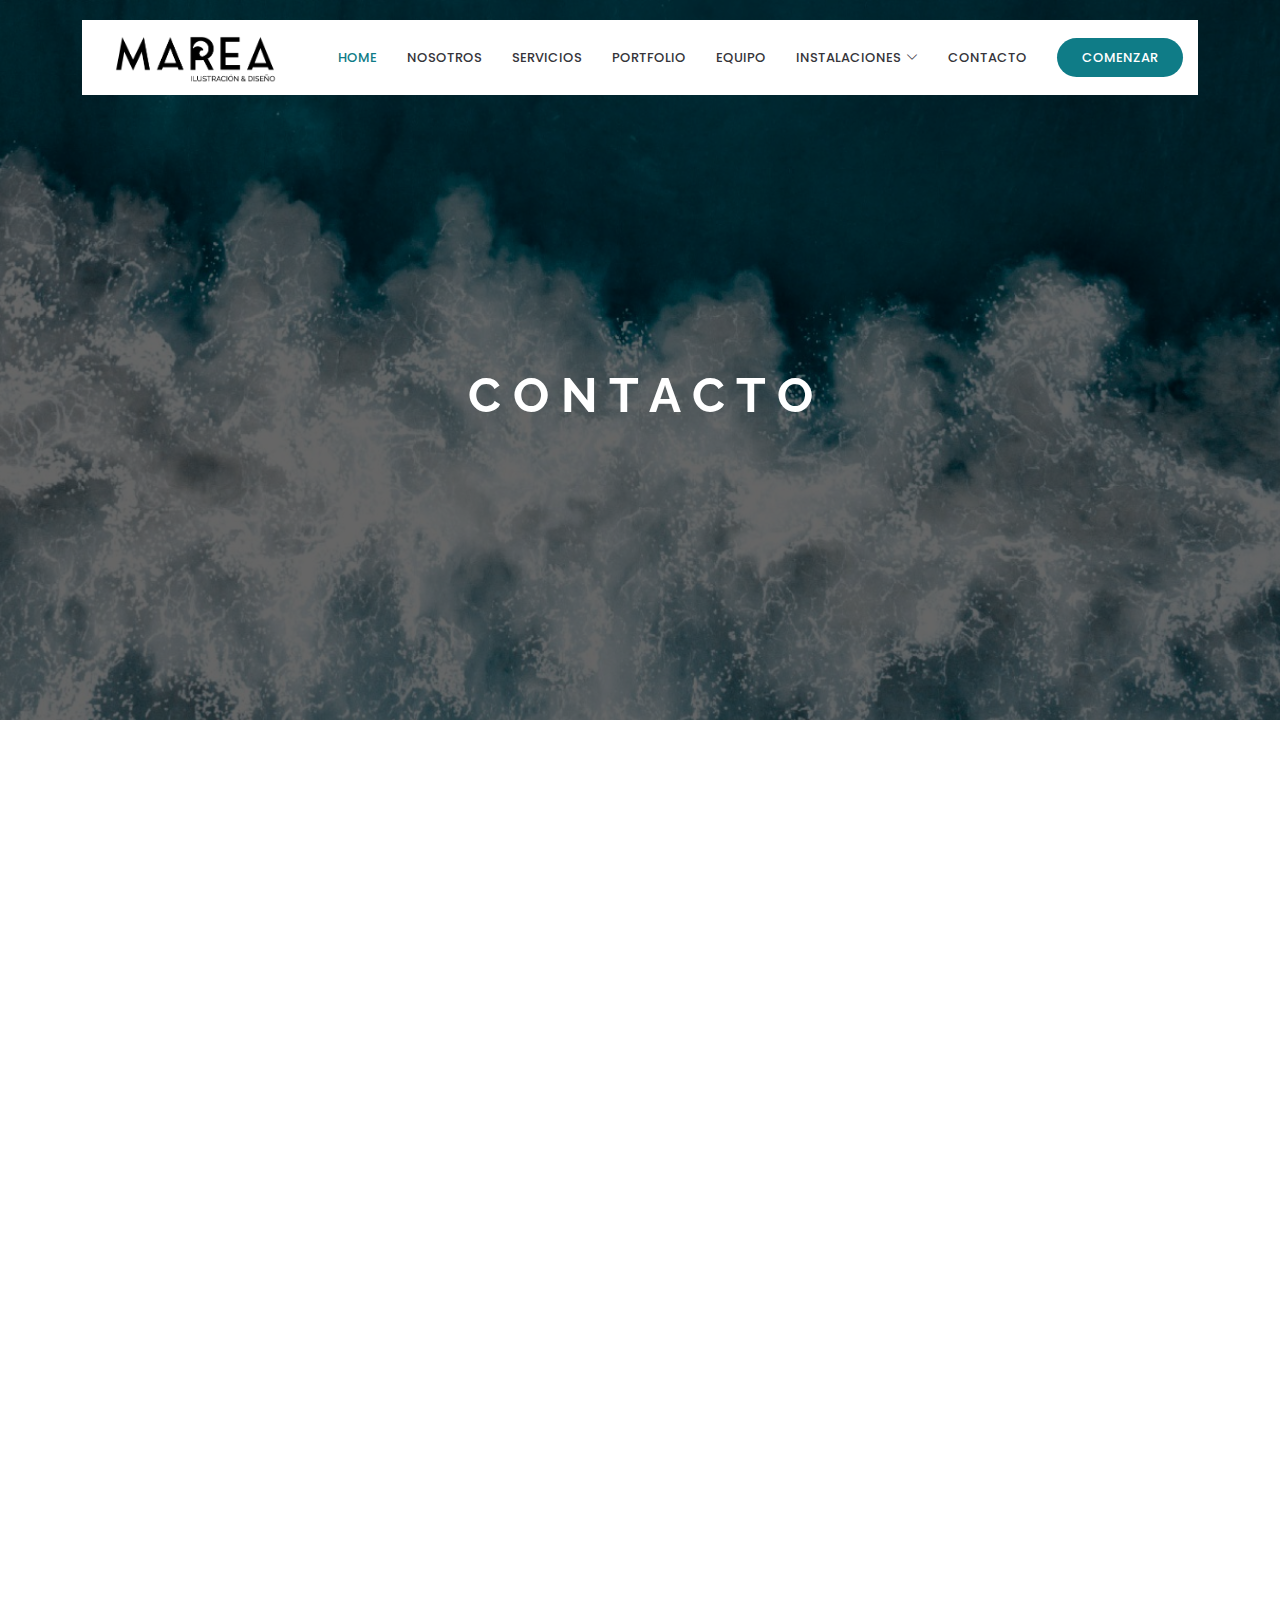
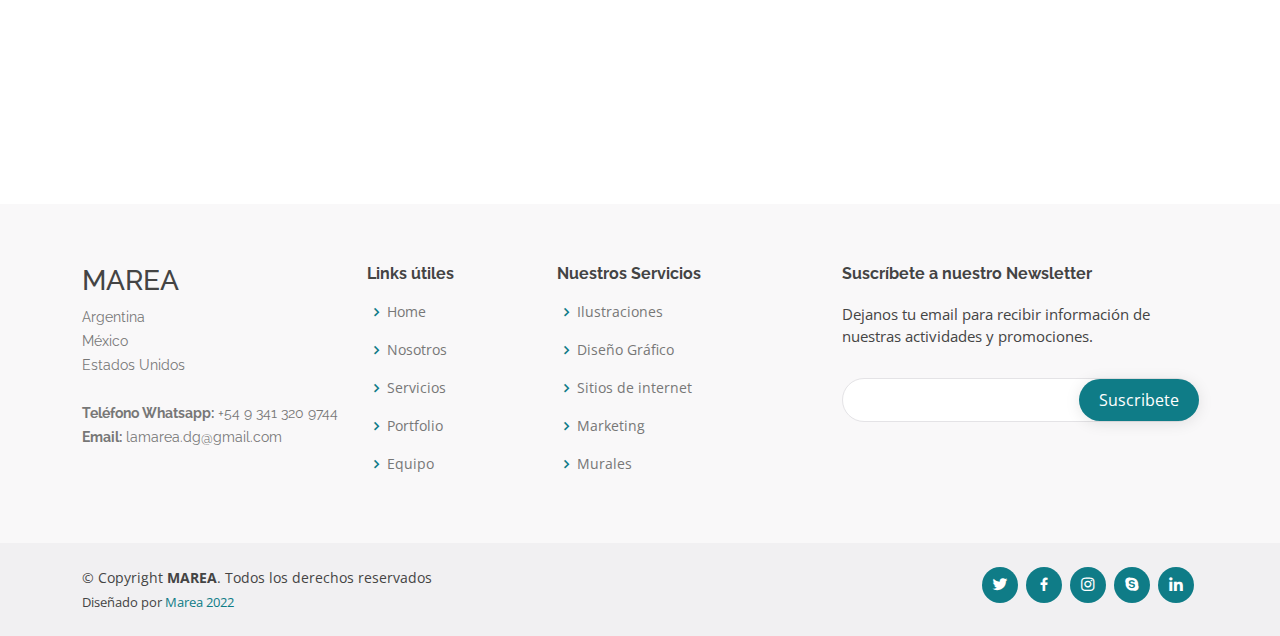
<file: contacto.html>
<!DOCTYPE html>
<html lang="en">

<head>
  <meta charset="utf-8">
  <meta content="width=device-width, initial-scale=1.0" name="viewport">

  <title>MAREA - Index</title>
  <meta content="" name="description">
  <meta content="" name="keywords">


  <link href="assets/img/favicon.svg" rel="icon">
  <link href="assets/img/apple-touch-icon.png" rel="apple-touch-icon">


  <link href="https://fonts.googleapis.com/css?family=Open+Sans:300,300i,400,400i,600,600i,700,700i|Raleway:300,300i,400,400i,500,500i,600,600i,700,700i|Poppins:300,300i,400,400i,500,500i,600,600i,700,700i" rel="stylesheet">

 
  <link href="assets/vendor/aos/aos.css" rel="stylesheet">
  <link href="assets/vendor/bootstrap/css/bootstrap.min.css" rel="stylesheet">
  <link href="assets/vendor/bootstrap-icons/bootstrap-icons.css" rel="stylesheet">
  <link href="assets/vendor/boxicons/css/boxicons.min.css" rel="stylesheet">
  <link href="assets/vendor/glightbox/css/glightbox.min.css" rel="stylesheet">
  <link href="assets/vendor/remixicon/remixicon.css" rel="stylesheet">
  <link href="assets/vendor/swiper/swiper-bundle.min.css" rel="stylesheet">

 
  <link href="assets/css/style.css" rel="stylesheet">

 
</head>

<body>



  <header id="header" class="fixed-top d-flex align-items-center">
    <div class="container">
      <div class="header-container d-flex align-items-center justify-content-between">
        <div class="logo">
        
           <a href="index.html"><img src="assets/img/marealogo.png" alt="" class="img-fluid"></a>
        </div>

        <nav id="navbar" class="navbar">
          <ul>
            <li><a class="nav-link scrollto active" href="index.html">Home</a></li>
            <li><a class="nav-link scrollto" href="nosotros.html">Nosotros</a></li>
            <li><a class="nav-link scrollto" href="servicios.html">Servicios</a></li>
            <li><a class="nav-link scrollto " href="portfolio.html">Portfolio</a></li>
            <li><a class="nav-link scrollto" href="equipo.html">Equipo</a></li>
            <li class="dropdown"><a href="#"><span>Instalaciones</span> <i class="bi bi-chevron-down"></i></a>
              <ul>
               
               <a href="ploteos.html"><span>Ploteos</span> 
                </li>
                <li><a href="murales.html">Murales</a></li>
                <li><a href="#"></a></li>
                <li><a href="#"></a></li>
              </ul>
            </li>
            <li><a class="nav-link scrollto" href="contacto.html">Contacto</a></li>
            <li><a class="getstarted scrollto" href="contacto.html#">Comenzar</a></li>
          </ul>
          <i class="bi bi-list mobile-nav-toggle"></i>
        </nav><!-- .navbar -->

      </div><!-- End Header Container -->
    </div>
  </header><!-- End Header -->

  
  <section id="hero" class="d-flex align-items-center">
    <div class="container text-center position-relative" data-aos="fade-in" data-aos-delay="200">
      <h1>C O N T A C T O</h1>
     
    </div>
  </section>

  <main id="main">

  

  <!-- ======= Contacto ======= -->
  <section id="contact" class="contact">
    <div class="container">
      <div class="row">
        <div class="col-lg-4" data-aos="fade-right">
          <div class="section-title">
            <h2>Contacto</h2>
            <p>Nuestras oficinas centrales de producción se encuentran en la ciudad de Rosario-Argentina contáctanos para asi poder potenciar tu proyecto, muchas gracias!</p>
          </div>
        </div>

        <div class="col-lg-8" data-aos="fade-up" data-aos-delay="100">
          <iframe style="border:0; width: 100%; height: 270px;" src="https://www.google.com/maps/embed?pb=!1m18!1m12!1m3!1d3348.2702151261424!2d-60.63755465352016!3d-32.94387456295399!2m3!1f0!2f0!3f0!3m2!1i1024!2i768!4f13.1!3m3!1m2!1s0x95b7ab1860da0085%3A0x54c5c6712ab595ce!2sCMG%2C%20Sarmiento%20581%2C%20S2000%20Rosario%2C%20Santa%20Fe!5e0!3m2!1ses!2sar!4v1643815898719!5m2!1ses!2sar" width="600" height="450" style="border:0;" allowfullscreen="" loading="lazy"></iframe></iframe>
          <div class="info mt-4">
            <i class="bi bi-geo-alt"></i>
            <h4>Oficina Central:</h4>
            <p>Sarmiento 581, Rosario, Argentina</p>
          </div>
          <div class="row">
            <div class="col-lg-6 mt-4">
              <div class="info">
                <i class="bi bi-envelope"></i>
                <h4>Email:</h4>
                <p>lamarea.dg@gmail.com</p>
              </div>
            </div>
            <div class="col-lg-6">
              <div class="info w-100 mt-4">
                <i class="bi bi-phone"></i>
                <h4>Llámanos:</h4>
                <p>+54 9 341 320 9744 </p>
              </div>
            </div>
          </div>

          <form action="forms/contact.php" method="post" role="form" class="php-email-form mt-4">
            <div class="row">
              <div class="col-md-6 form-group">
                <input type="text" name="name" class="form-control" id="name" placeholder="Nombre y Apellido" required>
              </div>
              <div class="col-md-6 form-group mt-3 mt-md-0">
                <input type="email" class="form-control" name="email" id="email" placeholder=" Email" required>
              </div>
            </div>
            <div class="form-group mt-3">
              <input type="text" class="form-control" name="subject" id="subject" placeholder="Asunto" required>
            </div>
            <div class="form-group mt-3">
              <textarea class="form-control" name="message" rows="5" placeholder="Mensaje" required></textarea>
            </div>
            <div class="my-3">
              <div class="loading">Cargando</div>
              <div class="error-message"></div>
              <div class="sent-message">su mensaje ah sido enviado. Muchas Gracias!</div>
            </div>
            <div class="text-center"><button type="submit">Enviar Mensaje</button></div>
          </form>
        </div>
      </div>

    </div>
  </section><!--  fin Contacto -->
  
  </main><!-- End #main -->

 <!-- ======= Footer ======= -->
 <footer id="footer">

  <div class="footer-top">
    <div class="container">
      <div class="row">

        <div class="col-lg-3 col-md-6 footer-contact">
          <h3>MAREA</h3>
          <p>
            Argentina <br>
            México<br>
            Estados Unidos <br><br>
            <strong>Teléfono Whatsapp:</strong> +54 9 341 320 9744<br>
            <strong>Email:</strong> lamarea.dg@gmail.com<br>
          </p>
        </div>

        <div class="col-lg-2 col-md-6 footer-links">
          <h4>Links útiles</h4>
          <ul>
            <li><i class="bx bx-chevron-right"></i> <a href="index.html">Home</a></li>
            <li><i class="bx bx-chevron-right"></i> <a href="nosotros.html">Nosotros</a></li>
            <li><i class="bx bx-chevron-right"></i> <a href="servicios.html">Servicios</a></li>
            <li><i class="bx bx-chevron-right"></i> <a href="portfolio.html">Portfolio</a></li>
            <li><i class="bx bx-chevron-right"></i> <a href="equipo.html">Equipo</a></li>
          </ul>
        </div>

        <div class="col-lg-3 col-md-6 footer-links">
          <h4>Nuestros Servicios</h4>
          <ul>
            <li><i class="bx bx-chevron-right"></i> <a>Ilustraciones</a></li>
            <li><i class="bx bx-chevron-right"></i> <a>Diseño Gráfico</a></li>
            <li><i class="bx bx-chevron-right"></i> <a>Sitios de internet</a></li>
            <li><i class="bx bx-chevron-right"></i> <a>Marketing</a></li>
            <li><i class="bx bx-chevron-right"></i> <a>Murales</a></li>
          </ul>
        </div>

        <div class="col-lg-4 col-md-6 footer-newsletter">
          <h4>Suscríbete a nuestro Newsletter</h4>
          <p>Dejanos tu email para recibir información de nuestras actividades y promociones.</p>
          <form action="" method="post">
            <input type="email" name="email"><input type="submit" value="Suscribete">
          </form>
        </div>

      </div>
    </div>
  </div>

  <div class="container d-md-flex py-4">

    <div class="me-md-auto text-center text-md-start">
      <div class="copyright">
        &copy; Copyright <strong><span>MAREA</span></strong>. Todos los derechos reservados
      </div>
      <div class="credits">
       
        Diseñado por <a href="">Marea 2022</a>
      </div>
    </div>
    <div class="social-links text-center text-md-right pt-3 pt-md-0">
      <a href="#" class="twitter"><i class="bx bxl-twitter"></i></a>
      <a href="#" class="facebook"><i class="bx bxl-facebook"></i></a>
      <a href="#" class="instagram"><i class="bx bxl-instagram"></i></a>
      <a href="#" class="google-plus"><i class="bx bxl-skype"></i></a>
      <a href="#" class="linkedin"><i class="bx bxl-linkedin"></i></a>
    </div>
  </div>
</footer><!-- End Footer -->

  <a href="#" class="back-to-top d-flex align-items-center justify-content-center"><i class="bi bi-arrow-up-short"></i></a>

  <!-- Vendor JS Files -->
  <script src="assets/vendor/purecounter/purecounter.js"></script>
  <script src="assets/vendor/aos/aos.js"></script>
  <script src="assets/vendor/bootstrap/js/bootstrap.bundle.min.js"></script>
  <script src="assets/vendor/glightbox/js/glightbox.min.js"></script>
  <script src="assets/vendor/isotope-layout/isotope.pkgd.min.js"></script>
  <script src="assets/vendor/swiper/swiper-bundle.min.js"></script>
  <script src="assets/vendor/php-email-form/validate.js"></script>

  <!-- Template Main JS File -->
  <script src="assets/js/main.js"></script>

</body>

</html>
</file>
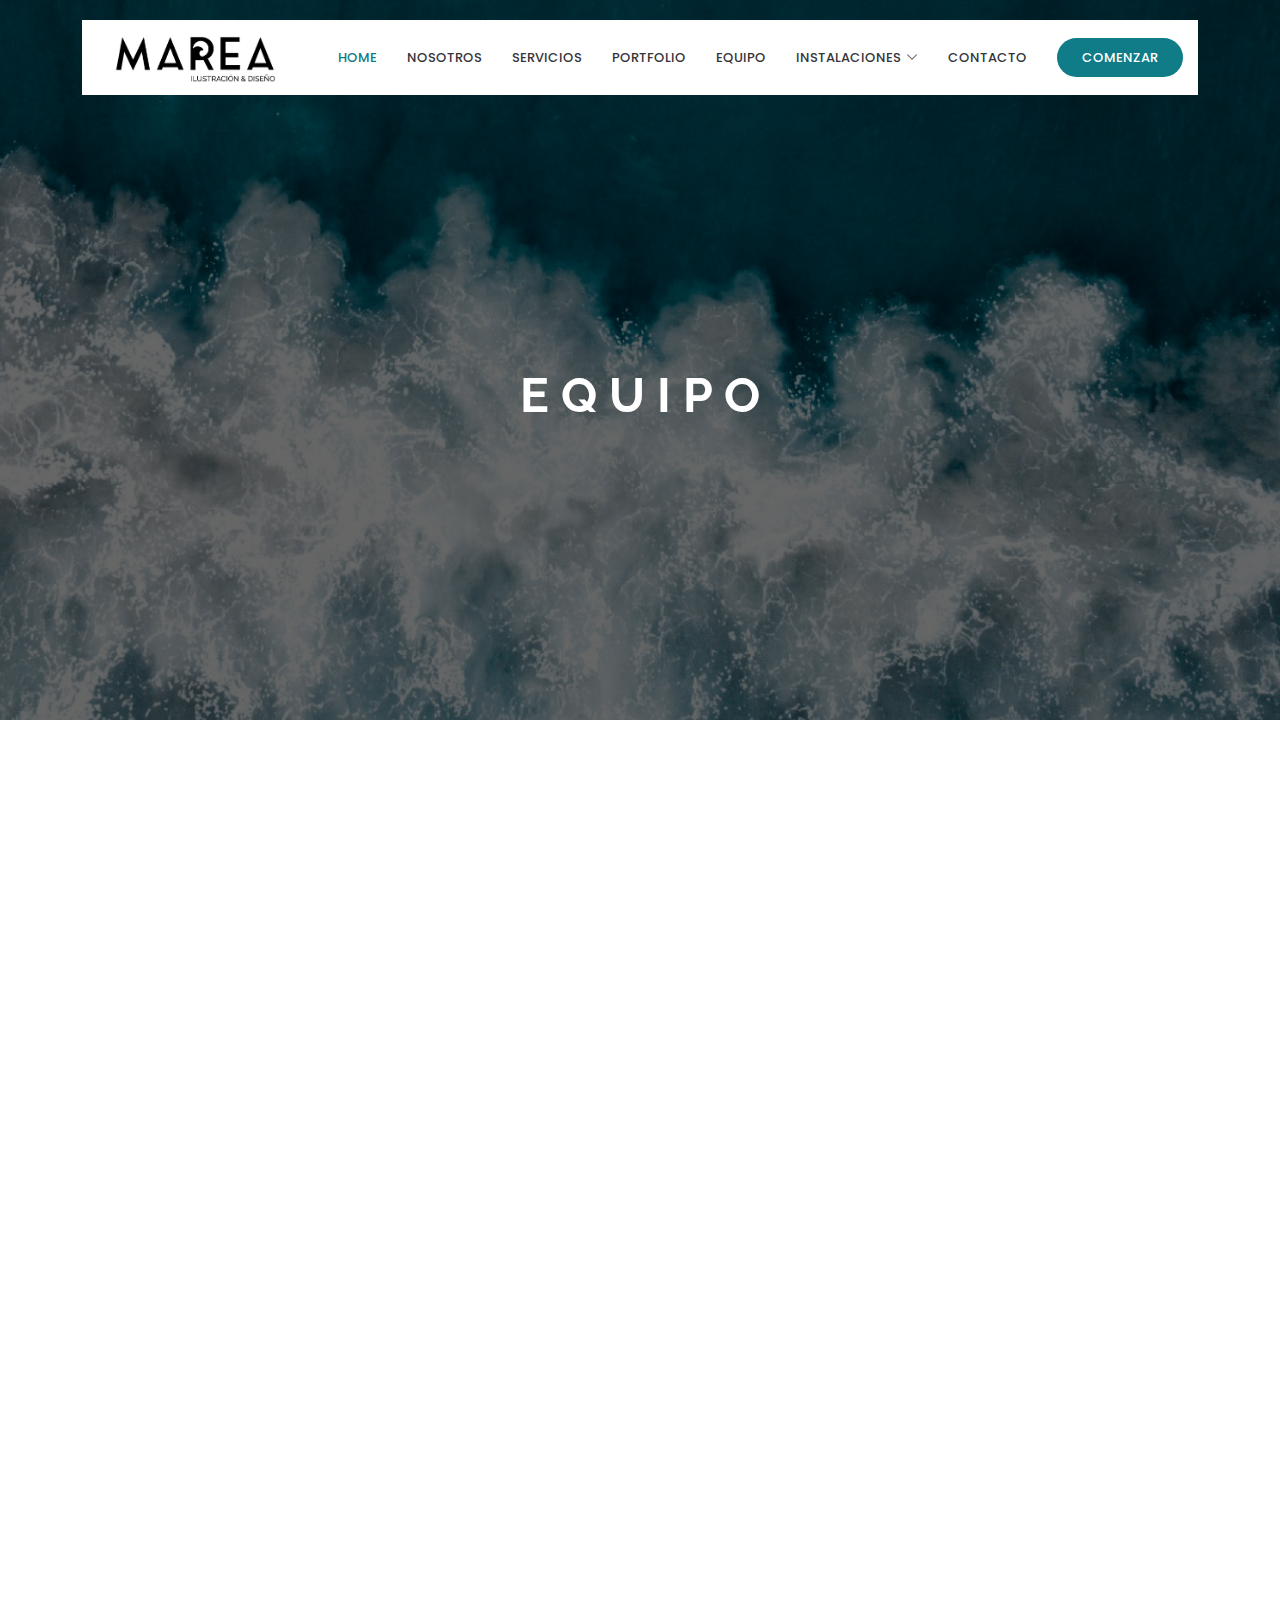
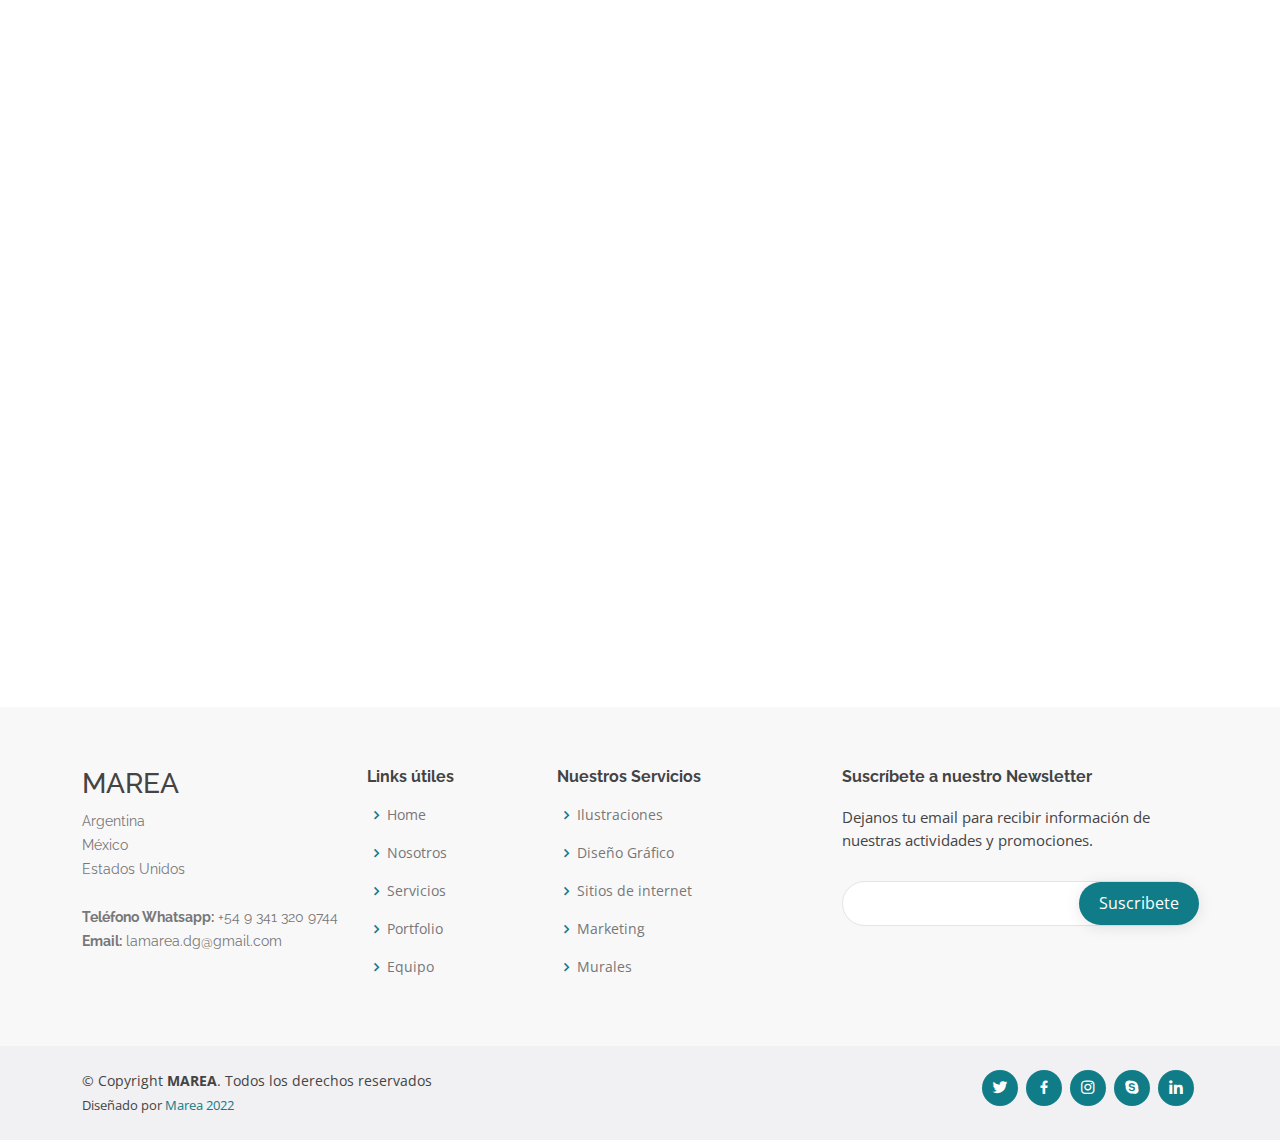
<file: equipo.html>
<!DOCTYPE html>
<html lang="en">

<head>
  <meta charset="utf-8">
  <meta content="width=device-width, initial-scale=1.0" name="viewport">

  <title>MAREA - Index</title>
  <meta content="" name="description">
  <meta content="" name="keywords">


  <link href="assets/img/favicon.svg" rel="icon">
  <link href="assets/img/apple-touch-icon.png" rel="apple-touch-icon">


  <link href="https://fonts.googleapis.com/css?family=Open+Sans:300,300i,400,400i,600,600i,700,700i|Raleway:300,300i,400,400i,500,500i,600,600i,700,700i|Poppins:300,300i,400,400i,500,500i,600,600i,700,700i" rel="stylesheet">

 
  <link href="assets/vendor/aos/aos.css" rel="stylesheet">
  <link href="assets/vendor/bootstrap/css/bootstrap.min.css" rel="stylesheet">
  <link href="assets/vendor/bootstrap-icons/bootstrap-icons.css" rel="stylesheet">
  <link href="assets/vendor/boxicons/css/boxicons.min.css" rel="stylesheet">
  <link href="assets/vendor/glightbox/css/glightbox.min.css" rel="stylesheet">
  <link href="assets/vendor/remixicon/remixicon.css" rel="stylesheet">
  <link href="assets/vendor/swiper/swiper-bundle.min.css" rel="stylesheet">

 
  <link href="assets/css/style.css" rel="stylesheet">

 
</head>

<body>



  <header id="header" class="fixed-top d-flex align-items-center">
    <div class="container">
      <div class="header-container d-flex align-items-center justify-content-between">
        <div class="logo">
        
           <a href="index.html"><img src="assets/img/marealogo.png" alt="" class="img-fluid"></a>
        </div>

        <nav id="navbar" class="navbar">
          <ul>
            <li><a class="nav-link scrollto active" href="index.html">Home</a></li>
            <li><a class="nav-link scrollto" href="nosotros.html">Nosotros</a></li>
            <li><a class="nav-link scrollto" href="servicios.html">Servicios</a></li>
            <li><a class="nav-link scrollto " href="portfolio.html">Portfolio</a></li>
            <li><a class="nav-link scrollto" href="equipo.html">Equipo</a></li>
            <li class="dropdown"><a href="#"><span>Instalaciones</span> <i class="bi bi-chevron-down"></i></a>
              <ul>
               
               <a href="ploteos.html"><span>Ploteos</span> 
                </li>
                <li><a href="murales.html">Murales</a></li>
                <li><a href="#"></a></li>
                <li><a href="#"></a></li>
              </ul>
            </li>
            <li><a class="nav-link scrollto" href="contacto.html">Contacto</a></li>
            <li><a class="getstarted scrollto" href="equipo.html#">Comenzar</a></li>
          </ul>
          <i class="bi bi-list mobile-nav-toggle"></i>
        </nav><!-- .navbar -->

      </div><!-- End Header Container -->
    </div>
  </header><!-- End Header -->

  
  <section id="hero" class="d-flex align-items-center">
    <div class="container text-center position-relative" data-aos="fade-in" data-aos-delay="200">
      <h1>E Q U I P O</h1>
     
    </div>
  </section>

  <main id="main">

  <!-- ======= equipo ======= -->
  <section id="team" class="team">
    <div class="container">

      <div class="row">
        <div class="col-lg-4">
          <div class="section-title" data-aos="fade-right">
            <h2>Equipo</h2>
            <p>Nuestro equipo de talentos  se conoció en Rosario Argentina y formaron Marea en Puerto Escondido México.</p>
          </div>
        </div>
        <div class="col-lg-8">
          <div class="row">

            <div class="col-lg-6">
              <div class="member" data-aos="zoom-in" data-aos-delay="100">
                <div class="pic"><img src="assets/img/team/team-2.jpg" class="img-fluid" alt=""></div>
                <div class="member-info">
                  <h4>Eliana Rodriguez Cavo</h4>
                  <span>Directora de Arte - Ilustradora - Muralista </span>
                  <p>Miembro Creador</p>
                  <div class="social">
                    <a href=""><i class="ri-twitter-fill"></i></a>
                    <a href=""><i class="ri-facebook-fill"></i></a>
                    <a href=""><i class="ri-instagram-fill"></i></a>
                    <a href=""> <i class="ri-linkedin-box-fill"></i> </a>
                  </div>
                </div>
              </div>
            </div>

            <div class="col-lg-6 mt-4 mt-lg-0">
              <div class="member" data-aos="zoom-in" data-aos-delay="200">
                <div class="pic"><img src="assets/img/team/team-1.jpg" class="img-fluid" alt=""></div>
                <div class="member-info">
                  <h4>Ignacio Alberto Irazoqui</h4>
                  <span>Director Ejecutivo - Full Stack</span>
                  <p>Miembro Creador</p>
                  <div class="social">
                    <a href=""><i class="ri-twitter-fill"></i></a>
                    <a href=""><i class="ri-facebook-fill"></i></a>
                    <a href=""><i class="ri-instagram-fill"></i></a>
                    <a href=""> <i class="ri-linkedin-box-fill"></i> </a>
                  </div>
                </div>
              </div>
            </div>

            

            

          </div>

        </div>
      </div>

    </div>
  </section><!-- End Team Section -->

  <!-- ======= Contacto ======= -->
  <section id="contact" class="contact">
    <div class="container">
      <div class="row">
        <div class="col-lg-4" data-aos="fade-right">
          <div class="section-title">
            <h2>Contacto</h2>
            <p>Nuestras oficinas centrales de producción se encuentran en la ciudad de Rosario-Argentina contáctanos para asi poder potenciar tu proyecto, muchas gracias!</p>
          </div>
        </div>

        <div class="col-lg-8" data-aos="fade-up" data-aos-delay="100">
          <iframe style="border:0; width: 100%; height: 270px;" src="https://www.google.com/maps/embed?pb=!1m18!1m12!1m3!1d3348.2702151261424!2d-60.63755465352016!3d-32.94387456295399!2m3!1f0!2f0!3f0!3m2!1i1024!2i768!4f13.1!3m3!1m2!1s0x95b7ab1860da0085%3A0x54c5c6712ab595ce!2sCMG%2C%20Sarmiento%20581%2C%20S2000%20Rosario%2C%20Santa%20Fe!5e0!3m2!1ses!2sar!4v1643815898719!5m2!1ses!2sar" width="600" height="450" style="border:0;" allowfullscreen="" loading="lazy"></iframe></iframe>
          <div class="info mt-4">
            <i class="bi bi-geo-alt"></i>
            <h4>Oficina Central:</h4>
            <p>Sarmiento 581, Rosario, Argentina</p>
          </div>
          <div class="row">
            <div class="col-lg-6 mt-4">
              <div class="info">
                <i class="bi bi-envelope"></i>
                <h4>Email:</h4>
                <p>lamarea.dg@gmail.com</p>
              </div>
            </div>
            <div class="col-lg-6">
              <div class="info w-100 mt-4">
                <i class="bi bi-phone"></i>
                <h4>Llámanos:</h4>
                <p>+54 9 341 320 9744 </p>
              </div>
            </div>
          </div>

          <form action="forms/contact.php" method="post" role="form" class="php-email-form mt-4">
            <div class="row">
              <div class="col-md-6 form-group">
                <input type="text" name="name" class="form-control" id="name" placeholder="Nombre y Apellido" required>
              </div>
              <div class="col-md-6 form-group mt-3 mt-md-0">
                <input type="email" class="form-control" name="email" id="email" placeholder=" Email" required>
              </div>
            </div>
            <div class="form-group mt-3">
              <input type="text" class="form-control" name="subject" id="subject" placeholder="Asunto" required>
            </div>
            <div class="form-group mt-3">
              <textarea class="form-control" name="message" rows="5" placeholder="Mensaje" required></textarea>
            </div>
            <div class="my-3">
              <div class="loading">Cargando</div>
              <div class="error-message"></div>
              <div class="sent-message">su mensaje ah sido enviado. Muchas Gracias!</div>
            </div>
            <div class="text-center"><button type="submit">Enviar Mensaje</button></div>
          </form>
        </div>
      </div>

    </div>
  </section><!--  fin Contacto -->
  
  </main><!-- End #main -->

 <!-- ======= Footer ======= -->
 <footer id="footer">

  <div class="footer-top">
    <div class="container">
      <div class="row">

        <div class="col-lg-3 col-md-6 footer-contact">
          <h3>MAREA</h3>
          <p>
            Argentina <br>
            México<br>
            Estados Unidos <br><br>
            <strong>Teléfono Whatsapp:</strong> +54 9 341 320 9744<br>
            <strong>Email:</strong> lamarea.dg@gmail.com<br>
          </p>
        </div>

        <div class="col-lg-2 col-md-6 footer-links">
          <h4>Links útiles</h4>
          <ul>
            <li><i class="bx bx-chevron-right"></i> <a href="index.html">Home</a></li>
            <li><i class="bx bx-chevron-right"></i> <a href="nosotros.html">Nosotros</a></li>
            <li><i class="bx bx-chevron-right"></i> <a href="servicios.html">Servicios</a></li>
            <li><i class="bx bx-chevron-right"></i> <a href="portfolio.html">Portfolio</a></li>
            <li><i class="bx bx-chevron-right"></i> <a href="equipo.html">Equipo</a></li>
          </ul>
        </div>

        <div class="col-lg-3 col-md-6 footer-links">
          <h4>Nuestros Servicios</h4>
          <ul>
            <li><i class="bx bx-chevron-right"></i> <a>Ilustraciones</a></li>
            <li><i class="bx bx-chevron-right"></i> <a>Diseño Gráfico</a></li>
            <li><i class="bx bx-chevron-right"></i> <a>Sitios de internet</a></li>
            <li><i class="bx bx-chevron-right"></i> <a>Marketing</a></li>
            <li><i class="bx bx-chevron-right"></i> <a>Murales</a></li>
          </ul>
        </div>

        <div class="col-lg-4 col-md-6 footer-newsletter">
          <h4>Suscríbete a nuestro Newsletter</h4>
          <p>Dejanos tu email para recibir información de nuestras actividades y promociones.</p>
          <form action="" method="post">
            <input type="email" name="email"><input type="submit" value="Suscribete">
          </form>
        </div>

      </div>
    </div>
  </div>

  <div class="container d-md-flex py-4">

    <div class="me-md-auto text-center text-md-start">
      <div class="copyright">
        &copy; Copyright <strong><span>MAREA</span></strong>. Todos los derechos reservados
      </div>
      <div class="credits">
       
        Diseñado por <a href="">Marea 2022</a>
      </div>
    </div>
    <div class="social-links text-center text-md-right pt-3 pt-md-0">
      <a href="#" class="twitter"><i class="bx bxl-twitter"></i></a>
      <a href="#" class="facebook"><i class="bx bxl-facebook"></i></a>
      <a href="#" class="instagram"><i class="bx bxl-instagram"></i></a>
      <a href="#" class="google-plus"><i class="bx bxl-skype"></i></a>
      <a href="#" class="linkedin"><i class="bx bxl-linkedin"></i></a>
    </div>
  </div>
</footer><!-- End Footer -->

  <a href="#" class="back-to-top d-flex align-items-center justify-content-center"><i class="bi bi-arrow-up-short"></i></a>

  <!-- Vendor JS Files -->
  <script src="assets/vendor/purecounter/purecounter.js"></script>
  <script src="assets/vendor/aos/aos.js"></script>
  <script src="assets/vendor/bootstrap/js/bootstrap.bundle.min.js"></script>
  <script src="assets/vendor/glightbox/js/glightbox.min.js"></script>
  <script src="assets/vendor/isotope-layout/isotope.pkgd.min.js"></script>
  <script src="assets/vendor/swiper/swiper-bundle.min.js"></script>
  <script src="assets/vendor/php-email-form/validate.js"></script>

  <!-- Template Main JS File -->
  <script src="assets/js/main.js"></script>

</body>

</html>
</file>
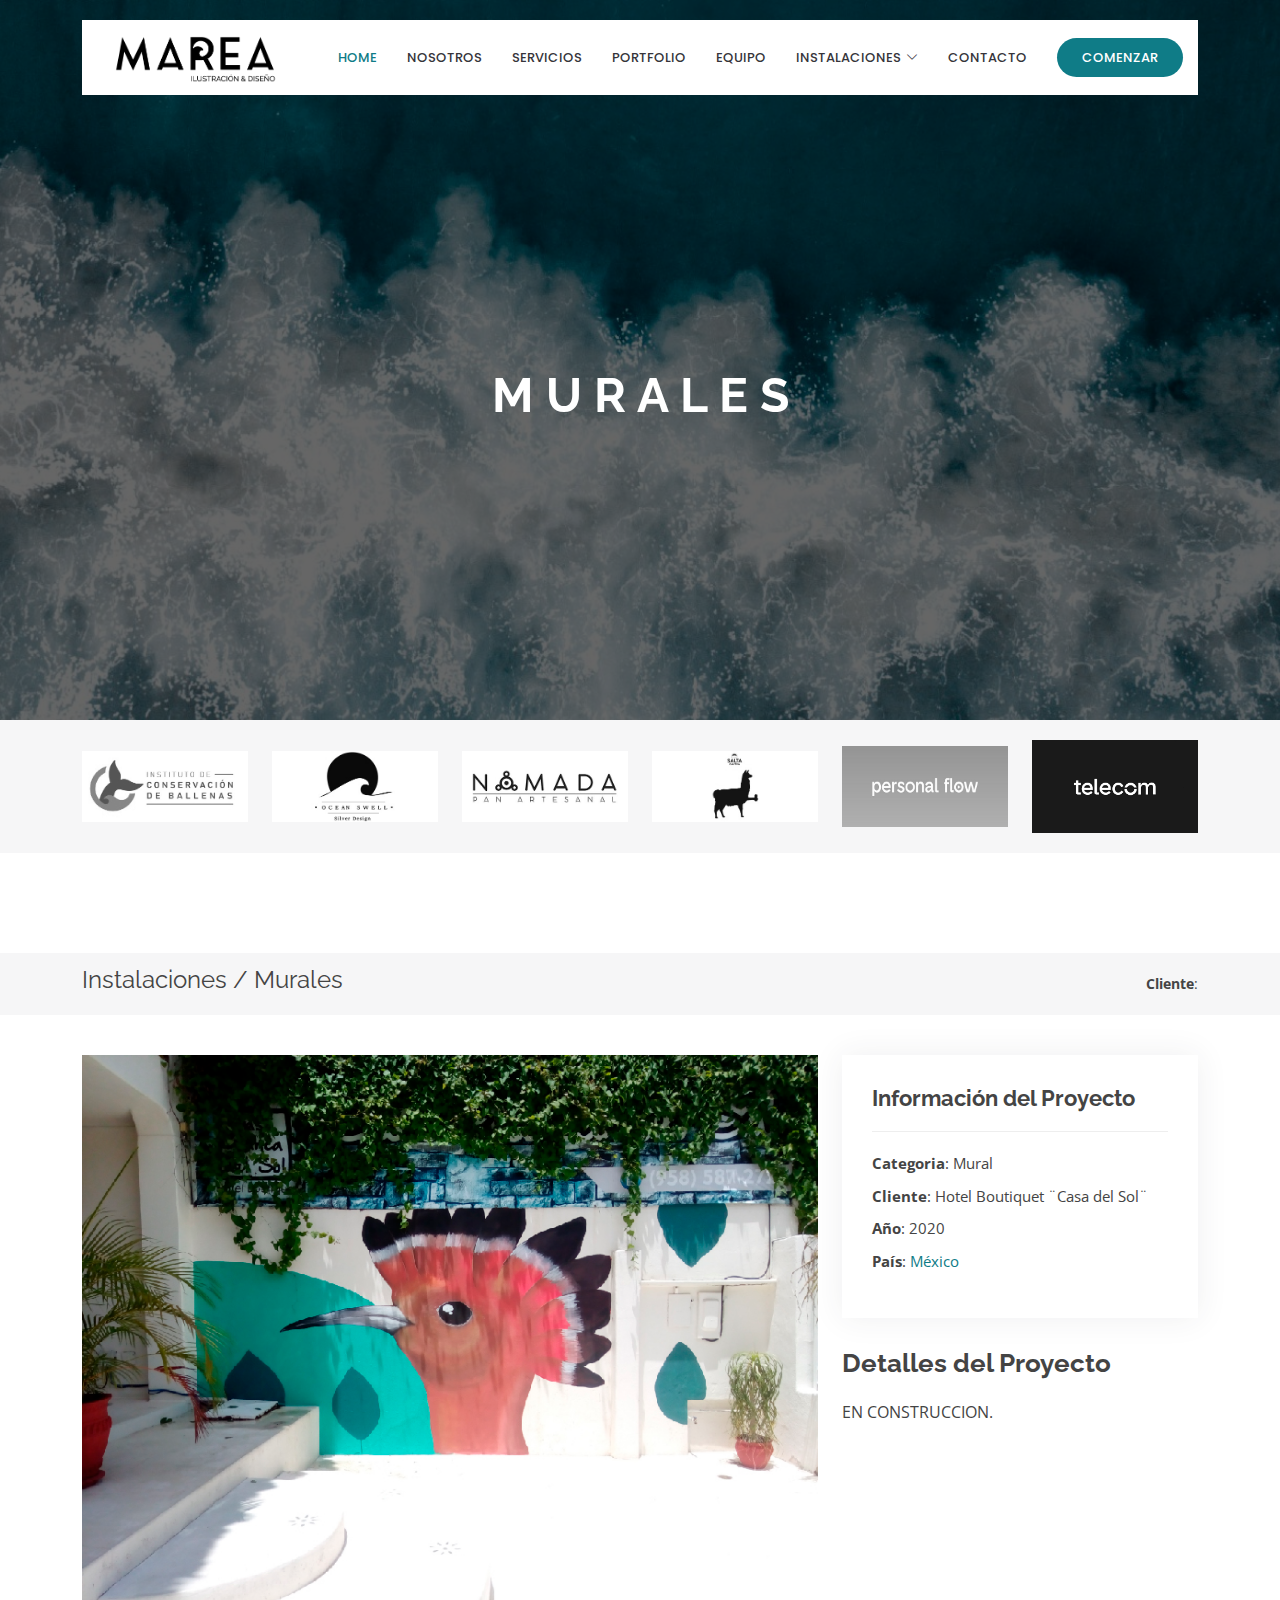
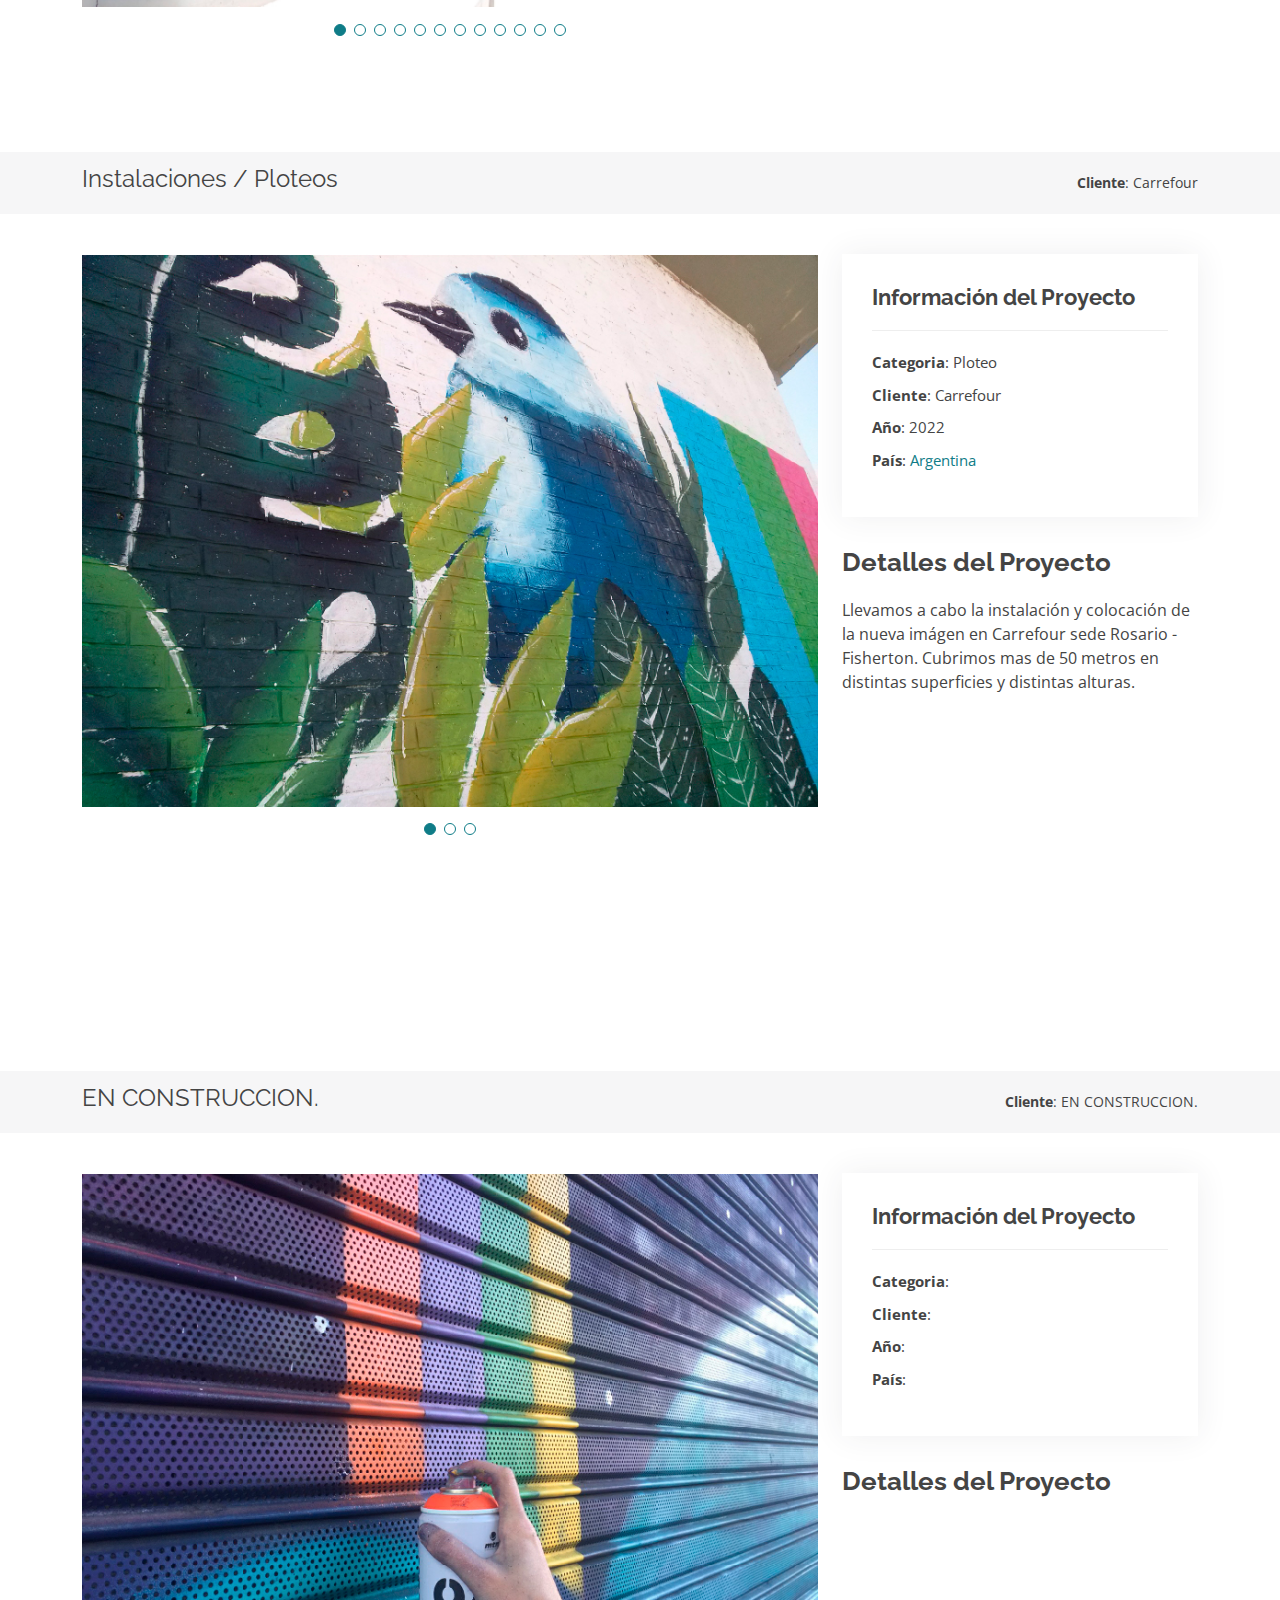
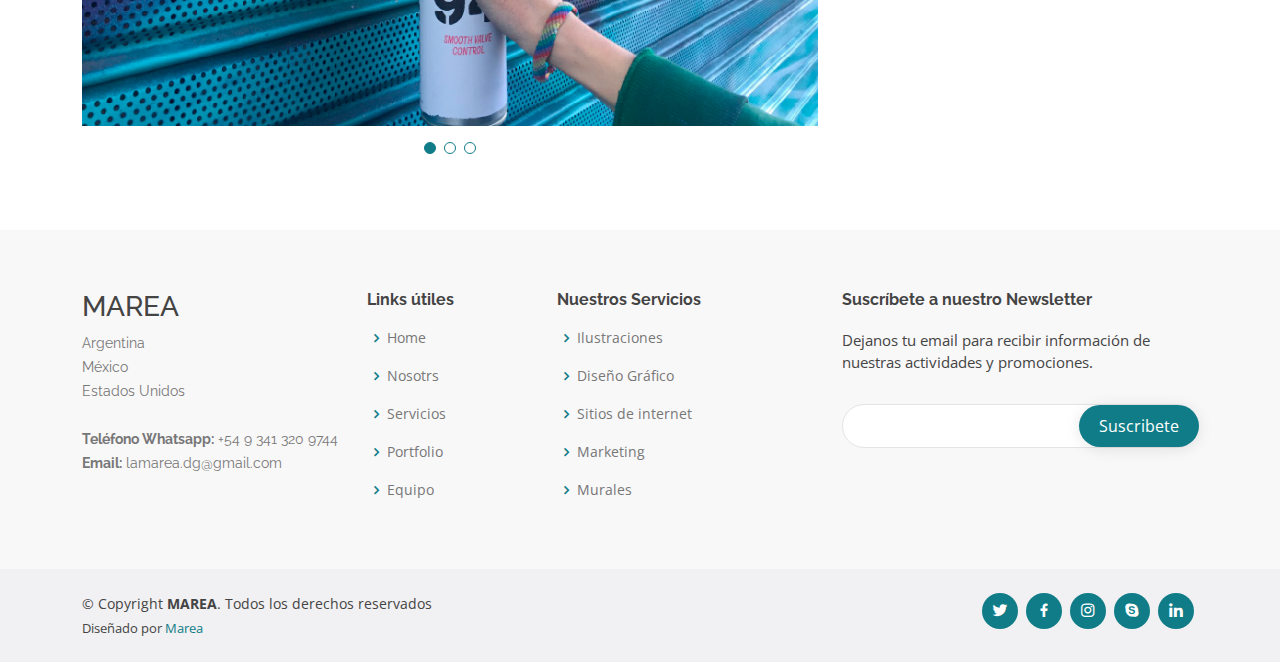
<file: murales.html>
<!DOCTYPE html>
<html lang="en">

<head>
  <meta charset="utf-8">
  <meta content="width=device-width, initial-scale=1.0" name="viewport">

  <title>MAREA - Index</title>
  <meta content="" name="description">
  <meta content="" name="keywords">


  <link href="assets/img/favicon.svg" rel="icon">
  <link href="assets/img/apple-touch-icon.png" rel="apple-touch-icon">


  <link href="https://fonts.googleapis.com/css?family=Open+Sans:300,300i,400,400i,600,600i,700,700i|Raleway:300,300i,400,400i,500,500i,600,600i,700,700i|Poppins:300,300i,400,400i,500,500i,600,600i,700,700i" rel="stylesheet">

 
  <link href="assets/vendor/aos/aos.css" rel="stylesheet">
  <link href="assets/vendor/bootstrap/css/bootstrap.min.css" rel="stylesheet">
  <link href="assets/vendor/bootstrap-icons/bootstrap-icons.css" rel="stylesheet">
  <link href="assets/vendor/boxicons/css/boxicons.min.css" rel="stylesheet">
  <link href="assets/vendor/glightbox/css/glightbox.min.css" rel="stylesheet">
  <link href="assets/vendor/remixicon/remixicon.css" rel="stylesheet">
  <link href="assets/vendor/swiper/swiper-bundle.min.css" rel="stylesheet">

 
  <link href="assets/css/style.css" rel="stylesheet">

 
</head>

<body>



  <header id="header" class="fixed-top d-flex align-items-center">
    <div class="container">
      <div class="header-container d-flex align-items-center justify-content-between">
        <div class="logo">
        
           <a href="index.html"><img src="assets/img/marealogo.png" alt="" class="img-fluid"></a>
        </div>

        <nav id="navbar" class="navbar">
          <ul>
            <li><a class="nav-link scrollto active" href="index.html">Home</a></li>
            <li><a class="nav-link scrollto" href="nosotros.html">Nosotros</a></li>
            <li><a class="nav-link scrollto" href="servicios.html">Servicios</a></li>
            <li><a class="nav-link scrollto " href="portfolio.html">Portfolio</a></li>
            <li><a class="nav-link scrollto" href="equipo.html">Equipo</a></li>
            <li class="dropdown"><a href="#"><span>Instalaciones</span> <i class="bi bi-chevron-down"></i></a>
              <ul>
               
               <a href="ploteos.html"><span>Ploteos</span> 
                </li>
                <li><a href="murales.html">Murales</a></li>
                <li><a href="#"></a></li>
                <li><a href="#"></a></li>
              </ul>
            </li>
            <li><a class="nav-link scrollto" href="contacto.html">Contacto</a></li>
            <li><a class="getstarted scrollto" href="murales.html#">Comenzar</a></li>
          </ul>
          <i class="bi bi-list mobile-nav-toggle"></i>
        </nav><!-- .navbar -->

      </div><!-- End Header Container -->
    </div>
  </header><!-- End Header -->

  <section id="hero" class="d-flex align-items-center">
    <div class="container text-center position-relative" data-aos="fade-in" data-aos-delay="200">
      <h1>M U R A L E S</h1>
     
    </div>
  </section>

  <main id="main">
        <!-- ======= Clientes loguitos inicio ======= -->
    <section id="clients" class="clients">
      <div class="container">

        <div class="row">

          <div class="col-lg-2 col-md-4 col-6 d-flex align-items-center" data-aos="zoom-in" data-aos-delay="100">
            <img src="assets/img/clients/client-2.jpg" class="img-fluid" alt="">
          </div>

          <div class="col-lg-2 col-md-4 col-6 d-flex align-items-center" data-aos="zoom-in" data-aos-delay="200">
            <img src="assets/img/clients/client-1.jpg" class="img-fluid" alt="">
          </div>

          <div class="col-lg-2 col-md-4 col-6 d-flex align-items-center" data-aos="zoom-in" data-aos-delay="300">
            <img src="assets/img/clients/client-5.jpg" class="img-fluid" alt="">
          </div>

          <div class="col-lg-2 col-md-4 col-6 d-flex align-items-center" data-aos="zoom-in" data-aos-delay="400">
            <img src="assets/img/clients/client-3.jpg" class="img-fluid" alt="">
          </div>

          <div class="col-lg-2 col-md-4 col-6 d-flex align-items-center" data-aos="zoom-in" data-aos-delay="500">
            <img src="assets/img/clients/personalflow.jpg" class="img-fluid" alt="">
          </div>

 

            <div class="col-lg-2 col-md-4 col-6 d-flex align-items-center" data-aos="zoom-in" data-aos-delay="600">
              <img src="assets/img/clients/telecom.png" class="img-fluid" alt="">
            </div>
          </div>

        </div>

      </div>
    </section><!-- fin  loguitos de clientes -->


    <!-- ======= primer portfolio ======= -->  
  <section id="breadcrumbs" class="breadcrumbs">
    <div class="container">

      <div class="d-flex justify-content-between align-items-center">
        <h2>Instalaciones / Murales</h2>
        <ol>
         
          <li><strong>Cliente</strong>: </li>
        </ol>
      </div>
  </section>

  <section id="portfolio-details" class="portfolio-details">
    <div class="container">

      <div class="row gy-4">

        <div class="col-lg-8">
          <div class="portfolio-details-slider swiper">
            <div class="swiper-wrapper align-items-center">

              <div class="swiper-slide">
                <img src="assets/img/murales/mural-01.jpg" alt="">
              </div>

              <div class="swiper-slide">
                <img src="assets/img/murales/mural-02.jpg" alt="">
              </div>

              <div class="swiper-slide">
                <img src="assets/img/murales/mural-03.jpg" alt="">
              </div>

              <div class="swiper-slide">
                <img src="assets/img/murales/mural-04.jpg" alt="">
              </div>

              <div class="swiper-slide">
                <img src="assets/img/murales/mural-05.jpg" alt="">
              </div>

              <div class="swiper-slide">
                <img src="assets/img/murales/mural-06.jpg" alt="">
              </div>

              <div class="swiper-slide">
                <img src="assets/img/murales/mural-07.jpg" alt="">
              </div>

              <div class="swiper-slide">
                <img src="assets/img/murales/mural-08.jpg" alt="">
              </div>

              <div class="swiper-slide">
                <img src="assets/img/murales/mural-09.jpg" alt="">
              </div>

              <div class="swiper-slide">
                <img src="assets/img/murales/mural-10.jpg" alt="">
              </div>

              <div class="swiper-slide">
                <img src="assets/img/murales/mural-11.jpg" alt="">
              </div>

              <div class="swiper-slide">
                <img src="assets/img/murales/mural-12.jpg" alt="">
              </div>




            </div>
            <div class="swiper-pagination"></div>
          </div>
        </div>

        <div class="col-lg-4">
          <div class="portfolio-info">
            <h3>Información del Proyecto</h3>
            <ul>
              <li><strong>Categoria</strong>: Mural</li>
              <li><strong>Cliente</strong>: Hotel Boutiquet ¨Casa del Sol¨</li>
              <li><strong>Año</strong>: 2020</li>
              <li><strong>País</strong>: <a href="">México</a></li>
            </ul>
          </div>
          <div class="portfolio-description">
            <h2>Detalles del Proyecto</h2>
            <p>
              EN CONSTRUCCION.
            </p>
          </div>
        </div>

      </div>

    </div>  <!-- ======= fin primer portfolio ======= -->
    

  <!-- ======= inicio segundo portfolio ======= -->

    <section id="breadcrumbs" class="breadcrumbs">
      <div class="container">

        <div class="d-flex justify-content-between align-items-center">
          <h2>Instalaciones / Ploteos</h2>
          <ol>
           
            <li><strong>Cliente</strong>: Carrefour</li>
          </ol>
        </div>

      </div>
    </section>
    <section id="portfolio-details" class="portfolio-details">
      <div class="container">

        <div class="row gy-4">

          <div class="col-lg-8">
            <div class="portfolio-details-slider swiper">
              <div class="swiper-wrapper align-items-center">

                <div class="swiper-slide">
                  <img src="assets/img/murales/mural-13.jpg" alt="">
                </div>

                <div class="swiper-slide">
                  <img src="assets/img/murales/mural-14.jpg" alt="">
                </div>

                <div class="swiper-slide">
                  <img src="assets/img/murales/mural-15.jpg" alt="">
                </div>

                

              </div>
              <div class="swiper-pagination"></div>
            </div>
          </div>

          <div class="col-lg-4">
            <div class="portfolio-info">
              <h3>Información del Proyecto</h3>
              <ul>
                <li><strong>Categoria</strong>: Ploteo</li>
                <li><strong>Cliente</strong>: Carrefour</li>
                <li><strong>Año</strong>: 2022</li>
                <li><strong>País</strong>: <a href="">Argentina</a></li>
              </ul>
            </div>
            <div class="portfolio-description">
              <h2>Detalles del Proyecto</h2>
              <p>
                Llevamos a cabo la instalación y colocación de la nueva imágen en Carrefour sede Rosario - Fisherton. Cubrimos mas de 50 metros en distintas superficies y distintas alturas. 
              </p>
            </div>
          </div>

        </div>

      </div>
    </section>

  </section><!-- ======= fin segundo portfolio ======= -->

   <!-- ======= inicio tercer portfolio ======= -->
     <section id="breadcrumbs" class="breadcrumbs">
    <div class="container">

      <div class="d-flex justify-content-between align-items-center">
        <h2>EN CONSTRUCCION.</h2>
        <ol>
         
          <li><strong>Cliente</strong>: EN CONSTRUCCION.</li>
        </ol>
      </div>

    </div>
  </section>
  <section id="portfolio-details" class="portfolio-details">
    <div class="container">

      <div class="row gy-4">

        <div class="col-lg-8">
          <div class="portfolio-details-slider swiper">
            <div class="swiper-wrapper align-items-center">

              <div class="swiper-slide">
                <img src="assets/img/murales/mural-16.jpg" alt="">
              </div>

              <div class="swiper-slide">
                <img src="assets/img/murales/mural-17.jpg" alt="">
              </div>

              <div class="swiper-slide">
                <img src="assets/img/murales/mural-18.jpg" alt="">
              </div>

              

            </div>
            <div class="swiper-pagination"></div>
          </div>
        </div>

        <div class="col-lg-4">
          <div class="portfolio-info">
            <h3>Información del Proyecto</h3>
            <ul>
              <li><strong>Categoria</strong>: </li>
              <li><strong>Cliente</strong>: </li>
              <li><strong>Año</strong>: </li>
              <li><strong>País</strong>: <a href=""></a></li>
            </ul>
          </div>
          <div class="portfolio-description">
            <h2>Detalles del Proyecto</h2>
            <p>
               
            </p>
          </div>
        </div>

      </div>

    </div>
  </section>

</section><!-- ======= fin tercer portfolio ======= -->




  </main><!-- fin main -->

 <!-- ======= Footer ======= -->
 <footer id="footer">

  <div class="footer-top">
    <div class="container">
      <div class="row">

        <div class="col-lg-3 col-md-6 footer-contact">
          <h3>MAREA</h3>
          <p>
            Argentina <br>
            México<br>
            Estados Unidos <br><br>
            <strong>Teléfono Whatsapp:</strong> +54 9 341 320 9744<br>
            <strong>Email:</strong> lamarea.dg@gmail.com<br>
          </p>
        </div>

        <div class="col-lg-2 col-md-6 footer-links">
          <h4>Links útiles</h4>
          <ul>
            <li><i class="bx bx-chevron-right"></i> <a href="#">Home</a></li>
            <li><i class="bx bx-chevron-right"></i> <a href="#">Nosotrs</a></li>
            <li><i class="bx bx-chevron-right"></i> <a href="#">Servicios</a></li>
            <li><i class="bx bx-chevron-right"></i> <a href="#">Portfolio</a></li>
            <li><i class="bx bx-chevron-right"></i> <a href="#">Equipo</a></li>
          </ul>
        </div>

        <div class="col-lg-3 col-md-6 footer-links">
          <h4>Nuestros Servicios</h4>
          <ul>
            <li><i class="bx bx-chevron-right"></i> <a href="#">Ilustraciones</a></li>
            <li><i class="bx bx-chevron-right"></i> <a href="#">Diseño Gráfico</a></li>
            <li><i class="bx bx-chevron-right"></i> <a href="#">Sitios de internet</a></li>
            <li><i class="bx bx-chevron-right"></i> <a href="#">Marketing</a></li>
            <li><i class="bx bx-chevron-right"></i> <a href="#">Murales</a></li>
          </ul>
        </div>

        <div class="col-lg-4 col-md-6 footer-newsletter">
          <h4>Suscríbete a nuestro Newsletter</h4>
          <p>Dejanos tu email para recibir información de nuestras actividades y promociones.</p>
          <form action="" method="post">
            <input type="email" name="email"><input type="submit" value="Suscribete">
          </form>
        </div>

      </div>
    </div>
  </div>

  <div class="container d-md-flex py-4">

    <div class="me-md-auto text-center text-md-start">
      <div class="copyright">
        &copy; Copyright <strong><span>MAREA</span></strong>. Todos los derechos reservados
      </div>
      <div class="credits">
       
        Diseñado por <a href="">Marea</a>
      </div>
    </div>
    <div class="social-links text-center text-md-right pt-3 pt-md-0">
      <a href="#" class="twitter"><i class="bx bxl-twitter"></i></a>
      <a href="#" class="facebook"><i class="bx bxl-facebook"></i></a>
      <a href="#" class="instagram"><i class="bx bxl-instagram"></i></a>
      <a href="#" class="google-plus"><i class="bx bxl-skype"></i></a>
      <a href="#" class="linkedin"><i class="bx bxl-linkedin"></i></a>
    </div>
  </div>
</footer><!-- End Footer -->

  <a href="#" class="back-to-top d-flex align-items-center justify-content-center"><i class="bi bi-arrow-up-short"></i></a>

  <!-- Vendor JS Files -->
  <script src="assets/vendor/purecounter/purecounter.js"></script>
  <script src="assets/vendor/aos/aos.js"></script>
  <script src="assets/vendor/bootstrap/js/bootstrap.bundle.min.js"></script>
  <script src="assets/vendor/glightbox/js/glightbox.min.js"></script>
  <script src="assets/vendor/isotope-layout/isotope.pkgd.min.js"></script>
  <script src="assets/vendor/swiper/swiper-bundle.min.js"></script>
  <script src="assets/vendor/php-email-form/validate.js"></script>

  <!-- Template Main JS File -->
  <script src="assets/js/main.js"></script>

</body>

</html>
</file>
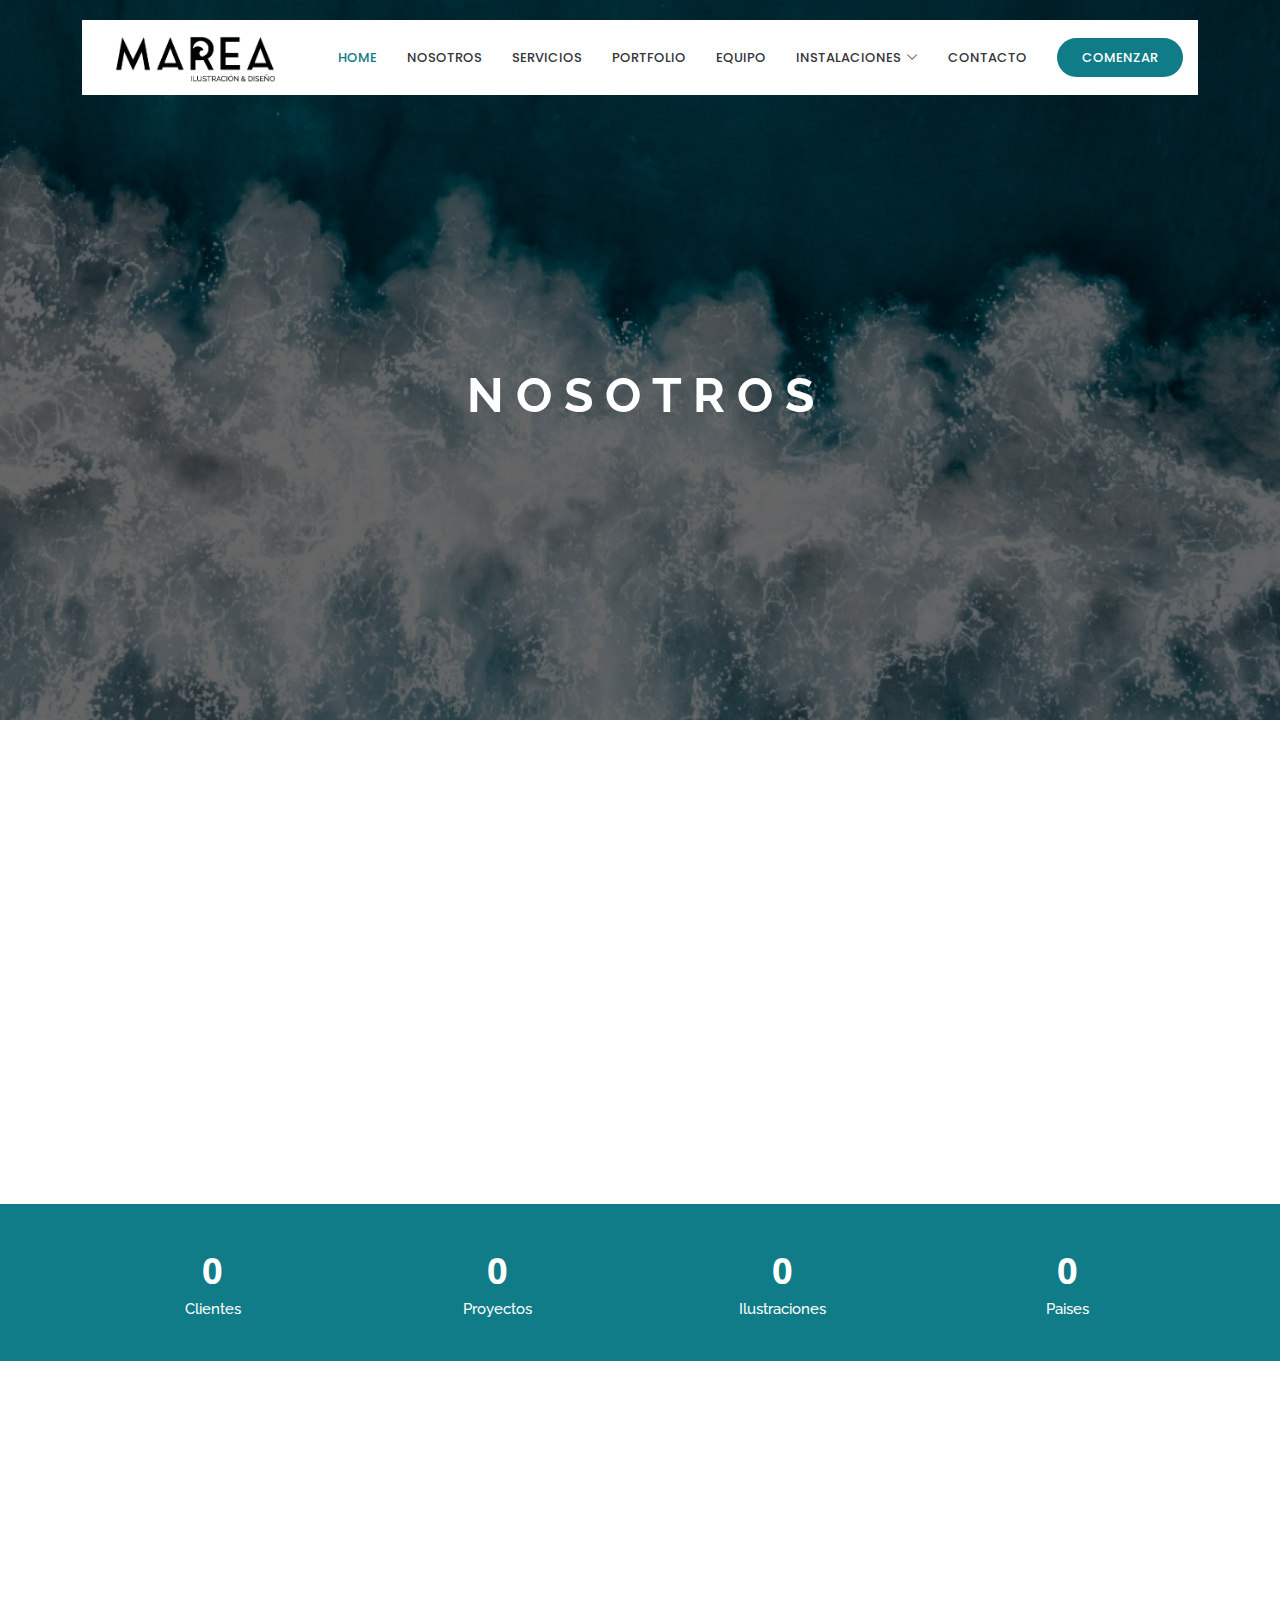
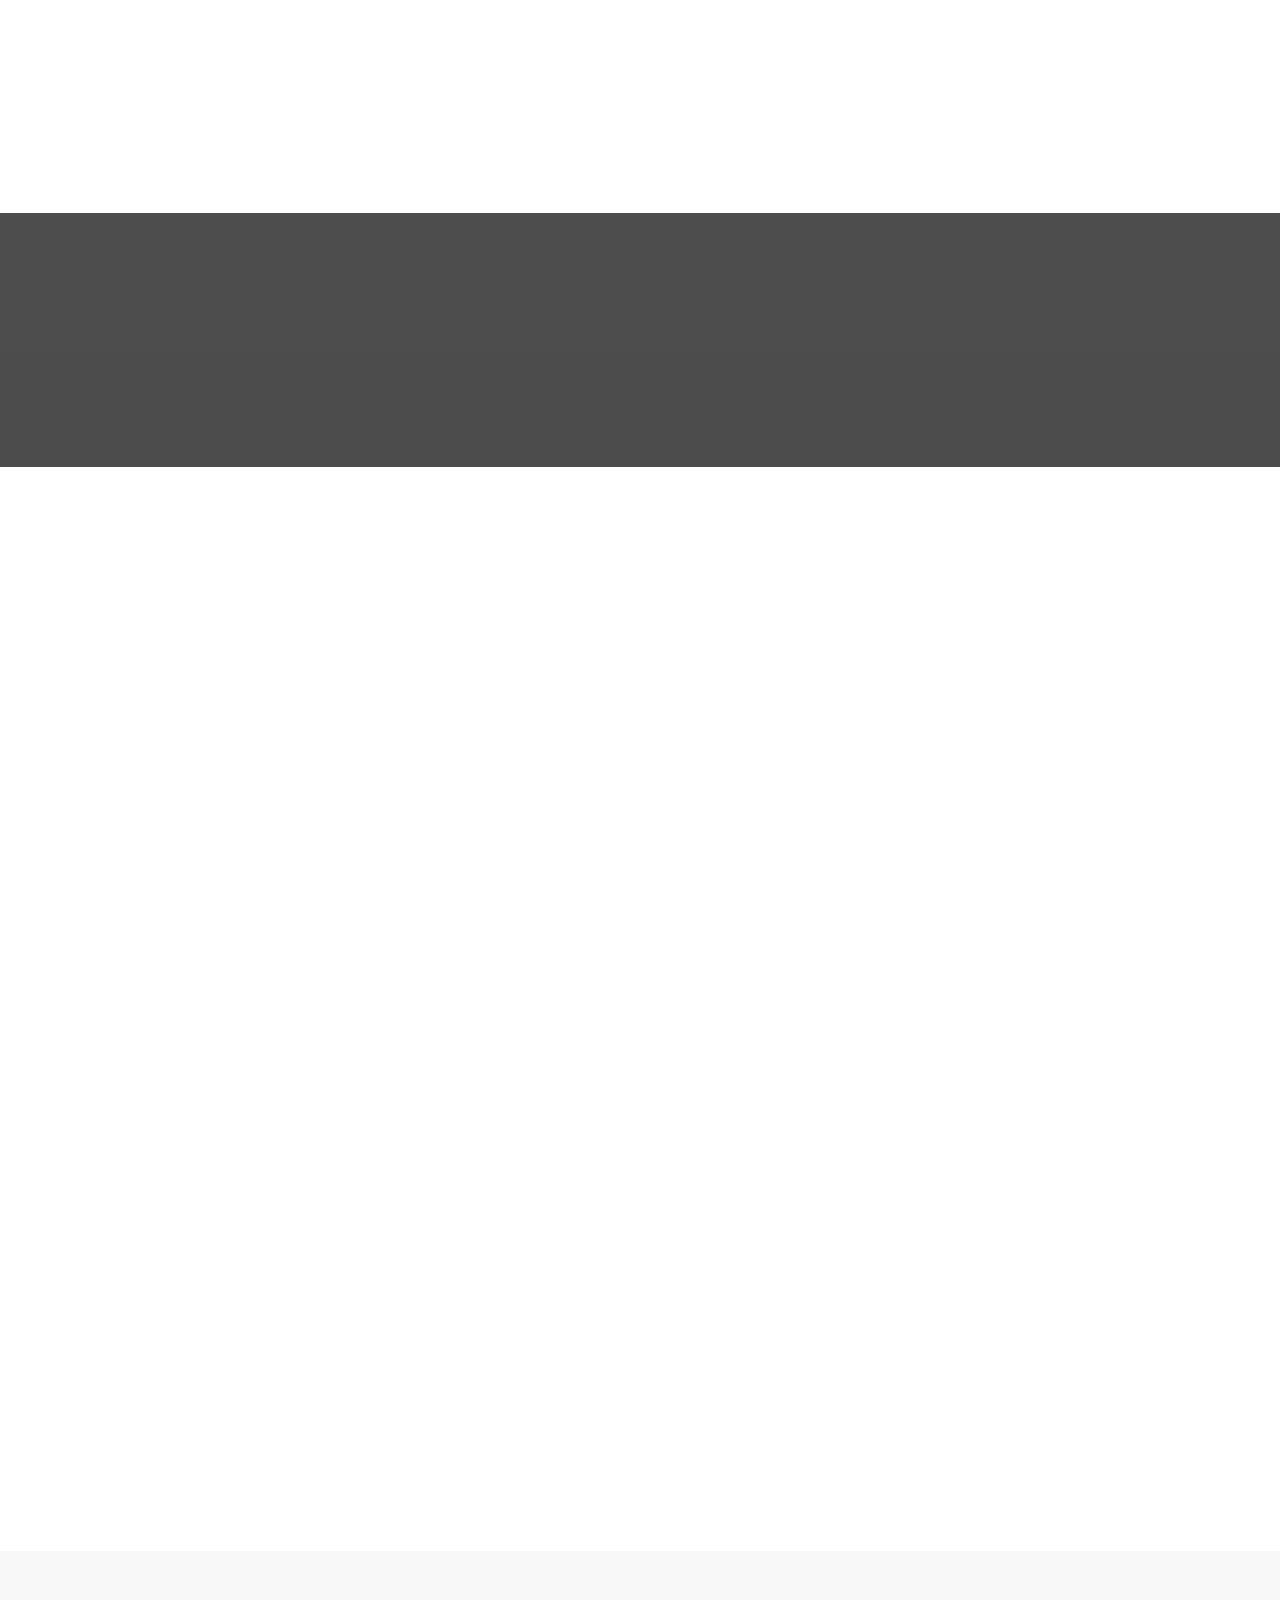
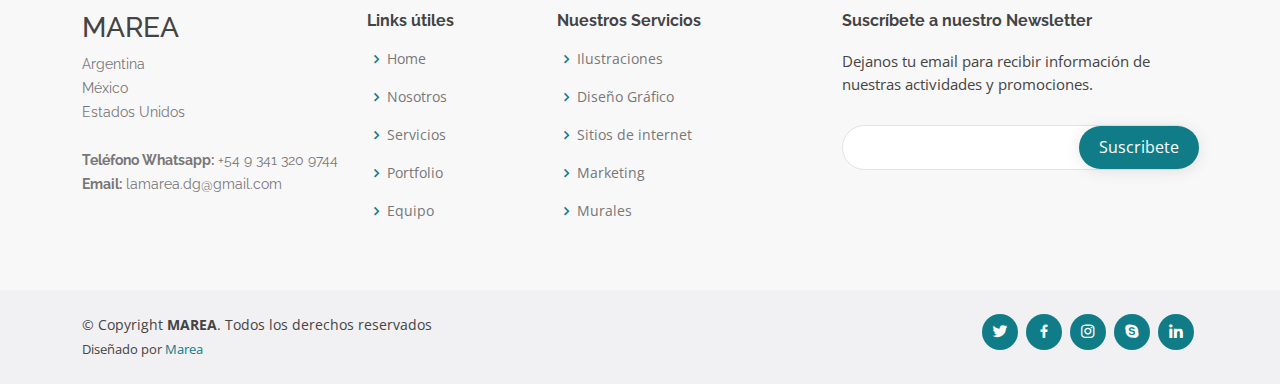
<file: nosotros.html>
<!DOCTYPE html>
<html lang="en">

<head>
  <meta charset="utf-8">
  <meta content="width=device-width, initial-scale=1.0" name="viewport">

  <title>MAREA - Index</title>
  <!--SEO -->
  <meta content="" name="description">
  <meta content="" name="keywords">


  <link href="assets/img/favicon.svg" rel="icon">
  <link href="assets/img/apple-touch-icon.png" rel="apple-touch-icon">


  <link href="https://fonts.googleapis.com/css?family=Open+Sans:300,300i,400,400i,600,600i,700,700i|Raleway:300,300i,400,400i,500,500i,600,600i,700,700i|Poppins:300,300i,400,400i,500,500i,600,600i,700,700i" rel="stylesheet">

 
  <link href="assets/vendor/aos/aos.css" rel="stylesheet">
  <link href="assets/vendor/bootstrap/css/bootstrap.min.css" rel="stylesheet">
  <link href="assets/vendor/bootstrap-icons/bootstrap-icons.css" rel="stylesheet">
  <link href="assets/vendor/boxicons/css/boxicons.min.css" rel="stylesheet">
  <link href="assets/vendor/glightbox/css/glightbox.min.css" rel="stylesheet">
  <link href="assets/vendor/remixicon/remixicon.css" rel="stylesheet">
  <link href="assets/vendor/swiper/swiper-bundle.min.css" rel="stylesheet">


  <link href="assets/css/style.css" rel="stylesheet">

 
</head>

<body>

  <!-- ======= Header ======= -->

  <header id="header" class="fixed-top d-flex align-items-center">
    <div class="container">
      <div class="header-container d-flex align-items-center justify-content-between">
        <div class="logo">
        
           <a href="index.html"><img src="assets/img/marealogo.png" alt="" class="img-fluid"></a>
        </div>

        <nav id="navbar" class="navbar">
          <ul>
            <li><a class="nav-link scrollto active" href="index.html">Home</a></li>
            <li><a class="nav-link scrollto" href="nosotros.html">Nosotros</a></li>
            <li><a class="nav-link scrollto" href="servicios.html">Servicios</a></li>
            <li><a class="nav-link scrollto " href="portfolio.html">Portfolio</a></li>
            <li><a class="nav-link scrollto" href="equipo.html">Equipo</a></li>
            <li class="dropdown"><a href="#"><span>Instalaciones</span> <i class="bi bi-chevron-down"></i></a>
              <ul>
               
               <a href="ploteos.html"><span>Ploteos</span> 
                </li>
                <li><a href="murales.html">Murales</a></li>
                <li><a href="#"></a></li>
                <li><a href="#"></a></li>
              </ul>
            </li>
            <li><a class="nav-link scrollto" href="contacto.html">Contacto</a></li>
            <li><a class="getstarted scrollto" href="nosotros.html#">Comenzar</a></li>
          </ul>
          <i class="bi bi-list mobile-nav-toggle"></i>
        </nav><!-- .navbar -->

      </div><!-- fin header contenedor -->
    </div>
  </header><!--fin header -->

  <!-- ======= comenzar ======= -->
  <section id="hero" class="d-flex align-items-center">
    <div class="container text-center position-relative" data-aos="fade-in" data-aos-delay="200">
      <h1>N O S O T R O S </h1>
     
    </div>
  </section><!-- fin comenzar -->

  <main id="main">

   

    <!-- ======= nosotros ======= -->

    <section id="about" class="about">
      <div class="container">

        <div class="row content">
          <div class="col-lg-6" data-aos="fade-right" data-aos-delay="100">
            <h2>agencia fundada en México con raices Argentinas y oficinas en Rosario</h2>
            <h3>Algo que destaca a la agencia Marea es su visión cosmopolita en los distintos procesos de producción esto se debe  a su formación global </h3>
          </div>
          <div class="col-lg-6 pt-4 pt-lg-0" data-aos="fade-left" data-aos-delay="200">
            <p>
              2022 es un año de mucho valor en nuestra Agencia. Decidimos reubicar nuestro punto de gestión y producción en la ciudad de Rosario Argentina.
            </p>
            <ul>
              <li><i class="ri-check-double-line"></i> Nuestro trato es personal y escuchamos todas sus necesidades en detalle para asi poder potenciar lo buscado.</li>
              <li><i class="ri-check-double-line"></i> Realizamos trabajos para distintos países con distintas normas y mercados.</li>
              <li><i class="ri-check-double-line"></i> Somos especialistas y profesionales en Ilustraciones, Diseño Gráfico e Instalaciones.</li>
            </ul>
            <p class="fst-italic">
              
              Nuestros clientes son lo más importante en nuestra agencia asi como también sus palabras sacan lo mejor de nosotros a la hora de producir.
            </p>
          </div>
        </div>

      </div>
    </section><!-- fin nosotros -->

    <!-- ======= contadores ======= -->
    <section id="counts" class="counts">
      <div class="container">

        <div class="row counters">

          <div class="col-lg-3 col-6 text-center">
            <span data-purecounter-start="0" data-purecounter-end="232" data-purecounter-duration="1" class="purecounter"></span>
            <p>Clientes</p>
          </div>

          <div class="col-lg-3 col-6 text-center">
            <span data-purecounter-start="0" data-purecounter-end="521" data-purecounter-duration="1" class="purecounter"></span>
            <p>Proyectos</p>
          </div>

          <div class="col-lg-3 col-6 text-center">
            <span data-purecounter-start="0" data-purecounter-end="666" data-purecounter-duration="1" class="purecounter"></span>
            <p>Ilustraciones</p>
          </div>

          <div class="col-lg-3 col-6 text-center">
            <span data-purecounter-start="0" data-purecounter-end="12" data-purecounter-duration="1" class="purecounter"></span>
            <p>Paises</p>
          </div>

        </div>

      </div>
    </section><!-- fin de contadores -->

    <!-- ======= porque nosotros ======= -->
    <section id="why-us" class="why-us">
      <div class="container">

        <div class="row">
          <div class="col-lg-4 d-flex align-items-stretch" data-aos="fade-right">
            <div class="content">
              <h3>¿Porque elegir a Marea para su empresa?</h3>
              <p>
                No lo defraudaremos
              </p>
              <div class="text-center">
                <a href="contacto.html" class="more-btn">Contáctanos <i class="bx bx-chevron-right"></i></a>
              </div>
            </div>
          </div>
          <div class="col-lg-8 d-flex align-items-stretch">
            <div class="icon-boxes d-flex flex-column justify-content-center">
              <div class="row">
                <div class="col-xl-4 d-flex align-items-stretch" data-aos="zoom-in" data-aos-delay="100">
                  <div class="icon-box mt-4 mt-xl-0">
                    <i class="bx bx-receipt"></i>
                    <h4>Ilustraciones</h4>
                    <p>Ilustraciones profesionales</p>
                  </div>
                </div>
                <div class="col-xl-4 d-flex align-items-stretch" data-aos="zoom-in" data-aos-delay="200">
                  <div class="icon-box mt-4 mt-xl-0">
                    <i class="bx bx-cube-alt"></i>
                    <h4>Ploteos</h4>
                    <p>Diseño, colocación e impresión de lo que desee comunicar en todo tipo de superficies y alturas.</p>
                  </div>
                </div>
                <div class="col-xl-4 d-flex align-items-stretch" data-aos="zoom-in" data-aos-delay="300">
                  <div class="icon-box mt-4 mt-xl-0">
                    <i class="bx bx-images"></i>
                    <h4>Murales</h4>
                    <p>Obras de arte en gran tamaño realizadas por la artista Argentina Pipah.</p>
                  </div>
                </div>
              </div>
            </div>
          </div>
        </div>

      </div>
    </section><!--fin porque Marea-->

    <!-- ======= llamado a la accion ======= -->
    <section id="cta" class="cta">
      <div class="container">

        <div class="text-center" data-aos="zoom-in">
          <h3>Llamado a la Acción</h3>
          <p> Estamos listos para comenzar con tu proyecto. Contáctanos y comencemos.</p>
          <a class="cta-btn" href="contacto.html">Llamado a la Acción</a>
        </div>

      </div>
    </section><!-- fin llamado a la accion -->


    <!-- ======= Contact Section ======= -->
    <section id="contact" class="contact">
      <div class="container">
        <div class="row">
          <div class="col-lg-4" data-aos="fade-right">
            <div class="section-title">
              <h2>Contacto</h2>
              <p>Nuestras oficinas centrales de producción se encuentran en la ciudad de Rosario-Argentina contáctanos para asi poder potenciar tu proyecto, muchas gracias!</p>
            </div>
          </div>

          <div class="col-lg-8" data-aos="fade-up" data-aos-delay="100">
            <iframe style="border:0; width: 100%; height: 270px;" src="https://www.google.com/maps/embed?pb=!1m18!1m12!1m3!1d3348.2702151261424!2d-60.63755465352016!3d-32.94387456295399!2m3!1f0!2f0!3f0!3m2!1i1024!2i768!4f13.1!3m3!1m2!1s0x95b7ab1860da0085%3A0x54c5c6712ab595ce!2sCMG%2C%20Sarmiento%20581%2C%20S2000%20Rosario%2C%20Santa%20Fe!5e0!3m2!1ses!2sar!4v1643815898719!5m2!1ses!2sar" width="600" height="450" style="border:0;" allowfullscreen="" loading="lazy"></iframe></iframe>
            <div class="info mt-4">
              <i class="bi bi-geo-alt"></i>
              <h4>Oficina Central:</h4>
              <p>Sarmiento 581, Rosario, Argentina</p>
            </div>
            <div class="row">
              <div class="col-lg-6 mt-4">
                <div class="info">
                  <i class="bi bi-envelope"></i>
                  <h4>Email:</h4>
                  <p>lamarea.dg@gmail.com</p>
                </div>
              </div>
              <div class="col-lg-6">
                <div class="info w-100 mt-4">
                  <i class="bi bi-phone"></i>
                  <h4>Llámanos:</h4>
                  <p>+54 9 341 320 9744 </p>
                </div>
              </div>
            </div>

            <form action="forms/contact.php" method="post" role="form" class="php-email-form mt-4">
              <div class="row">
                <div class="col-md-6 form-group">
                  <input type="text" name="name" class="form-control" id="name" placeholder="Nombre y Apellido" required>
                </div>
                <div class="col-md-6 form-group mt-3 mt-md-0">
                  <input type="email" class="form-control" name="email" id="email" placeholder=" Email" required>
                </div>
              </div>
              <div class="form-group mt-3">
                <input type="text" class="form-control" name="subject" id="subject" placeholder="Asunto" required>
              </div>
              <div class="form-group mt-3">
                <textarea class="form-control" name="message" rows="5" placeholder="Mensaje" required></textarea>
              </div>
              <div class="my-3">
                <div class="loading">Cargando</div>
                <div class="error-message"></div>
                <div class="sent-message">su mensaje ah sido enviado. Muchas Gracias!</div>
              </div>
              <div class="text-center"><button type="submit">Enviar Mensaje</button></div>
            </form>
          </div>
        </div>

      </div>
    </section><!--  fin Contacto -->

  </main><!-- FIN #main -->

  <!-- ======= Footer ======= -->
  <footer id="footer">

    <div class="footer-top">
      <div class="container">
        <div class="row">

          <div class="col-lg-3 col-md-6 footer-contact">
            <h3>MAREA</h3>
            <p>
              Argentina <br>
              México<br>
              Estados Unidos <br><br>
              <strong>Teléfono Whatsapp:</strong> +54 9 341 320 9744<br>
              <strong>Email:</strong> lamarea.dg@gmail.com<br>
            </p>
          </div>

          <div class="col-lg-2 col-md-6 footer-links">
            <h4>Links útiles</h4>
            <ul>
              <li><i class="bx bx-chevron-right"></i> <a href="#">Home</a></li>
              <li><i class="bx bx-chevron-right"></i> <a href="#">Nosotros</a></li>
              <li><i class="bx bx-chevron-right"></i> <a href="#">Servicios</a></li>
              <li><i class="bx bx-chevron-right"></i> <a href="#">Portfolio</a></li>
              <li><i class="bx bx-chevron-right"></i> <a href="#">Equipo</a></li>
            </ul>
          </div>

          <div class="col-lg-3 col-md-6 footer-links">
            <h4>Nuestros Servicios</h4>
            <ul>
              <li><i class="bx bx-chevron-right"></i> <a href="#">Ilustraciones</a></li>
              <li><i class="bx bx-chevron-right"></i> <a href="#">Diseño Gráfico</a></li>
              <li><i class="bx bx-chevron-right"></i> <a href="#">Sitios de internet</a></li>
              <li><i class="bx bx-chevron-right"></i> <a href="#">Marketing</a></li>
              <li><i class="bx bx-chevron-right"></i> <a href="#">Murales</a></li>
            </ul>
          </div>

          <div class="col-lg-4 col-md-6 footer-newsletter">
            <h4>Suscríbete a nuestro Newsletter</h4>
            <p>Dejanos tu email para recibir información de nuestras actividades y promociones.</p>
            <form action="" method="post">
              <input type="email" name="email"><input type="submit" value="Suscribete">
            </form>
          </div>

        </div>
      </div>
    </div>

    <div class="container d-md-flex py-4">

      <div class="me-md-auto text-center text-md-start">
        <div class="copyright">
          &copy; Copyright <strong><span>MAREA</span></strong>. Todos los derechos reservados
        </div>
        <div class="credits">
         
          Diseñado por <a href="">Marea</a>
        </div>
      </div>
      <div class="social-links text-center text-md-right pt-3 pt-md-0">
        <a href="#" class="twitter"><i class="bx bxl-twitter"></i></a>
        <a href="#" class="facebook"><i class="bx bxl-facebook"></i></a>
        <a href="#" class="instagram"><i class="bx bxl-instagram"></i></a>
        <a href="#" class="google-plus"><i class="bx bxl-skype"></i></a>
        <a href="#" class="linkedin"><i class="bx bxl-linkedin"></i></a>
      </div>
    </div>
  </footer><!-- End Footer -->

  <a href="#" class="back-to-top d-flex align-items-center justify-content-center"><i class="bi bi-arrow-up-short"></i></a>

  <!-- Vendor JS Files -->
  <script src="assets/vendor/purecounter/purecounter.js"></script>
  <script src="assets/vendor/aos/aos.js"></script>
  <script src="assets/vendor/bootstrap/js/bootstrap.bundle.min.js"></script>
  <script src="assets/vendor/glightbox/js/glightbox.min.js"></script>
  <script src="assets/vendor/isotope-layout/isotope.pkgd.min.js"></script>
  <script src="assets/vendor/swiper/swiper-bundle.min.js"></script>
  <script src="assets/vendor/php-email-form/validate.js"></script>

  <!-- Template Main JS File -->
  <script src="assets/js/main.js"></script>

</body>

</html>
</file>
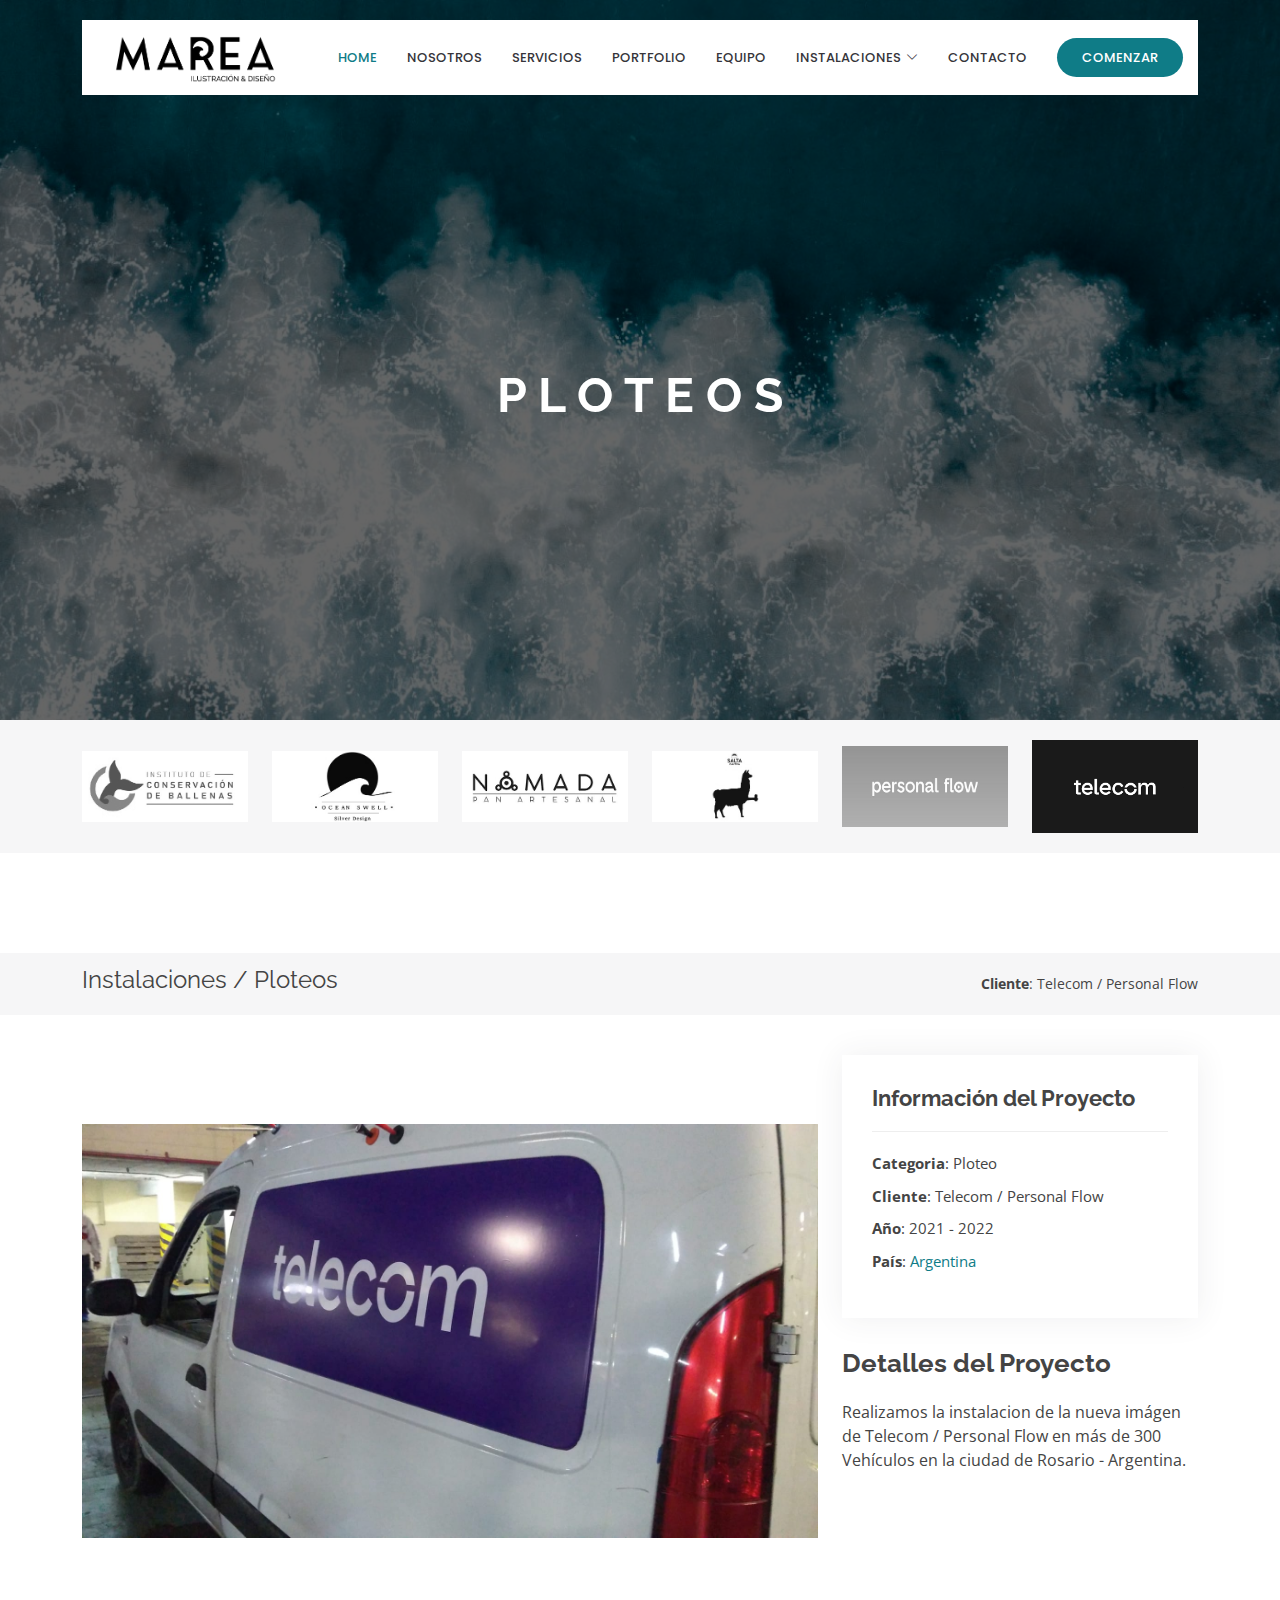
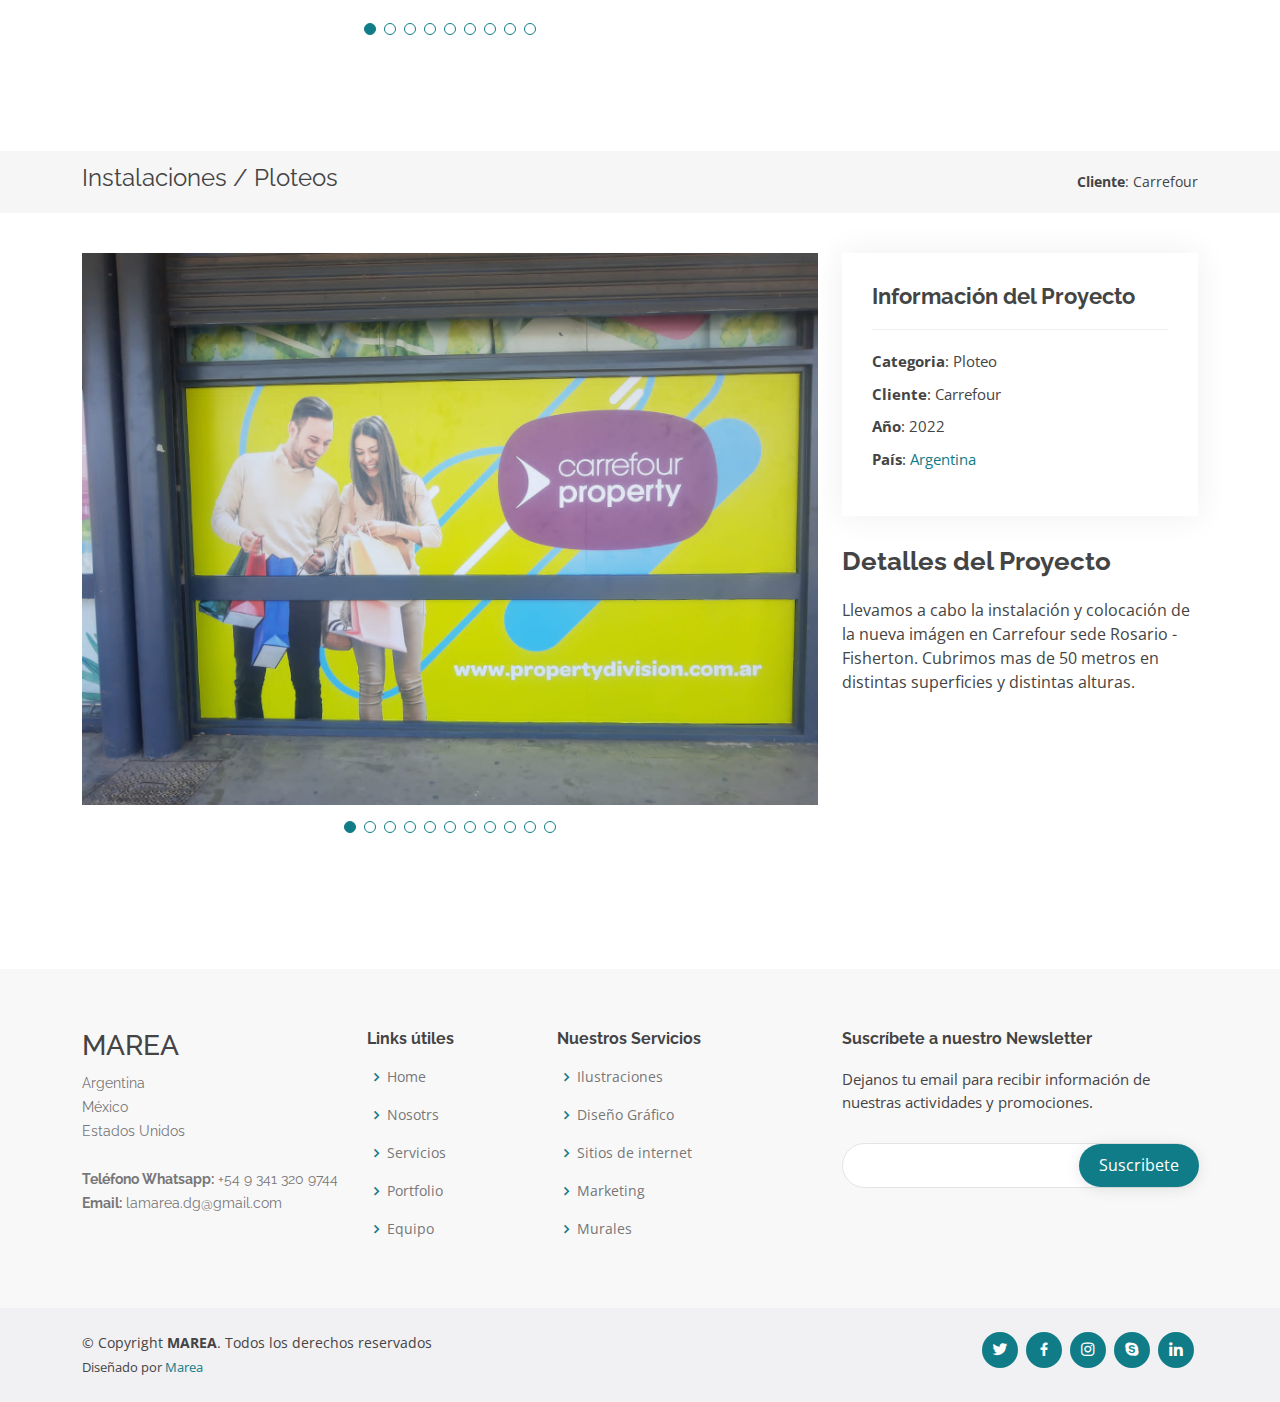
<file: ploteos.html>
<!DOCTYPE html>
<html lang="en">

<head>
  <meta charset="utf-8">
  <meta content="width=device-width, initial-scale=1.0" name="viewport">

  <title>MAREA - Index</title>
  <meta content="" name="description">
  <meta content="" name="keywords">


  <link href="assets/img/favicon.svg" rel="icon">
  <link href="assets/img/apple-touch-icon.png" rel="apple-touch-icon">


  <link href="https://fonts.googleapis.com/css?family=Open+Sans:300,300i,400,400i,600,600i,700,700i|Raleway:300,300i,400,400i,500,500i,600,600i,700,700i|Poppins:300,300i,400,400i,500,500i,600,600i,700,700i" rel="stylesheet">

 
  <link href="assets/vendor/aos/aos.css" rel="stylesheet">
  <link href="assets/vendor/bootstrap/css/bootstrap.min.css" rel="stylesheet">
  <link href="assets/vendor/bootstrap-icons/bootstrap-icons.css" rel="stylesheet">
  <link href="assets/vendor/boxicons/css/boxicons.min.css" rel="stylesheet">
  <link href="assets/vendor/glightbox/css/glightbox.min.css" rel="stylesheet">
  <link href="assets/vendor/remixicon/remixicon.css" rel="stylesheet">
  <link href="assets/vendor/swiper/swiper-bundle.min.css" rel="stylesheet">

 
  <link href="assets/css/style.css" rel="stylesheet">

 
</head>

<body>



  <header id="header" class="fixed-top d-flex align-items-center">
    <div class="container">
      <div class="header-container d-flex align-items-center justify-content-between">
        <div class="logo">
        
           <a href="index.html"><img src="assets/img/marealogo.png" alt="" class="img-fluid"></a>
        </div>

        <nav id="navbar" class="navbar">
          <ul>
            <li><a class="nav-link scrollto active" href="index.html">Home</a></li>
            <li><a class="nav-link scrollto" href="nosotros.html">Nosotros</a></li>
            <li><a class="nav-link scrollto" href="servicios.html">Servicios</a></li>
            <li><a class="nav-link scrollto " href="portfolio.html">Portfolio</a></li>
            <li><a class="nav-link scrollto" href="equipo.html">Equipo</a></li>
            <li class="dropdown"><a href="#"><span>Instalaciones</span> <i class="bi bi-chevron-down"></i></a>
              <ul>
               
               <a href="ploteos.html"><span>Ploteos</span> 
                </li>
                <li><a href="murales.html">Murales</a></li>
                <li><a href="#"></a></li>
                <li><a href="#"></a></li>
              </ul>
            </li>
            <li><a class="nav-link scrollto" href="contacto.html">Contacto</a></li>
            <li><a class="getstarted scrollto" href="ploteos.html#">Comenzar</a></li>
          </ul>
          <i class="bi bi-list mobile-nav-toggle"></i>
        </nav><!-- .navbar -->

      </div><!-- End Header Container -->
    </div>
  </header><!-- End Header -->

  <section id="hero" class="d-flex align-items-center">
    <div class="container text-center position-relative" data-aos="fade-in" data-aos-delay="200">
      <h1>P L O T E O S  </h1>
     
    </div>
  </section>

  <main id="main">
         <!-- ======= Clientes loguitos inicio ======= -->
    <section id="clients" class="clients">
      <div class="container">

        <div class="row">

          <div class="col-lg-2 col-md-4 col-6 d-flex align-items-center" data-aos="zoom-in" data-aos-delay="100">
            <img src="assets/img/clients/client-2.jpg" class="img-fluid" alt="">
          </div>

          <div class="col-lg-2 col-md-4 col-6 d-flex align-items-center" data-aos="zoom-in" data-aos-delay="200">
            <img src="assets/img/clients/client-1.jpg" class="img-fluid" alt="">
          </div>

          <div class="col-lg-2 col-md-4 col-6 d-flex align-items-center" data-aos="zoom-in" data-aos-delay="300">
            <img src="assets/img/clients/client-5.jpg" class="img-fluid" alt="">
          </div>

          <div class="col-lg-2 col-md-4 col-6 d-flex align-items-center" data-aos="zoom-in" data-aos-delay="400">
            <img src="assets/img/clients/client-3.jpg" class="img-fluid" alt="">
          </div>

          <div class="col-lg-2 col-md-4 col-6 d-flex align-items-center" data-aos="zoom-in" data-aos-delay="500">
            <img src="assets/img/clients/personalflow.jpg" class="img-fluid" alt="">
          </div>

 

            <div class="col-lg-2 col-md-4 col-6 d-flex align-items-center" data-aos="zoom-in" data-aos-delay="600">
              <img src="assets/img/clients/telecom.png" class="img-fluid" alt="">
            </div>
          </div>

        </div>

      </div>
    </section><!-- fin  loguitos de clientes -->

    <!-- ======= primer portfolio ======= -->  
  <section id="breadcrumbs" class="breadcrumbs">
    <div class="container">

      <div class="d-flex justify-content-between align-items-center">
        <h2>Instalaciones / Ploteos</h2>
        <ol>
         
          <li><strong>Cliente</strong>: Telecom / Personal Flow</li>
        </ol>
      </div>
  </section>

  <section id="portfolio-details" class="portfolio-details">
    <div class="container">

      <div class="row gy-4">

        <div class="col-lg-8">
          <div class="portfolio-details-slider swiper">
            <div class="swiper-wrapper align-items-center">

              <div class="swiper-slide">
                <img src="assets/img/ploteos/ploteo02.jpg" alt="">
              </div>

              <div class="swiper-slide">
                <img src="assets/img/ploteos/ploteo01.jpg" alt="">
              </div>

              <div class="swiper-slide">
                <img src="assets/img/ploteos/ploteo09.jpg" alt="">
              </div>

              <div class="swiper-slide">
                <img src="assets/img/ploteos/ploteo04.jpg" alt="">
              </div>

              <div class="swiper-slide">
                <img src="assets/img/ploteos/ploteo05.jpg" alt="">
              </div>

              <div class="swiper-slide">
                <img src="assets/img/ploteos/ploteo06.jpg" alt="">
              </div>

              <div class="swiper-slide">
                <img src="assets/img/ploteos/ploteo07.jpg" alt="">
              </div>

              <div class="swiper-slide">
                <img src="assets/img/ploteos/ploteo08.jpg" alt="">
              </div>

              <div class="swiper-slide">
                <img src="assets/img/ploteos/ploteo03.jpg" alt="">
              </div>


            </div>
            <div class="swiper-pagination"></div>
          </div>
        </div>

        <div class="col-lg-4">
          <div class="portfolio-info">
            <h3>Información del Proyecto</h3>
            <ul>
              <li><strong>Categoria</strong>: Ploteo</li>
              <li><strong>Cliente</strong>: Telecom / Personal Flow</li>
              <li><strong>Año</strong>: 2021 - 2022</li>
              <li><strong>País</strong>: <a href="">Argentina</a></li>
            </ul>
          </div>
          <div class="portfolio-description">
            <h2>Detalles del Proyecto</h2>
            <p>
              Realizamos la instalacion de la nueva imágen de Telecom / Personal Flow en más de 300 Vehículos en la ciudad de Rosario - Argentina.
            </p>
          </div>
        </div>

      </div>

    </div>  <!-- ======= fin primer portfolio ======= -->
    

  <!-- ======= inicio segundo portfolio ======= -->

    <section id="breadcrumbs" class="breadcrumbs">
      <div class="container">

        <div class="d-flex justify-content-between align-items-center">
          <h2>Instalaciones / Ploteos</h2>
          <ol>
           
            <li><strong>Cliente</strong>: Carrefour</li>
          </ol>
        </div>

      </div>
    </section>
    <section id="portfolio-details" class="portfolio-details">
      <div class="container">

        <div class="row gy-4">

          <div class="col-lg-8">
            <div class="portfolio-details-slider swiper">
              <div class="swiper-wrapper align-items-center">

                <div class="swiper-slide">
                  <img src="assets/img/ploteos/carrefour01.jpg" alt="">
                </div>

                <div class="swiper-slide">
                  <img src="assets/img/ploteos/carrefour02.jpg" alt="">
                </div>

                <div class="swiper-slide">
                  <img src="assets/img/ploteos/carrefour03.jpg" alt="">
                </div>

                <div class="swiper-slide">
                  <img src="assets/img/ploteos/carrefour04.jpg" alt="">
                </div>

                <div class="swiper-slide">
                  <img src="assets/img/ploteos/carrefour05.jpg" alt="">
                </div>

                <div class="swiper-slide">
                  <img src="assets/img/ploteos/carrefour06.jpg" alt="">
                </div>

                <div class="swiper-slide">
                  <img src="assets/img/ploteos/carrefour07.jpg" alt="">
                </div>

                <div class="swiper-slide">
                  <img src="assets/img/ploteos/carrefour08.jpg" alt="">
                </div>

                <div class="swiper-slide">
                  <img src="assets/img/ploteos/carrefour09.jpg" alt="">
                </div>

                <div class="swiper-slide">
                  <img src="assets/img/ploteos/carrefour010.jpg" alt="">
                </div>

                <div class="swiper-slide">
                  <img src="assets/img/ploteos/carrefour011.jpg" alt="">
                </div>
              </div>
              <div class="swiper-pagination"></div>
            </div>
          </div>

          <div class="col-lg-4">
            <div class="portfolio-info">
              <h3>Información del Proyecto</h3>
              <ul>
                <li><strong>Categoria</strong>: Ploteo</li>
                <li><strong>Cliente</strong>: Carrefour</li>
                <li><strong>Año</strong>: 2022</li>
                <li><strong>País</strong>: <a href="">Argentina</a></li>
              </ul>
            </div>
            <div class="portfolio-description">
              <h2>Detalles del Proyecto</h2>
              <p>
                Llevamos a cabo la instalación y colocación de la nueva imágen en Carrefour sede Rosario - Fisherton. Cubrimos mas de 50 metros en distintas superficies y distintas alturas. 
              </p>
            </div>
          </div>

        </div>

      </div>
    </section>

  </section><!-- ======= fin segundo portfolio ======= -->




  </main><!-- fin main -->

 <!-- ======= Footer ======= -->
 <footer id="footer">

  <div class="footer-top">
    <div class="container">
      <div class="row">

        <div class="col-lg-3 col-md-6 footer-contact">
          <h3>MAREA</h3>
          <p>
            Argentina <br>
            México<br>
            Estados Unidos <br><br>
            <strong>Teléfono Whatsapp:</strong> +54 9 341 320 9744<br>
            <strong>Email:</strong> lamarea.dg@gmail.com<br>
          </p>
        </div>

        <div class="col-lg-2 col-md-6 footer-links">
          <h4>Links útiles</h4>
          <ul>
            <li><i class="bx bx-chevron-right"></i> <a href="#">Home</a></li>
            <li><i class="bx bx-chevron-right"></i> <a href="#">Nosotrs</a></li>
            <li><i class="bx bx-chevron-right"></i> <a href="#">Servicios</a></li>
            <li><i class="bx bx-chevron-right"></i> <a href="#">Portfolio</a></li>
            <li><i class="bx bx-chevron-right"></i> <a href="#">Equipo</a></li>
          </ul>
        </div>

        <div class="col-lg-3 col-md-6 footer-links">
          <h4>Nuestros Servicios</h4>
          <ul>
            <li><i class="bx bx-chevron-right"></i> <a href="#">Ilustraciones</a></li>
            <li><i class="bx bx-chevron-right"></i> <a href="#">Diseño Gráfico</a></li>
            <li><i class="bx bx-chevron-right"></i> <a href="#">Sitios de internet</a></li>
            <li><i class="bx bx-chevron-right"></i> <a href="#">Marketing</a></li>
            <li><i class="bx bx-chevron-right"></i> <a href="#">Murales</a></li>
          </ul>
        </div>

        <div class="col-lg-4 col-md-6 footer-newsletter">
          <h4>Suscríbete a nuestro Newsletter</h4>
          <p>Dejanos tu email para recibir información de nuestras actividades y promociones.</p>
          <form action="" method="post">
            <input type="email" name="email"><input type="submit" value="Suscribete">
          </form>
        </div>

      </div>
    </div>
  </div>

  <div class="container d-md-flex py-4">

    <div class="me-md-auto text-center text-md-start">
      <div class="copyright">
        &copy; Copyright <strong><span>MAREA</span></strong>. Todos los derechos reservados
      </div>
      <div class="credits">
       
        Diseñado por <a href="">Marea</a>
      </div>
    </div>
    <div class="social-links text-center text-md-right pt-3 pt-md-0">
      <a href="#" class="twitter"><i class="bx bxl-twitter"></i></a>
      <a href="#" class="facebook"><i class="bx bxl-facebook"></i></a>
      <a href="#" class="instagram"><i class="bx bxl-instagram"></i></a>
      <a href="#" class="google-plus"><i class="bx bxl-skype"></i></a>
      <a href="#" class="linkedin"><i class="bx bxl-linkedin"></i></a>
    </div>
  </div>
</footer><!-- End Footer -->

  <a href="#" class="back-to-top d-flex align-items-center justify-content-center"><i class="bi bi-arrow-up-short"></i></a>

  <!-- Vendor JS Files -->
  <script src="assets/vendor/purecounter/purecounter.js"></script>
  <script src="assets/vendor/aos/aos.js"></script>
  <script src="assets/vendor/bootstrap/js/bootstrap.bundle.min.js"></script>
  <script src="assets/vendor/glightbox/js/glightbox.min.js"></script>
  <script src="assets/vendor/isotope-layout/isotope.pkgd.min.js"></script>
  <script src="assets/vendor/swiper/swiper-bundle.min.js"></script>
  <script src="assets/vendor/php-email-form/validate.js"></script>

  <!-- Template Main JS File -->
  <script src="assets/js/main.js"></script>

</body>

</html>
</file>
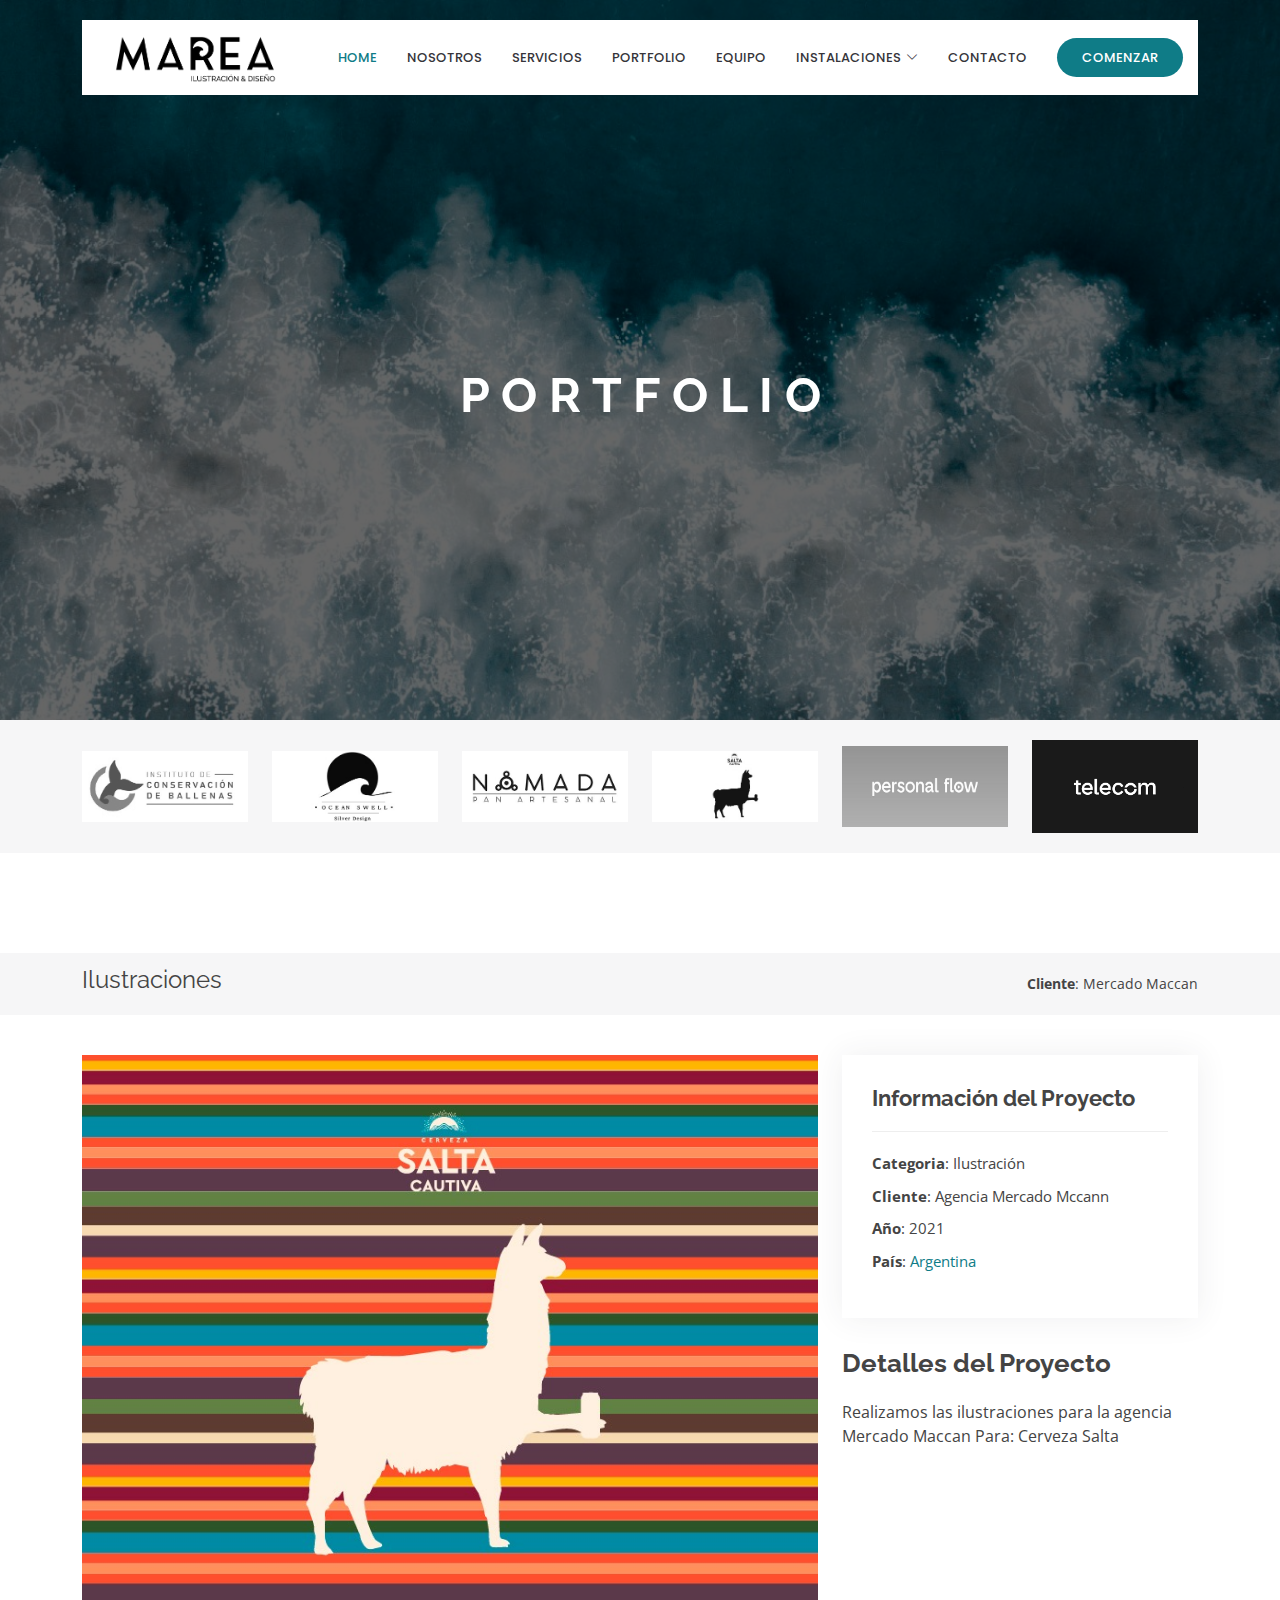
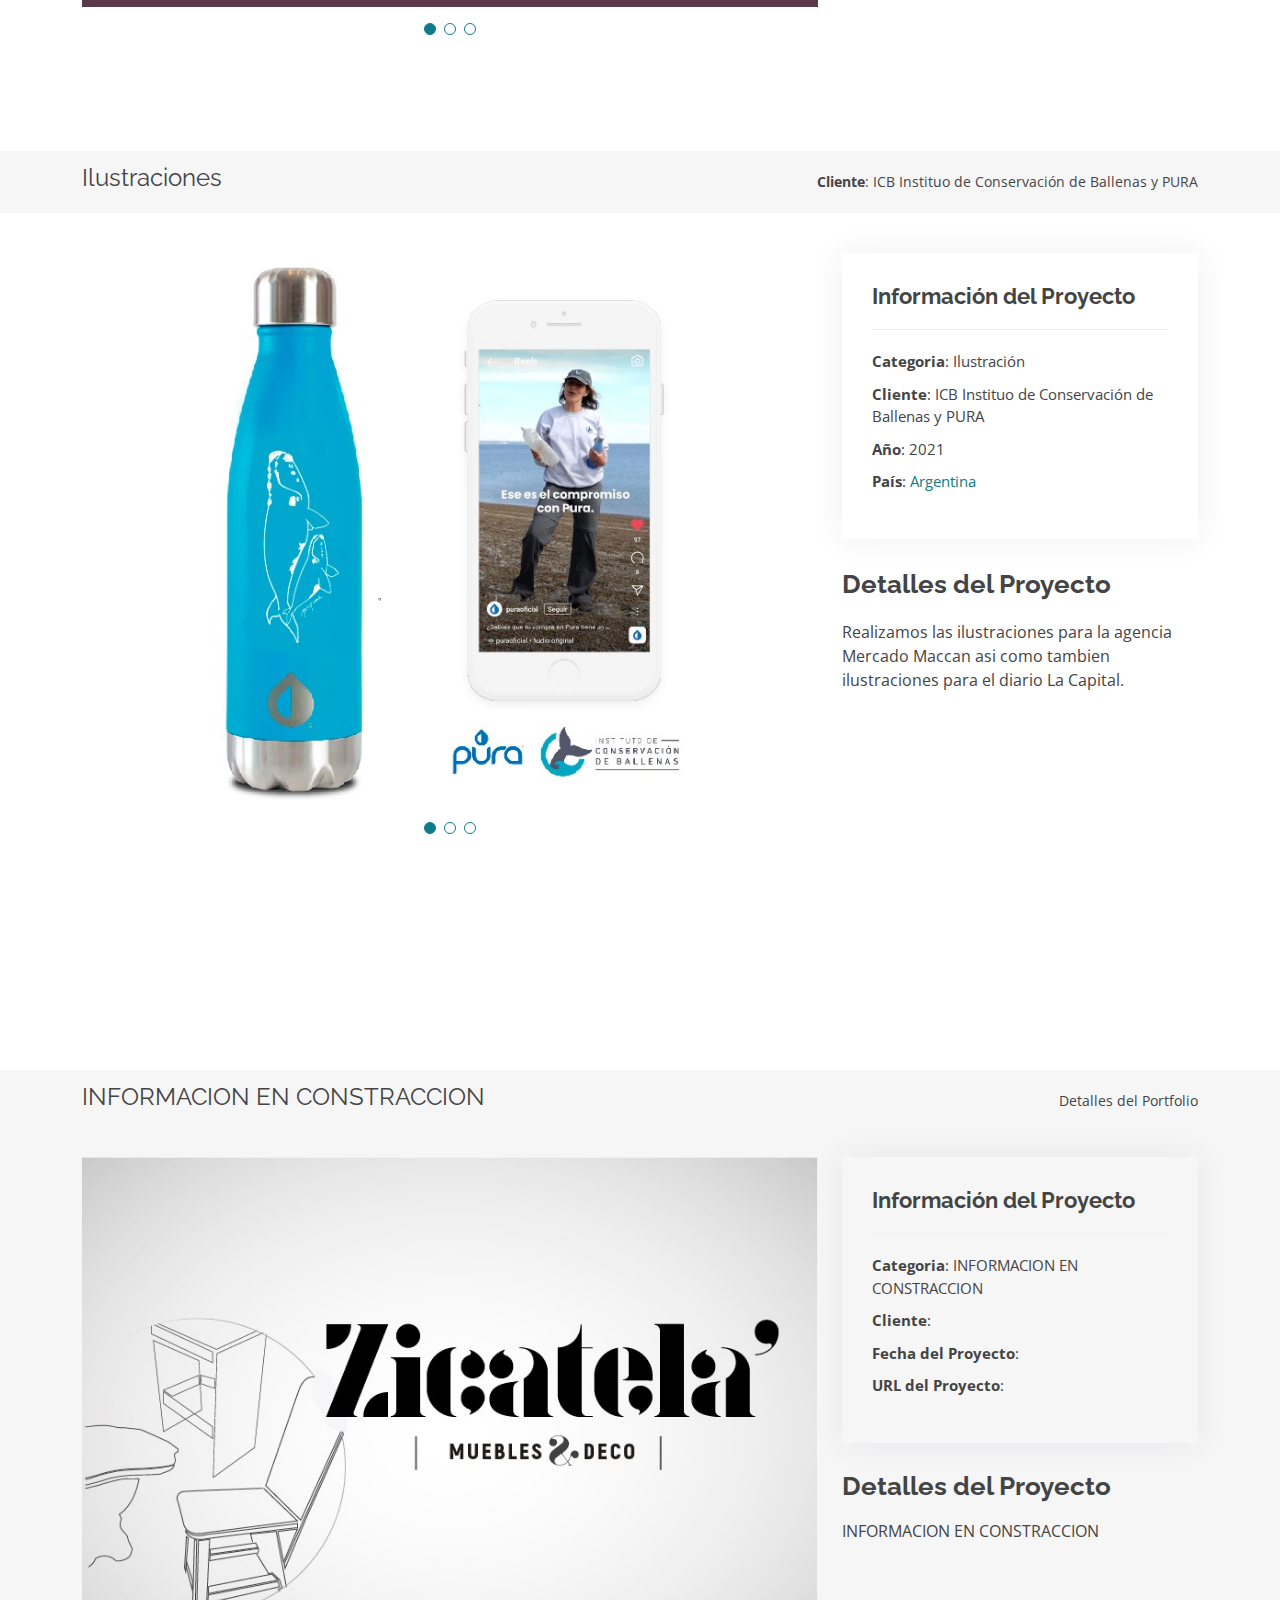
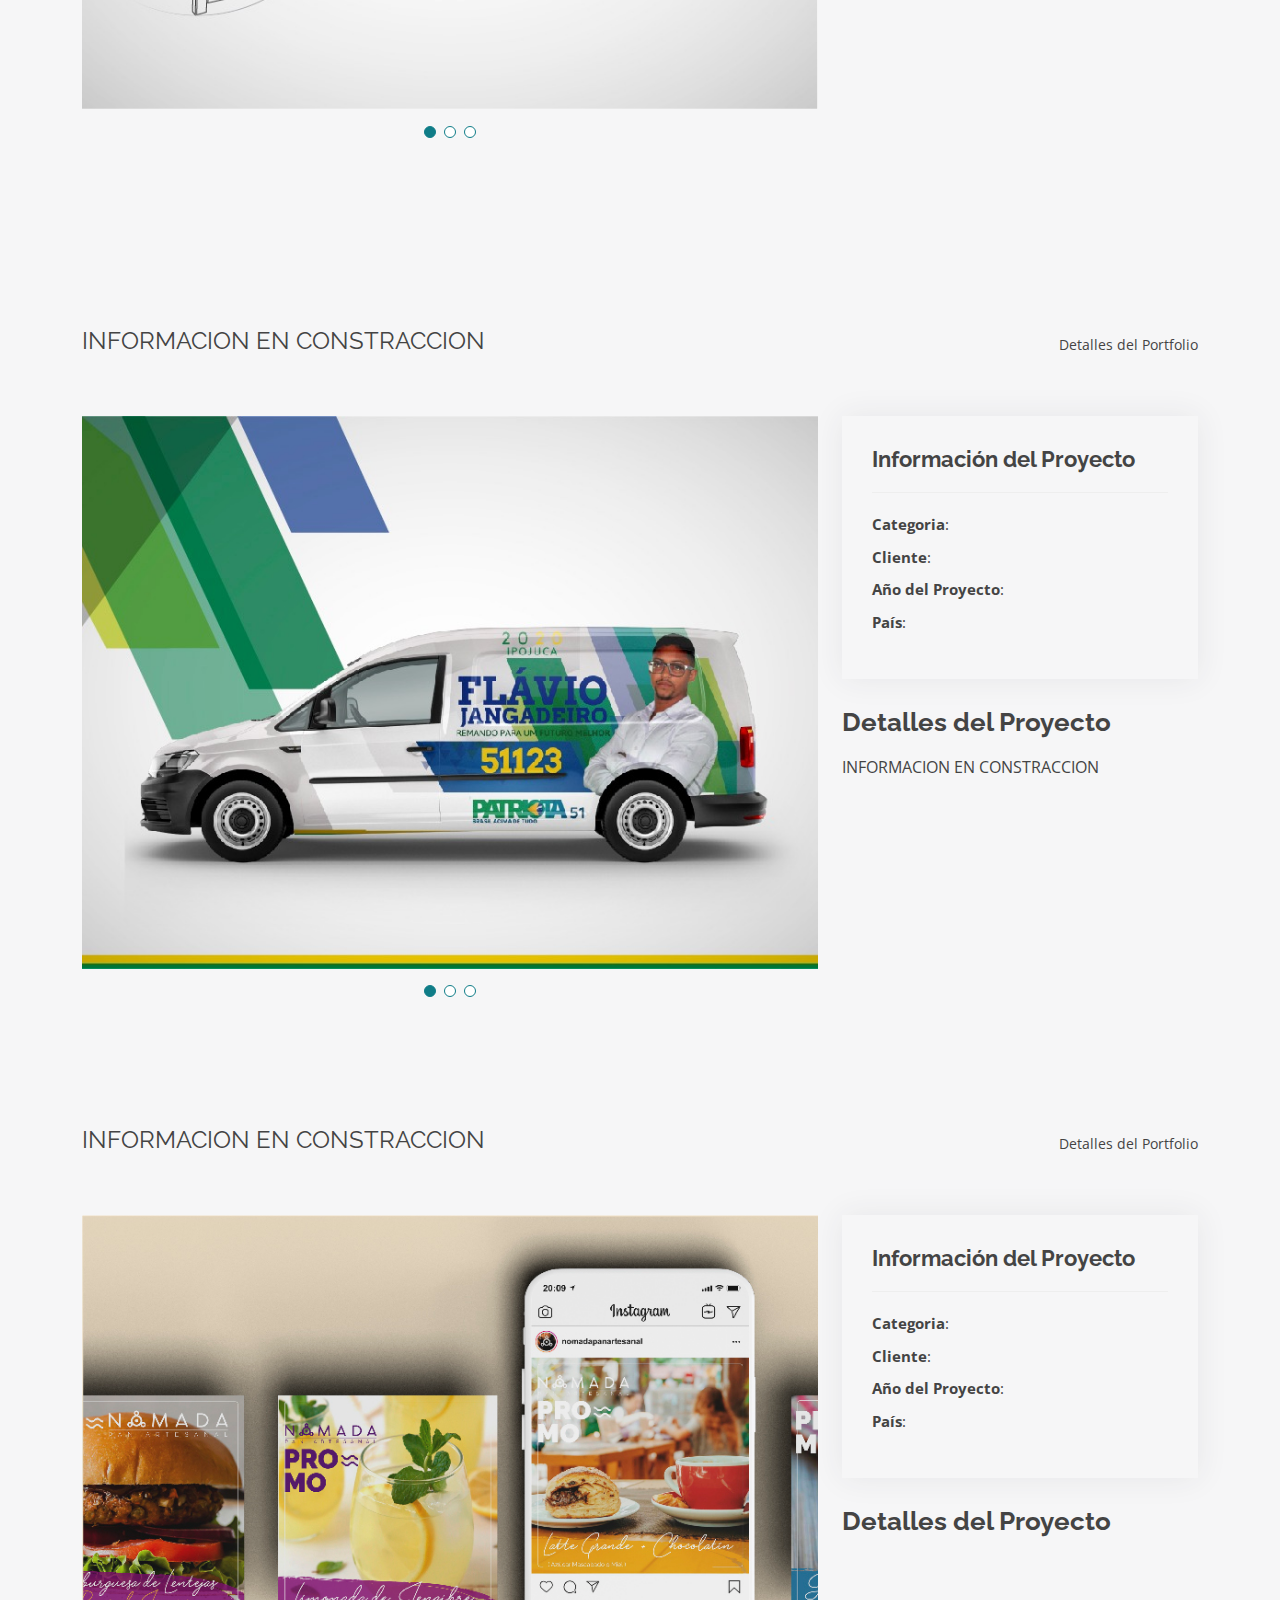
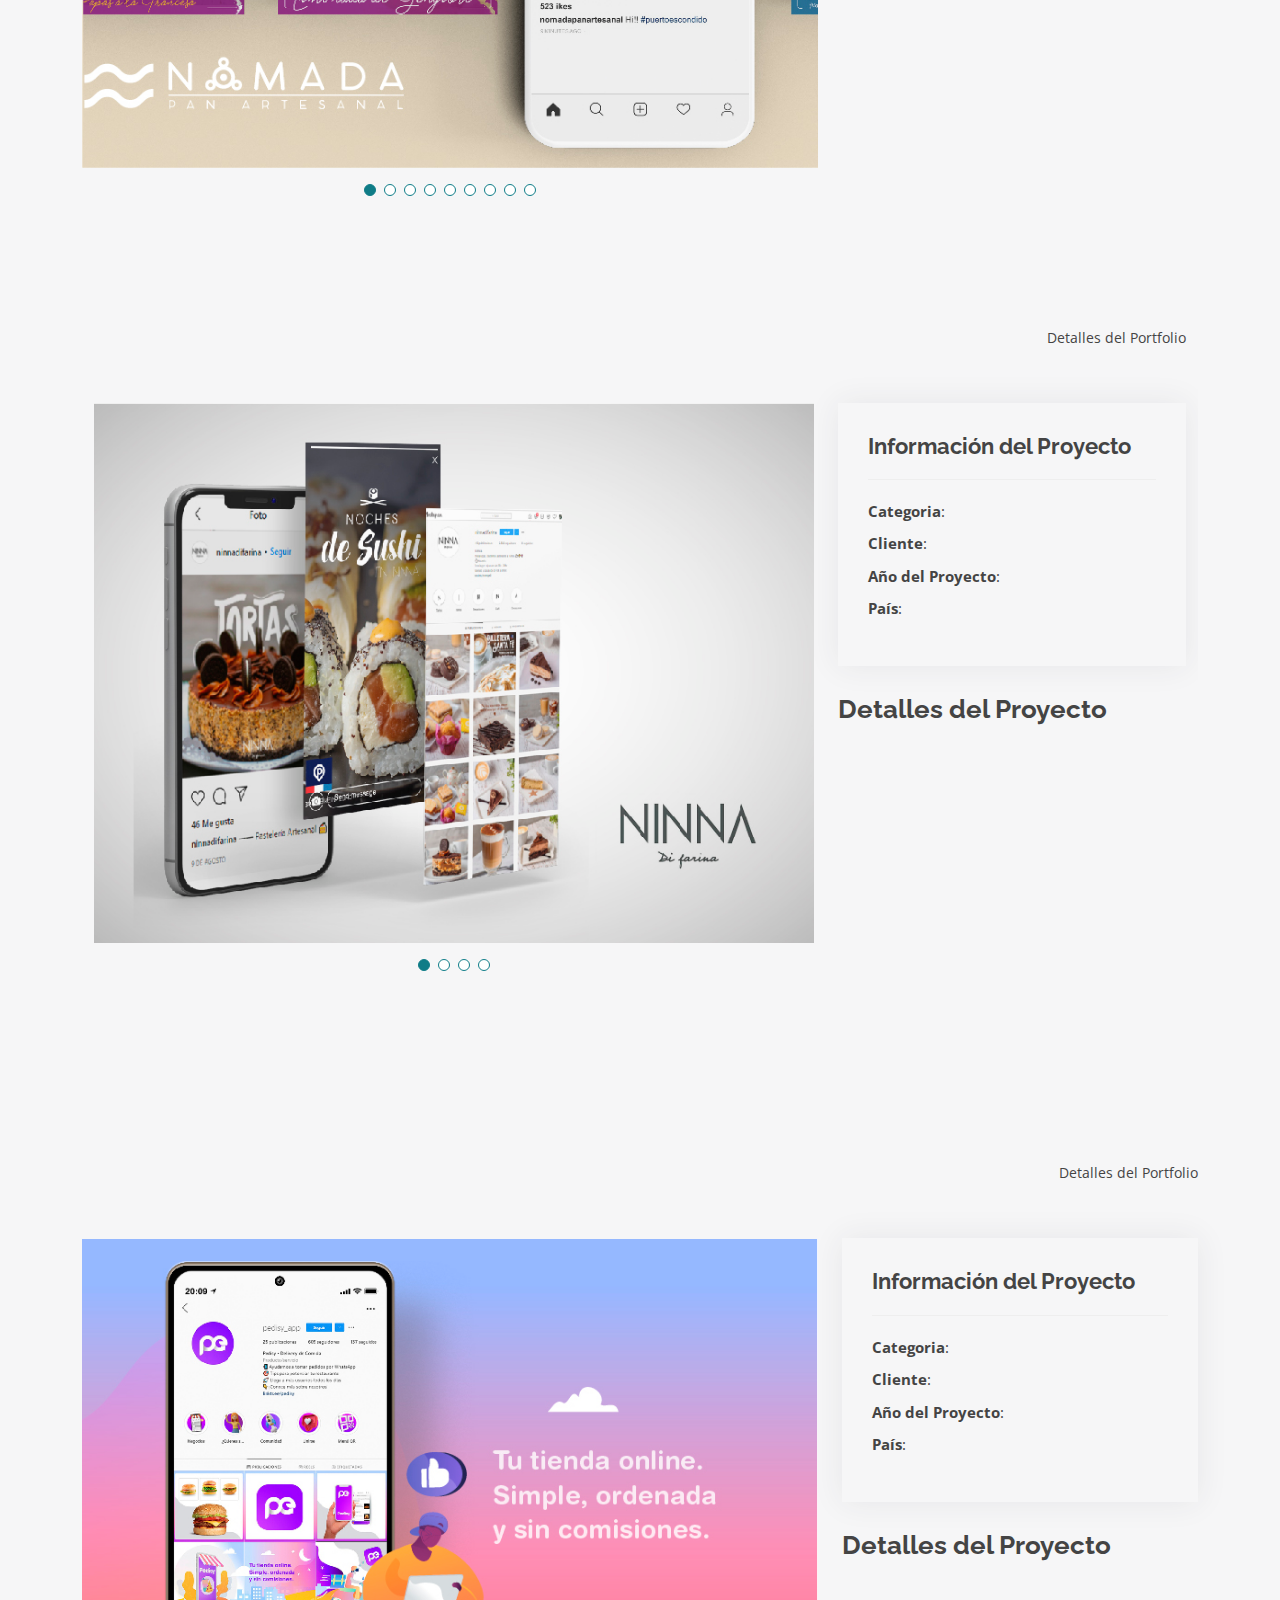
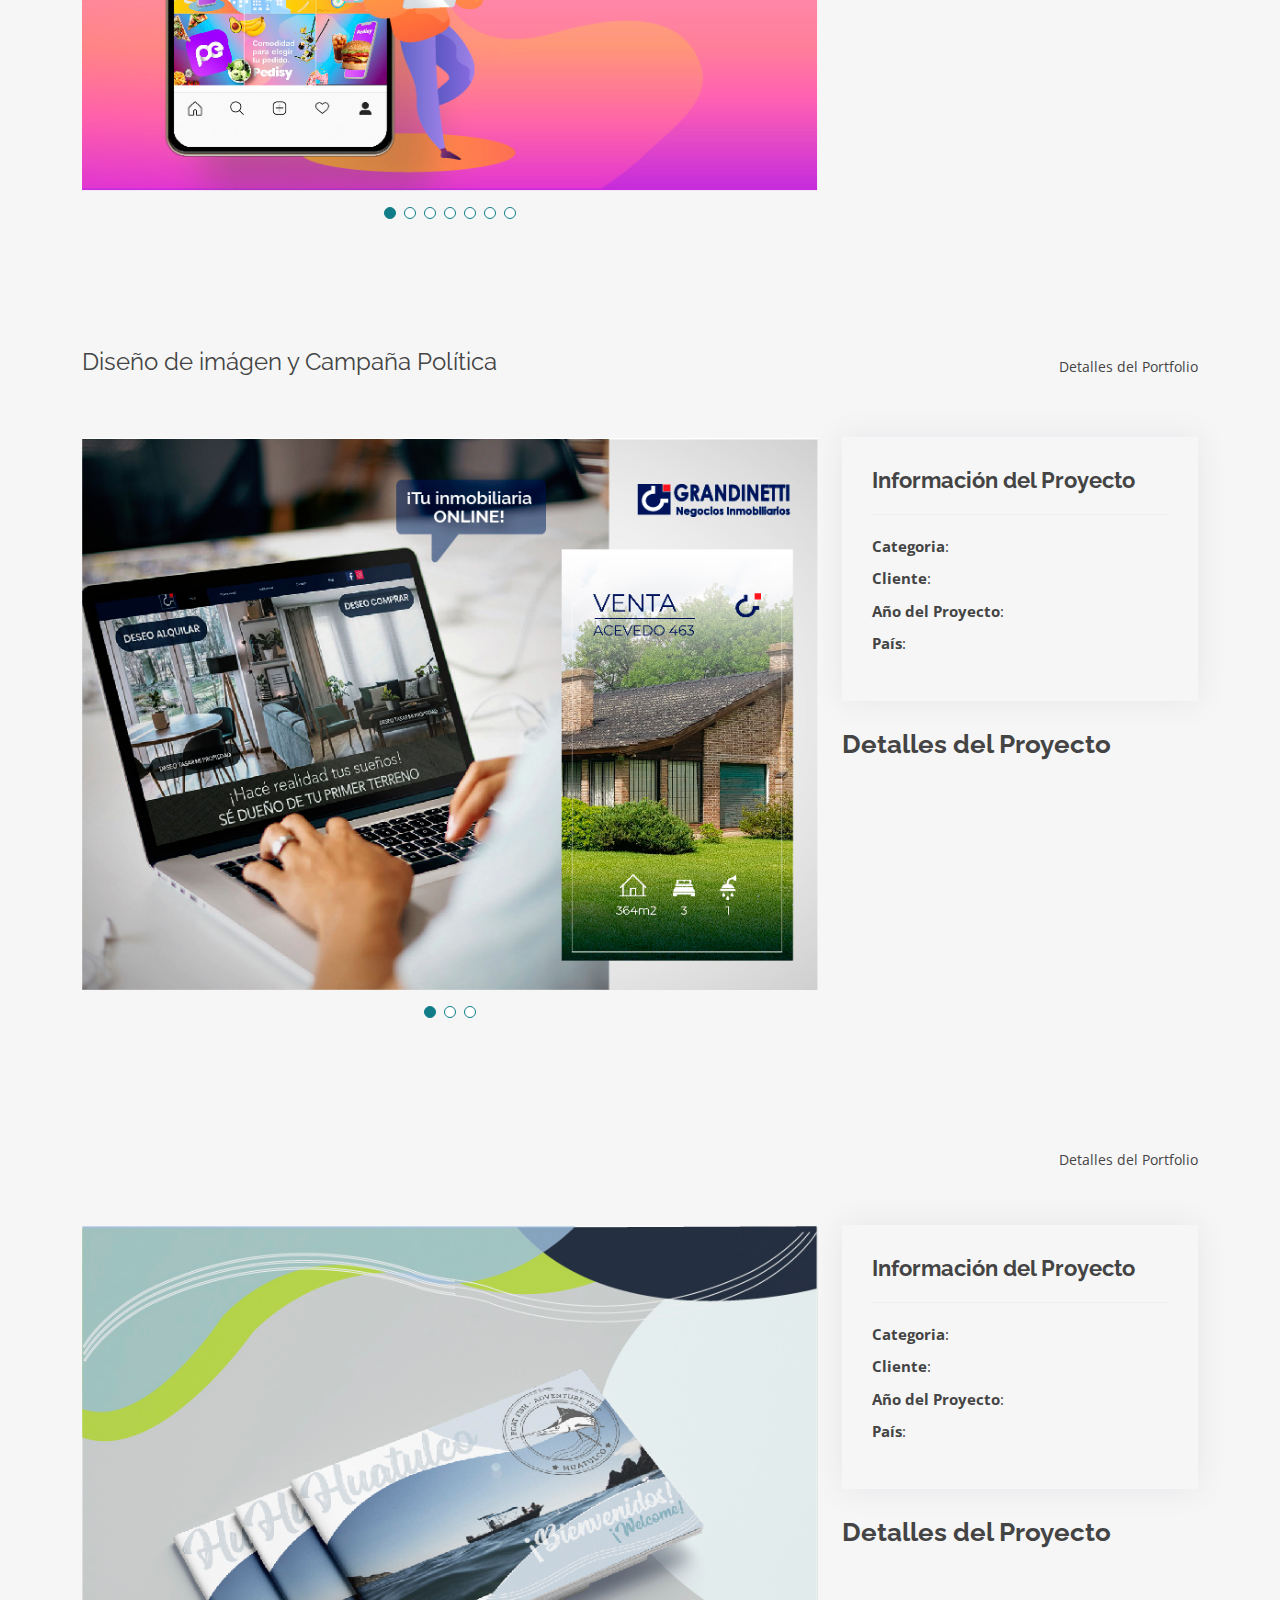
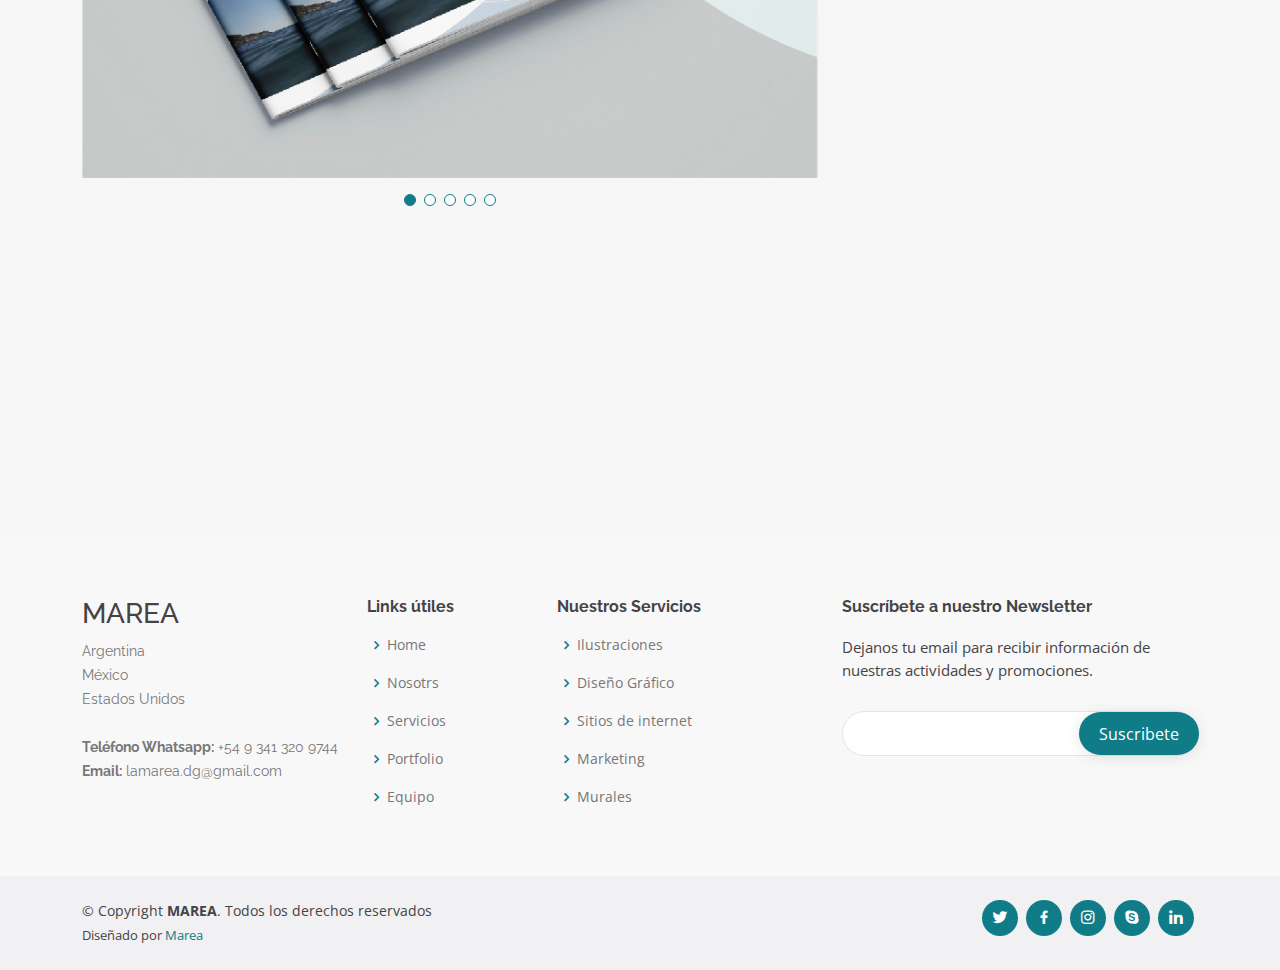
<file: portfolio.html>
<!DOCTYPE html>
<html lang="en">

<head>
  <meta charset="utf-8">
  <meta content="width=device-width, initial-scale=1.0" name="viewport">

  <title>MAREA - Index</title>
  <meta content="" name="description">
  <meta content="" name="keywords">


  <link href="assets/img/favicon.svg" rel="icon">
  <link href="assets/img/apple-touch-icon.png" rel="apple-touch-icon">


  <link href="https://fonts.googleapis.com/css?family=Open+Sans:300,300i,400,400i,600,600i,700,700i|Raleway:300,300i,400,400i,500,500i,600,600i,700,700i|Poppins:300,300i,400,400i,500,500i,600,600i,700,700i" rel="stylesheet">

 
  <link href="assets/vendor/aos/aos.css" rel="stylesheet">
  <link href="assets/vendor/bootstrap/css/bootstrap.min.css" rel="stylesheet">
  <link href="assets/vendor/bootstrap-icons/bootstrap-icons.css" rel="stylesheet">
  <link href="assets/vendor/boxicons/css/boxicons.min.css" rel="stylesheet">
  <link href="assets/vendor/glightbox/css/glightbox.min.css" rel="stylesheet">
  <link href="assets/vendor/remixicon/remixicon.css" rel="stylesheet">
  <link href="assets/vendor/swiper/swiper-bundle.min.css" rel="stylesheet">

 
  <link href="assets/css/style.css" rel="stylesheet">

 
</head>

<body>



  <header id="header" class="fixed-top d-flex align-items-center">
    <div class="container">
      <div class="header-container d-flex align-items-center justify-content-between">
        <div class="logo">
        
           <a href="index.html"><img src="assets/img/marealogo.png" alt="" class="img-fluid"></a>
        </div>

        <nav id="navbar" class="navbar">
          <ul>
            <li><a class="nav-link scrollto active" href="index.html">Home</a></li>
            <li><a class="nav-link scrollto" href="nosotros.html">Nosotros</a></li>
            <li><a class="nav-link scrollto" href="servicios.html">Servicios</a></li>
            <li><a class="nav-link scrollto " href="portfolio.html">Portfolio</a></li>
            <li><a class="nav-link scrollto" href="equipo.html">Equipo</a></li>
            <li class="dropdown"><a href="#"><span>Instalaciones</span> <i class="bi bi-chevron-down"></i></a>
              <ul>
               
               <a href="ploteos.html"><span>Ploteos</span> 
                </li>
                <li><a href="murales.html">Murales</a></li>
                <li><a href="#"></a></li>
                <li><a href="#"></a></li>
              </ul>
            </li>
            <li><a class="nav-link scrollto" href="contacto.html">Contacto</a></li>
            <li><a class="getstarted scrollto" href="portfolio.html#">Comenzar</a></li>
          </ul>
          <i class="bi bi-list mobile-nav-toggle"></i>
        </nav><!-- .navbar -->


      </div><!-- End Header Container -->
    </div>
  </header><!-- End Header -->

  <section id="hero" class="d-flex align-items-center">
    <div class="container text-center position-relative" data-aos="fade-in" data-aos-delay="200">
      <h1>P O R T F O L I O </h1>
     
    </div>
  </section>

  <main id="main">
        <!-- ======= Clientes loguitos inicio ======= -->
    <section id="clients" class="clients">
      <div class="container">

        <div class="row">

          <div class="col-lg-2 col-md-4 col-6 d-flex align-items-center" data-aos="zoom-in" data-aos-delay="100">
            <img src="assets/img/clients/client-2.jpg" class="img-fluid" alt="">
          </div>

          <div class="col-lg-2 col-md-4 col-6 d-flex align-items-center" data-aos="zoom-in" data-aos-delay="200">
            <img src="assets/img/clients/client-1.jpg" class="img-fluid" alt="">
          </div>

          <div class="col-lg-2 col-md-4 col-6 d-flex align-items-center" data-aos="zoom-in" data-aos-delay="300">
            <img src="assets/img/clients/client-5.jpg" class="img-fluid" alt="">
          </div>

          <div class="col-lg-2 col-md-4 col-6 d-flex align-items-center" data-aos="zoom-in" data-aos-delay="400">
            <img src="assets/img/clients/client-3.jpg" class="img-fluid" alt="">
          </div>

          <div class="col-lg-2 col-md-4 col-6 d-flex align-items-center" data-aos="zoom-in" data-aos-delay="500">
            <img src="assets/img/clients/personalflow.jpg" class="img-fluid" alt="">
          </div>

 

            <div class="col-lg-2 col-md-4 col-6 d-flex align-items-center" data-aos="zoom-in" data-aos-delay="600">
              <img src="assets/img/clients/telecom.png" class="img-fluid" alt="">
            </div>
          </div>

        </div>

      </div>
    </section><!-- fin  loguitos de clientes -->

    <!-- ======= primer portfolio ======= -->  
  <section id="breadcrumbs" class="breadcrumbs">
    <div class="container">

      <div class="d-flex justify-content-between align-items-center">
        <h2>Ilustraciones</h2>
        <ol>
         
          <li><strong>Cliente</strong>: Mercado Maccan</li>
        </ol>
      </div>
  </section>

  <section id="portfolio-details" class="portfolio-details">
    <div class="container">

      <div class="row gy-4">

        <div class="col-lg-8">
          <div class="portfolio-details-slider swiper">
            <div class="swiper-wrapper align-items-center">

              <div class="swiper-slide">
                <img src="assets/img/portfolio/portfolio01.jpg" alt="">
              </div>

              <div class="swiper-slide">
                <img src="assets/img/portfolio/portfolio02.jpg" alt="">
              </div>

              <div class="swiper-slide">
                <img src="assets/img/portfolio/portfolio03.jpg" alt="">
              </div>

            </div>
            <div class="swiper-pagination"></div>
          </div>
        </div>

        <div class="col-lg-4">
          <div class="portfolio-info">
            <h3>Información del Proyecto</h3>
            <ul>
              <li><strong>Categoria</strong>: Ilustración</li>
              <li><strong>Cliente</strong>: Agencia Mercado Mccann</li>
              <li><strong>Año</strong>: 2021</li>
              <li><strong>País</strong>: <a href="">Argentina</a></li>
            </ul>
          </div>
          <div class="portfolio-description">
            <h2>Detalles del Proyecto</h2>
            <p>
              Realizamos las ilustraciones para la agencia Mercado Maccan Para: Cerveza Salta
            </p>
          </div>
        </div>

      </div>

    </div>  <!-- ======= fin primer portfolio ======= -->
    

  <!-- ======= inicio segundo portfolio ======= -->

    <section id="breadcrumbs" class="breadcrumbs">
      <div class="container">

        <div class="d-flex justify-content-between align-items-center">
          <h2>Ilustraciones</h2>
          <ol>
           
            <li><strong>Cliente</strong>: ICB Instituo de Conservación de Ballenas y PURA</li>
          </ol>
        </div>

      </div>
    </section>
    <section id="portfolio-details" class="portfolio-details">
      <div class="container">

        <div class="row gy-4">

          <div class="col-lg-8">
            <div class="portfolio-details-slider swiper">
              <div class="swiper-wrapper align-items-center">

                <div class="swiper-slide">
                  <img src="assets/img/portfolio/portfolio04.jpg" alt="">
                </div>

                <div class="swiper-slide">
                  <img src="assets/img/portfolio/portfolio05.jpg" alt="">
                </div>

                <div class="swiper-slide">
                  <img src="assets/img/portfolio/portfolio06.jpg" alt="">
                </div>

              </div>
              <div class="swiper-pagination"></div>
            </div>
          </div>

          <div class="col-lg-4">
            <div class="portfolio-info">
              <h3>Información del Proyecto</h3>
              <ul>
                <li><strong>Categoria</strong>: Ilustración</li>
                <li><strong>Cliente</strong>: ICB Instituo de Conservación de Ballenas y PURA</li>
                <li><strong>Año</strong>: 2021</li>
                <li><strong>País</strong>: <a href="">Argentina</a></li>
              </ul>
            </div>
            <div class="portfolio-description">
              <h2>Detalles del Proyecto</h2>
              <p>
                Realizamos las ilustraciones para la agencia Mercado Maccan asi como tambien ilustraciones para el diario La Capital.
              </p>
            </div>
          </div>

        </div>

      </div>
    </section>

  </section><!-- ======= fin segundo portfolio ======= -->


  <!-- ======= inicio tercer portfolio ======= -->
  <section id="breadcrumbs" class="breadcrumbs">
    <div class="container">

      <div class="d-flex justify-content-between align-items-center">
        <h2>INFORMACION EN CONSTRACCION</h2>
        <ol>
         
          <li>Detalles del Portfolio</li>
        </ol>
      </div>

    </div>

  <section id="portfolio-details" class="portfolio-details">
    <div class="container">

      <div class="row gy-4">

        <div class="col-lg-8">
          <div class="portfolio-details-slider swiper">
            <div class="swiper-wrapper align-items-center">

              <div class="swiper-slide">
                <img src="assets/img/portfolio/portfolio07.jpg" alt="">
              </div>

              <div class="swiper-slide">
                <img src="assets/img/portfolio/portfolio09.jpg" alt="">
              </div>

              <div class="swiper-slide">
                <img src="assets/img/portfolio/portfolio08.jpg" alt="">
              </div>

            </div>
            <div class="swiper-pagination"></div>
          </div>
        </div>

        <div class="col-lg-4">
          <div class="portfolio-info">
            <h3>Información del Proyecto</h3>
            <ul>
              <li><strong>Categoria</strong>: INFORMACION EN CONSTRACCION</li>
              <li><strong>Cliente</strong>:</li>
              <li><strong>Fecha del Proyecto</strong>: </li>
              <li><strong>URL del Proyecto</strong>: <a href="#"></a></li>
            </ul>
          </div>
          <div class="portfolio-description">
            <h2>Detalles del Proyecto</h2>
            <p>
              INFORMACION EN CONSTRACCION
            </p>
          </div>
        </div>

      </div>

    </div>

  </section> <!-- ======= fin tercer portfolio ======= -->

  <!-- ======= inicio cuarto portfolio ======= -->
  <section id="breadcrumbs" class="breadcrumbs">
    <div class="container">

      <div class="d-flex justify-content-between align-items-center">
        <h2>INFORMACION EN CONSTRACCION</h2>
        <ol>
         
          <li>Detalles del Portfolio</li>
        </ol>
      </div>
  </section>

  <section id="portfolio-details" class="portfolio-details">
    <div class="container">

      <div class="row gy-4">

        <div class="col-lg-8">
          <div class="portfolio-details-slider swiper">
            <div class="swiper-wrapper align-items-center">

              <div class="swiper-slide">
                <img src="assets/img/portfolio/portfolio10.jpg" alt="">
              </div>

              <div class="swiper-slide">
                <img src="assets/img/portfolio/portfolio11.jpg" alt="">
              </div>

              <div class="swiper-slide">
                <img src="assets/img/portfolio/portfolio12.jpg" alt="">
              </div>

            </div>
            <div class="swiper-pagination"></div>
          </div>
        </div>

        <div class="col-lg-4">
          <div class="portfolio-info">
            <h3>Información del Proyecto</h3>
            <ul>
              <li><strong>Categoria</strong>: </li>
              <li><strong>Cliente</strong>: </li>
              <li><strong>Año del Proyecto</strong>: </li>
              <li><strong>País</strong>: </li>
            </ul>
          </div>
          <div class="portfolio-description">
            <h2>Detalles del Proyecto</h2>
            <p>
              INFORMACION EN CONSTRACCION
            </p>
          </div>
        </div>

      </div>

    </div> <!-- ======= fin cuarto portfolio ======= -->

  <!-- ======= inicio quinto portfolio ======= -->
  <section id="breadcrumbs" class="breadcrumbs">
    <div class="container">

      <div class="d-flex justify-content-between align-items-center">
        <h2>INFORMACION EN CONSTRACCION</h2>
        <ol>
         
          <li>Detalles del Portfolio</li>
        </ol>
      </div>
  </section>

  <section id="portfolio-details" class="portfolio-details">
    <div class="container">

      <div class="row gy-4">

        <div class="col-lg-8">
          <div class="portfolio-details-slider swiper">
            <div class="swiper-wrapper align-items-center">

              <div class="swiper-slide">
                <img src="assets/img/portfolio/portfolio13.jpg" alt="">
              </div>

              <div class="swiper-slide">
                <img src="assets/img/portfolio/portfolio14.jpg" alt="">
              </div>

              <div class="swiper-slide">
                <img src="assets/img/portfolio/portfolio15.jpg" alt="">
              </div>

              <div class="swiper-slide">
                <img src="assets/img/portfolio/portfolio16.jpg" alt="">
              </div>

              <div class="swiper-slide">
                <img src="assets/img/portfolio/portfolio17.jpg" alt="">
              </div>

              <div class="swiper-slide">
                <img src="assets/img/portfolio/portfolio18.jpg" alt="">
              </div>

              <div class="swiper-slide">
                <img src="assets/img/portfolio/portfolio19.jpg" alt="">
              </div>

              <div class="swiper-slide">
                <img src="assets/img/portfolio/portfolio20.jpg" alt="">
              </div>

              <div class="swiper-slide">
                <img src="assets/img/portfolio/portfolio21.jpg" alt="">
              </div>

            </div>
            <div class="swiper-pagination"></div>
          </div>
        </div>

        <div class="col-lg-4">
          <div class="portfolio-info">
            <h3>Información del Proyecto</h3>
            <ul>
              <li><strong>Categoria</strong>:  </li>
              <li><strong>Cliente</strong>: </li>
              <li><strong>Año del Proyecto</strong>:</li>
              <li><strong>País</strong>:</li>
            </ul>
          </div>
          <div class="portfolio-description">
            <h2>Detalles del Proyecto</h2>
            <p>
              
            </p>
          </div>
        </div>

      </div> <!-- ======= fin quinto portfolio ======= -->

        <!-- ======= inicio sexto portfolio ======= -->
  <section id="breadcrumbs" class="breadcrumbs">
    <div class="container">

      <div class="d-flex justify-content-between align-items-center">
        <h2></h2>
        <ol>
         
          <li>Detalles del Portfolio</li>
        </ol>
      </div>
  </section>

  <section id="portfolio-details" class="portfolio-details">
    <div class="container">

      <div class="row gy-4">

        <div class="col-lg-8">
          <div class="portfolio-details-slider swiper">
            <div class="swiper-wrapper align-items-center">

              <div class="swiper-slide">
                <img src="assets/img/portfolio/portfolio22.jpg" alt="">
              </div>

              <div class="swiper-slide">
                <img src="assets/img/portfolio/portfolio23.jpg" alt="">
              </div>

              <div class="swiper-slide">
                <img src="assets/img/portfolio/portfolio24.jpg" alt="">
              </div>

              <div class="swiper-slide">
                <img src="assets/img/portfolio/portfolio25.jpg" alt="">
              </div>

            </div>
            <div class="swiper-pagination"></div>
          </div>
        </div>

        <div class="col-lg-4">
          <div class="portfolio-info">
            <h3>Información del Proyecto</h3>
            <ul>
              <li><strong>Categoria</strong>: </li>
              <li><strong>Cliente</strong>: </li>
              <li><strong>Año del Proyecto</strong>: </li>
              <li><strong>País</strong>:</li>
            </ul>
          </div>
          <div class="portfolio-description">
            <h2>Detalles del Proyecto</h2>
            <p>
              
            </p>
          </div>
        </div>

      </div>

    </div>

    </div><!-- ======= Fin sexto portfolio ======= --> 

            <!-- ======= inicio septimo portfolio ======= -->
  <section id="breadcrumbs" class="breadcrumbs">
    <div class="container">

      <div class="d-flex justify-content-between align-items-center">
        <h2></h2>
        <ol>
         
          <li>Detalles del Portfolio</li>
        </ol>
      </div>
  </section>

  <section id="portfolio-details" class="portfolio-details">
    <div class="container">

      <div class="row gy-4">

        <div class="col-lg-8">
          <div class="portfolio-details-slider swiper">
            <div class="swiper-wrapper align-items-center">

              <div class="swiper-slide">
                <img src="assets/img/portfolio/portfolio26.jpg" alt="">
              </div>

              <div class="swiper-slide">
                <img src="assets/img/portfolio/portfolio27.jpg" alt="">
              </div>

              <div class="swiper-slide">
                <img src="assets/img/portfolio/portfolio28.jpg" alt="">
              </div>

              <div class="swiper-slide">
                <img src="assets/img/portfolio/portfolio29.jpg" alt="">
              </div>
              <div class="swiper-slide">
                <img src="assets/img/portfolio/portfolio30.jpg" alt="">
              </div>
              <div class="swiper-slide">
                <img src="assets/img/portfolio/portfolio31.jpg" alt="">
              </div>
              <div class="swiper-slide">
                <img src="assets/img/portfolio/portfolio32.jpg" alt="">
              </div>
            </div>
            <div class="swiper-pagination"></div>
          </div>
        </div>

        <div class="col-lg-4">
          <div class="portfolio-info">
            <h3>Información del Proyecto</h3>
            <ul>
              <li><strong>Categoria</strong>:</li>
              <li><strong>Cliente</strong>: </li>
              <li><strong>Año del Proyecto</strong>: </li>
              <li><strong>País</strong>: </li>
            </ul>
          </div>
          <div class="portfolio-description">
            <h2>Detalles del Proyecto</h2>
            <p>
              
            </p>
          </div>
        </div>

      </div>

    </div>

    </div><!-- ======= Fin septimo portfolio ======= --> 

            <!-- ======= inicio octavo portfolio ======= -->
  <section id="breadcrumbs" class="breadcrumbs">
    <div class="container">

      <div class="d-flex justify-content-between align-items-center">
        <h2>Diseño de imágen y Campaña Política</h2>
        <ol>
         
          <li>Detalles del Portfolio</li>
        </ol>
      </div>
  </section>

  <section id="portfolio-details" class="portfolio-details">
    <div class="container">

      <div class="row gy-4">

        <div class="col-lg-8">
          <div class="portfolio-details-slider swiper">
            <div class="swiper-wrapper align-items-center">

              <div class="swiper-slide">
                <img src="assets/img/portfolio/portfolio33.jpg" alt="">
              </div>

              <div class="swiper-slide">
                <img src="assets/img/portfolio/portfolio34.jpg" alt="">
              </div>

              <div class="swiper-slide">
                <img src="assets/img/portfolio/portfolio35.jpg" alt="">
              </div>

              
            </div>
            <div class="swiper-pagination"></div>
          </div>
        </div>

        <div class="col-lg-4">
          <div class="portfolio-info">
            <h3>Información del Proyecto</h3>
            <ul>
              <li><strong>Categoria</strong>: </li>
              <li><strong>Cliente</strong>: </li>
              <li><strong>Año del Proyecto</strong>: </li>
              <li><strong>País</strong>: </li>
            </ul>
          </div>
          <div class="portfolio-description">
            <h2>Detalles del Proyecto</h2>
            <p>
              
            </p>
          </div>
        </div>

      </div>

    </div>

    </div><!-- ======= Fin octavo portfolio ======= --> 

                <!-- ======= inicio noveno portfolio ======= -->
  <section id="breadcrumbs" class="breadcrumbs">
    <div class="container">

      <div class="d-flex justify-content-between align-items-center">
        <h2></h2>
        <ol>
         
          <li>Detalles del Portfolio</li>
        </ol>
      </div>
  </section>

  <section id="portfolio-details" class="portfolio-details">
    <div class="container">

      <div class="row gy-4">

        <div class="col-lg-8">
          <div class="portfolio-details-slider swiper">
            <div class="swiper-wrapper align-items-center">

              <div class="swiper-slide">
                <img src="assets/img/portfolio/portfolio36.jpg" alt="">
              </div>

              <div class="swiper-slide">
                <img src="assets/img/portfolio/portfolio37.jpg" alt="">
              </div>

              <div class="swiper-slide">
                <img src="assets/img/portfolio/portfolio38.jpg" alt="">
              </div>

              <div class="swiper-slide">
                <img src="assets/img/portfolio/portfolio39.jpg" alt="">
              </div>

              <div class="swiper-slide">
                <img src="assets/img/portfolio/portfolio40.jpg" alt="">
              </div>

              
            </div>
            <div class="swiper-pagination"></div>
          </div>
        </div>

        <div class="col-lg-4">
          <div class="portfolio-info">
            <h3>Información del Proyecto</h3>
            <ul>
              <li><strong>Categoria</strong>: </li>
              <li><strong>Cliente</strong>: </li>
              <li><strong>Año del Proyecto</strong>: </li>
              <li><strong>País</strong>:</li>
            </ul>
          </div>
          <div class="portfolio-description">
            <h2>Detalles del Proyecto</h2>
            <p>
              
            </p>
          </div>
        </div>

      </div>

    </div>

    </div><!-- ======= Fin noveno portfolio ======= --> 

  </main><!-- fin main -->

 <!-- ======= Footer ======= -->
 <footer id="footer">

  <div class="footer-top">
    <div class="container">
      <div class="row">

        <div class="col-lg-3 col-md-6 footer-contact">
          <h3>MAREA</h3>
          <p>
            Argentina <br>
            México<br>
            Estados Unidos <br><br>
            <strong>Teléfono Whatsapp:</strong> +54 9 341 320 9744<br>
            <strong>Email:</strong> lamarea.dg@gmail.com<br>
          </p>
        </div>

        <div class="col-lg-2 col-md-6 footer-links">
          <h4>Links útiles</h4>
          <ul>
            <li><i class="bx bx-chevron-right"></i> <a href="#">Home</a></li>
            <li><i class="bx bx-chevron-right"></i> <a href="#">Nosotrs</a></li>
            <li><i class="bx bx-chevron-right"></i> <a href="#">Servicios</a></li>
            <li><i class="bx bx-chevron-right"></i> <a href="#">Portfolio</a></li>
            <li><i class="bx bx-chevron-right"></i> <a href="#">Equipo</a></li>
          </ul>
        </div>

        <div class="col-lg-3 col-md-6 footer-links">
          <h4>Nuestros Servicios</h4>
          <ul>
            <li><i class="bx bx-chevron-right"></i> <a href="#">Ilustraciones</a></li>
            <li><i class="bx bx-chevron-right"></i> <a href="#">Diseño Gráfico</a></li>
            <li><i class="bx bx-chevron-right"></i> <a href="#">Sitios de internet</a></li>
            <li><i class="bx bx-chevron-right"></i> <a href="#">Marketing</a></li>
            <li><i class="bx bx-chevron-right"></i> <a href="#">Murales</a></li>
          </ul>
        </div>

        <div class="col-lg-4 col-md-6 footer-newsletter">
          <h4>Suscríbete a nuestro Newsletter</h4>
          <p>Dejanos tu email para recibir información de nuestras actividades y promociones.</p>
          <form action="" method="post">
            <input type="email" name="email"><input type="submit" value="Suscribete">
          </form>
        </div>

      </div>
    </div>
  </div>

  <div class="container d-md-flex py-4">

    <div class="me-md-auto text-center text-md-start">
      <div class="copyright">
        &copy; Copyright <strong><span>MAREA</span></strong>. Todos los derechos reservados
      </div>
      <div class="credits">
       
        Diseñado por <a href="">Marea</a>
      </div>
    </div>
    <div class="social-links text-center text-md-right pt-3 pt-md-0">
      <a href="#" class="twitter"><i class="bx bxl-twitter"></i></a>
      <a href="#" class="facebook"><i class="bx bxl-facebook"></i></a>
      <a href="#" class="instagram"><i class="bx bxl-instagram"></i></a>
      <a href="#" class="google-plus"><i class="bx bxl-skype"></i></a>
      <a href="#" class="linkedin"><i class="bx bxl-linkedin"></i></a>
    </div>
  </div>
</footer><!-- End Footer -->

  <a href="#" class="back-to-top d-flex align-items-center justify-content-center"><i class="bi bi-arrow-up-short"></i></a>

  <!-- Vendor JS Files -->
  <script src="assets/vendor/purecounter/purecounter.js"></script>
  <script src="assets/vendor/aos/aos.js"></script>
  <script src="assets/vendor/bootstrap/js/bootstrap.bundle.min.js"></script>
  <script src="assets/vendor/glightbox/js/glightbox.min.js"></script>
  <script src="assets/vendor/isotope-layout/isotope.pkgd.min.js"></script>
  <script src="assets/vendor/swiper/swiper-bundle.min.js"></script>
  <script src="assets/vendor/php-email-form/validate.js"></script>

  <!-- Template Main JS File -->
  <script src="assets/js/main.js"></script>

</body>

</html>
</file>
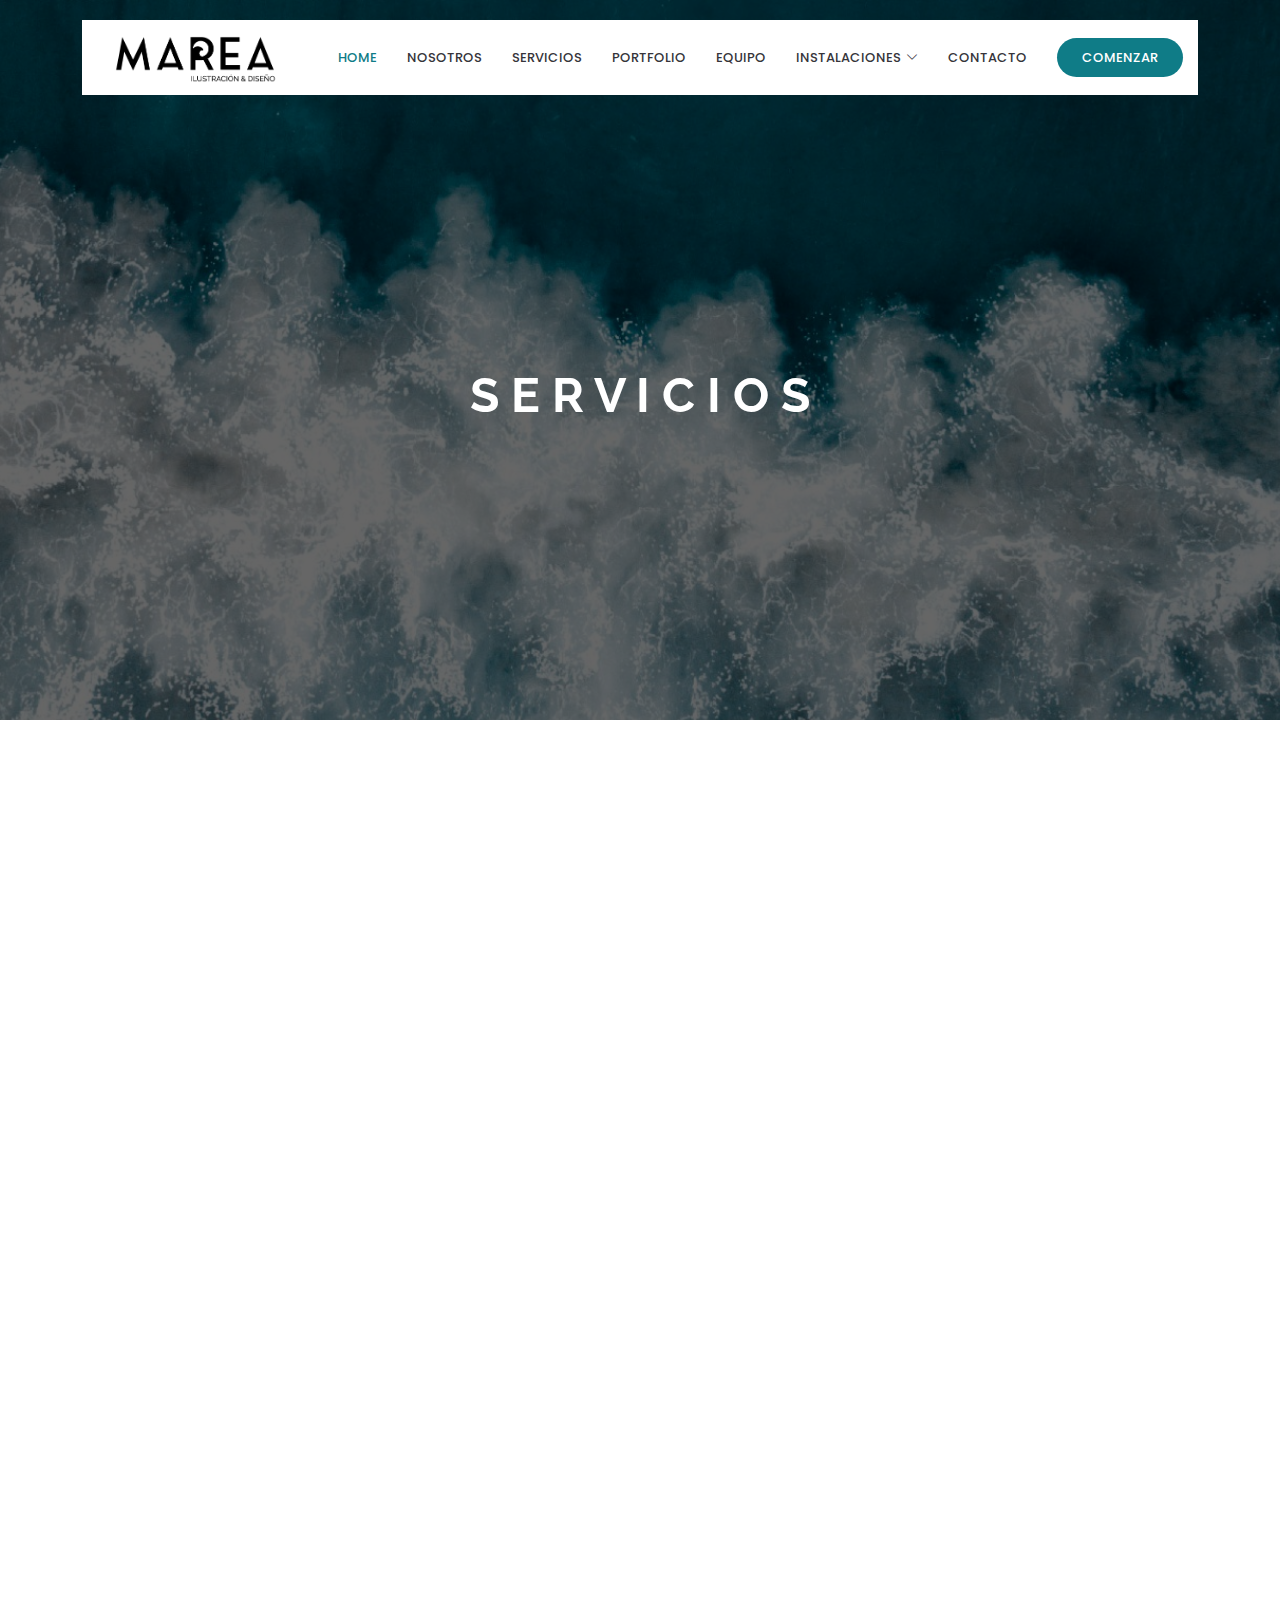
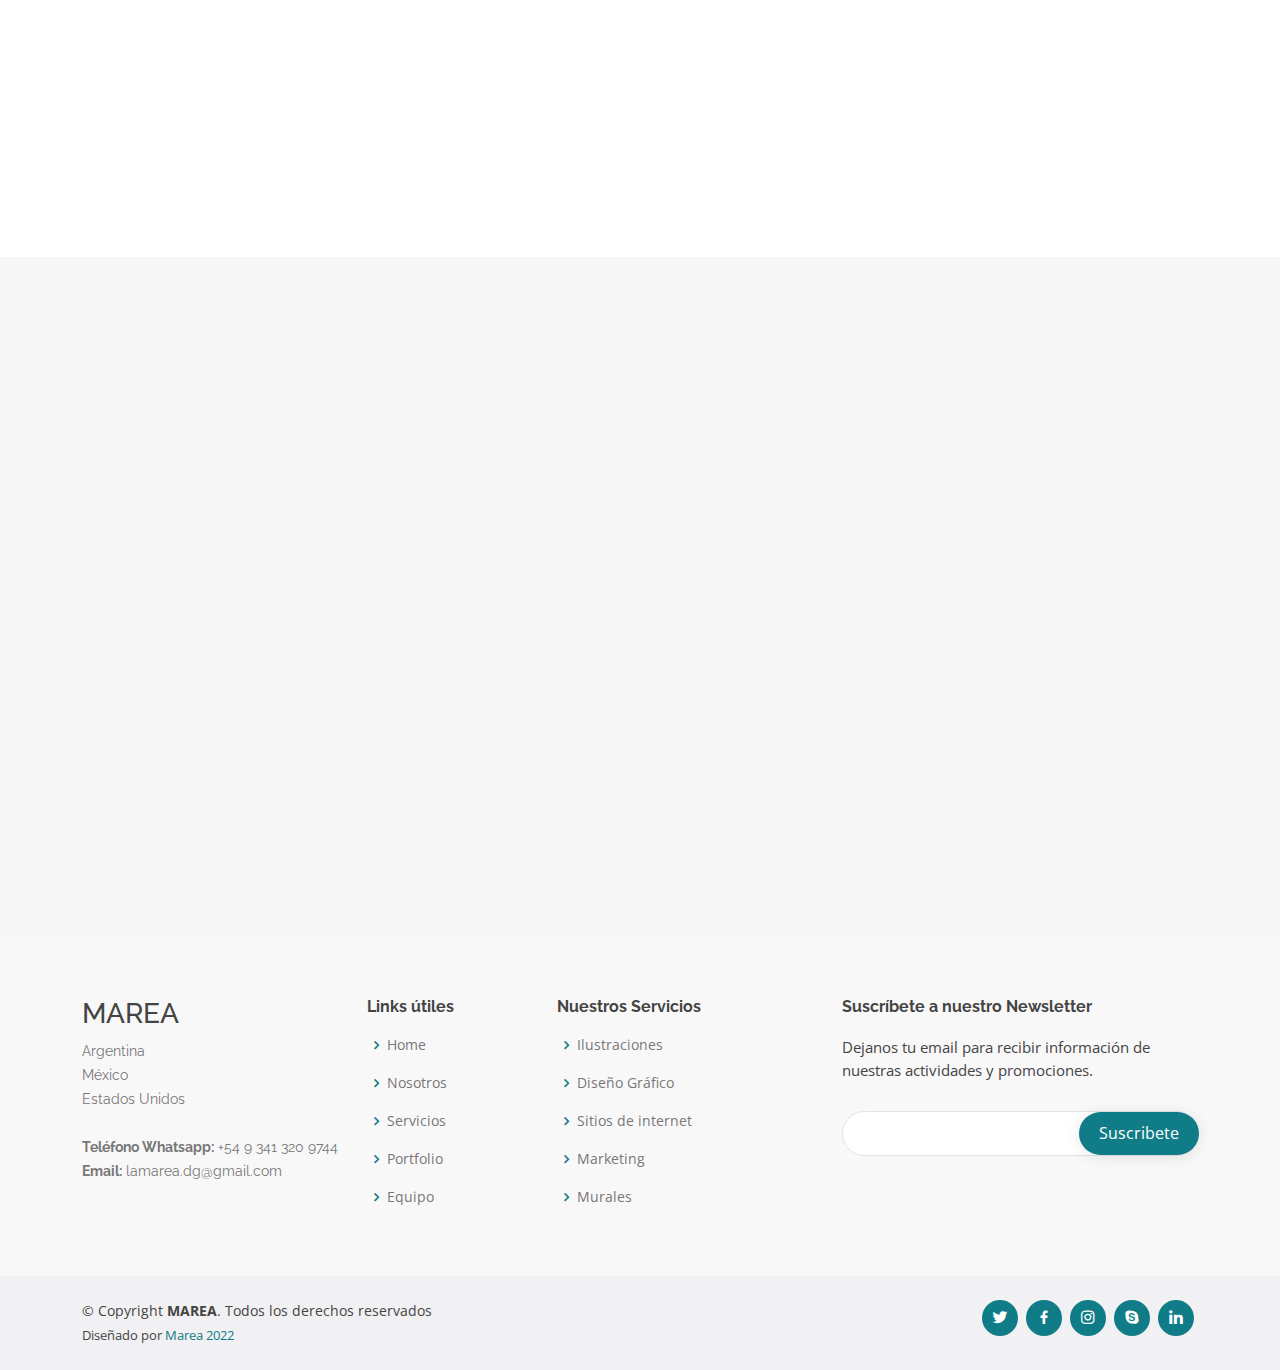
<file: servicios.html>
<!DOCTYPE html>
<html lang="en">

<head>
  <meta charset="utf-8">
  <meta content="width=device-width, initial-scale=1.0" name="viewport">

  <title>MAREA - Index</title>
  <meta content="" name="description">
  <meta content="" name="keywords">


  <link href="assets/img/favicon.svg" rel="icon">
  <link href="assets/img/apple-touch-icon.png" rel="apple-touch-icon">


  <link href="https://fonts.googleapis.com/css?family=Open+Sans:300,300i,400,400i,600,600i,700,700i|Raleway:300,300i,400,400i,500,500i,600,600i,700,700i|Poppins:300,300i,400,400i,500,500i,600,600i,700,700i" rel="stylesheet">

 
  <link href="assets/vendor/aos/aos.css" rel="stylesheet">
  <link href="assets/vendor/bootstrap/css/bootstrap.min.css" rel="stylesheet">
  <link href="assets/vendor/bootstrap-icons/bootstrap-icons.css" rel="stylesheet">
  <link href="assets/vendor/boxicons/css/boxicons.min.css" rel="stylesheet">
  <link href="assets/vendor/glightbox/css/glightbox.min.css" rel="stylesheet">
  <link href="assets/vendor/remixicon/remixicon.css" rel="stylesheet">
  <link href="assets/vendor/swiper/swiper-bundle.min.css" rel="stylesheet">

 
  <link href="assets/css/style.css" rel="stylesheet">

 
</head>

<body>



  <header id="header" class="fixed-top d-flex align-items-center">
    <div class="container">
      <div class="header-container d-flex align-items-center justify-content-between">
        <div class="logo">
        
           <a href="index.html"><img src="assets/img/marealogo.png" alt="" class="img-fluid"></a>
        </div>

        <nav id="navbar" class="navbar">
          <ul>
            <li><a class="nav-link scrollto active" href="index.html">Home</a></li>
            <li><a class="nav-link scrollto" href="nosotros.html">Nosotros</a></li>
            <li><a class="nav-link scrollto" href="servicios.html">Servicios</a></li>
            <li><a class="nav-link scrollto " href="portfolio.html">Portfolio</a></li>
            <li><a class="nav-link scrollto" href="equipo.html">Equipo</a></li>
            <li class="dropdown"><a href="#"><span>Instalaciones</span> <i class="bi bi-chevron-down"></i></a>
              <ul>
               
               <a href="ploteos.html"><span>Ploteos</span> 
                </li>
                <li><a href="murales.html">Murales</a></li>
                <li><a href="#"></a></li>
                <li><a href="#"></a></li>
              </ul>
            </li>
            <li><a class="nav-link scrollto" href="contacto.html">Contacto</a></li>
            <li><a class="getstarted scrollto" href="servicios.html#">Comenzar</a></li>
          </ul>
          <i class="bi bi-list mobile-nav-toggle"></i>
        </nav><!-- .navbar -->

      </div><!-- End Header Container -->
    </div>
  </header><!-- End Header -->

  <section id="hero" class="d-flex align-items-center">
    <div class="container text-center position-relative" data-aos="fade-in" data-aos-delay="200">
      <h1>S E R V I C I O S </h1>
     
    </div>
  </section>

  <main id="main">

    <!-- ======= Portfolio ======= -->

    <section id="portfolio" class="portfolio">
      <div class="container">

        <div class="section-title" data-aos="fade-left">
          <h2></h2>
          <p></p>
        </div>

        <div class="row" data-aos="fade-up" data-aos-delay="100">
          <div class="col-lg-12 d-flex justify-content-center">
            <ul id="portfolio-flters">
              <li data-filter="*" class="filter-active">Todos</li>
              <li data-filter=".filter-app">Ilustraciones</li>
              <li data-filter=".filter-card">Diseño Gráfico</li>
              <li data-filter=".filter-web">Instalaciones</li>
            </ul>
          </div>
        </div>

        <div class="row portfolio-container" data-aos="fade-up" data-aos-delay="200">

          <div class="col-lg-4 col-md-6 portfolio-item filter-app">
            <div class="portfolio-wrap">
              <img src="assets/img/portfolio/portfolio01.jpg" class="img-fluid" alt="">
              <div class="portfolio-info">
                <h4>Ilustraciones</h4>
                <p>Cerveza Salta</p>
                <div class="portfolio-links">
                  <a href="assets/img/portfolio/portfolio01.jpg" data-gallery="portfolioGallery" class="portfolio-lightbox" title="App 1"><i class="bx bx-plus"></i></a>
                  <a href="portfolio.html" title="More Details"><i class="bx bx-link"></i></a>
                </div>
              </div>
            </div>
          </div>

          <div class="col-lg-4 col-md-6 portfolio-item filter-app">
            <div class="portfolio-wrap">
              <img src="assets/img/portfolio/portfolio04.jpg" class="img-fluid" alt="">
              <div class="portfolio-info">
                <h4>Ilustraciones</h4>
                <p>ICB - Instituto Conservación de Ballenas</p>
                <div class="portfolio-links">
                  <a href="assets/img/portfolio/portfolio04.jpg" data-gallery="portfolioGallery" class="portfolio-lightbox" title="ICB - Instituto Conservación de Ballenas"><i class="bx bx-plus"></i></a>
                  <a href="portfolio.html" title="MÁS DETALLES"><i class="bx bx-link"></i></a>
                </div>
              </div>
            </div>
          </div>

          <div class="col-lg-4 col-md-6 portfolio-item filter-card">
            <div class="portfolio-wrap">
              <img src="assets/img/portfolio/portfolio23.jpg" class="img-fluid" alt="">
              <div class="portfolio-info">
                <h4>Diseño Gráfico</h4>
                <p>NINA - Pastelería</p>
                <div class="portfolio-links">
                  <a href="assets/img/portfolio/portfolio23.jpg" data-gallery="portfolioGallery" class="portfolio-lightbox" title="NINA - Pastelería"><i class="bx bx-plus"></i></a>
                  <a href="portfolio.html" title="MÁS DETALLES"><i class="bx bx-link"></i></a>
                </div>
              </div>
            </div>
          </div>

          <div class="col-lg-4 col-md-6 portfolio-item filter-card">
            <div class="portfolio-wrap">
              <img src="assets/img/portfolio/portfolio27.jpg" class="img-fluid" alt="">
              <div class="portfolio-info">
                <h4>Diseño Gráfico</h4>
                <p>Pedisy - Hipermercado</p>
                <div class="portfolio-links">
                  <a href="assets/img/portfolio/portfolio27.jpg" data-gallery="portfolioGallery" class="portfolio-lightbox" title="Pedisy - Hipermercado"><i class="bx bx-plus"></i></a>
                  <a href="portfolio.html" title="MÁS DETALLES"><i class="bx bx-link"></i></a>
                </div>
              </div>
            </div>
          </div>

          <div class="col-lg-4 col-md-6 portfolio-item filter-card">
            <div class="portfolio-wrap">
              <img src="assets/img/portfolio/portfolio09.jpg" class="img-fluid" alt="">
              <div class="portfolio-info">
                <h4>Diseño Gráfico</h4>
                <p>Zicatela - Muebles & Deco</p>
                <div class="portfolio-links">
                  <a href="assets/img/portfolio/portfolio09.jpg" data-gallery="portfolioGallery" class="portfolio-lightbox" title="Zicatela - Muebles & Deco"><i class="bx bx-plus"></i></a>
                  <a href="portfolio.html" title="MÁS DETALLES"><i class="bx bx-link"></i></a>
                </div>
              </div>
            </div>
          </div>

          <div class="col-lg-4 col-md-6 portfolio-item filter-card">
            <div class="portfolio-wrap">
              <img src="assets/img/portfolio/portfolio11.jpg" class="img-fluid" alt="">
              <div class="portfolio-info">
                <h4>Diseño Gráfico</h4>
                <p>Flavio Jangadeiro</p>
                <div class="portfolio-links">
                  <a href="assets/img/portfolio/portfolio11.jpg" data-gallery="portfolioGallery" class="portfolio-lightbox" title="Flavio Jangadeiro"><i class="bx bx-plus"></i></a>
                  <a href="portfolio.html" title="MÁS DETALLES"><i class="bx bx-link"></i></a>
                </div>
              </div>
            </div>
          </div>

          <div class="col-lg-4 col-md-6 portfolio-item filter-card">
            <div class="portfolio-wrap">
              <img src="assets/img/portfolio/portfolio37.jpg" class="img-fluid" alt="">
              <div class="portfolio-info">
                <h4>Diseño Gráfico</h4>
                <p>Boat Fish Huatulco México</p>
                <div class="portfolio-links">
                  <a href="assets/img/portfolio/portfolio37.jpg" data-gallery="portfolioGallery" class="portfolio-lightbox" title="Boat Fish Huatulco"><i class="bx bx-plus"></i></a>
                  <a href="portfolio.html" title="MÁS DETALLES"><i class="bx bx-link"></i></a>
                </div>
              </div>
            </div>
          </div>

          <div class="col-lg-4 col-md-6 portfolio-item filter-web">
            <div class="portfolio-wrap">
              <img src="assets/img/ploteos/carrefour09.jpg" class="img-fluid" alt="">
              <div class="portfolio-info">
                <h4>Instalaciones</h4>
                <p>Carrefour</p>
                <div class="portfolio-links">
                  <a href="assets/img/ploteos/carrefour09.jpg" data-gallery="portfolioGallery" class="portfolio-lightbox" title="Carrefour"><i class="bx bx-plus"></i></a>
                  <a href="ploteos.html" title="MÁS DETALLES"><i class="bx bx-link"></i></a>
                </div>
              </div>
            </div>
          </div>

          <div class="col-lg-4 col-md-6 portfolio-item filter-web">
            <div class="portfolio-wrap">
              <img src="assets/img/ploteos/ploteo01.jpg" class="img-fluid" alt="">
              <div class="portfolio-info">
                <h4>Ploteos</h4>
                <p>Telecom / Personal Flow</p>
                <div class="portfolio-links">
                  <a href="assets/img/ploteos/ploteo01.jpg" data-gallery="portfolioGallery" class="portfolio-lightbox" title="Telecom / Personal Flow"><i class="bx bx-plus"></i></a>
                  <a href="ploteos.html" title="MÁS DETALLES"><i class="bx bx-link"></i></a>
                </div>
              </div>
            </div>
          </div>

        </div>

      </div>
    </section><!-- fin portfolio-->

         <!-- ======= servicios ======= -->
    <section id="services" class="services section-bg">
      <div class="container">

        <div class="row">
          <div class="col-lg-4">
            <div class="section-title" data-aos="fade-right">
              <h2>Servicios</h2>
              <p>Diseñamos soluciones para sus objetivos con respuestas y resolviendo toda clase de problemas.</p>
            </div>
          </div>
          <div class="col-lg-8">
            <div class="row">
              <div class="col-md-6 d-flex align-items-stretch">
                <div class="icon-box" data-aos="zoom-in" data-aos-delay="100">
                  <div class="icon"><i class="bx bxl-dribbble"></i></div>
                  <h4><a href="">Ilustraciones</a></h4>
                  <p>
                    Ilustraciones Profesionales
                  </p>
                </div>
              </div>

              <div class="col-md-6 d-flex align-items-stretch mt-4 mt-lg-0">
                <div class="icon-box" data-aos="zoom-in" data-aos-delay="200">
                  <div class="icon"><i class="bx bx-file"></i></div>
                  <h4><a href="">Murales</a></h4>
                  <p>Obras de arte en gran tamaño realizadas por la artista Argentina Pipah.</p>
                </div>
              </div>

              <div class="col-md-6 d-flex align-items-stretch mt-4">
                <div class="icon-box" data-aos="zoom-in" data-aos-delay="300">
                  <div class="icon"><i class="bx bx-tachometer"></i></div>
                  <h4><a href="">Ploteos</a></h4>
                  <p>Diseño, colocación e impresión de lo que desee comunicar en todo tipo de superficies y alturas.</p>
                </div>
              </div>

              <div class="col-md-6 d-flex align-items-stretch mt-4">
                <div class="icon-box" data-aos="zoom-in" data-aos-delay="400">
                  <div class="icon"><i class="bx bx-world"></i></div>
                  <h4><a href="">Soluciones Digitales</a></h4>
                  <p>Somos profesionales en soluciones digitales.</p>
                </div>
              </div>

            </div>
          </div>
        </div>

      </div>
    </section><!-- fin servicios-->


     


    
   
    
  </main><!-- End #main -->

 <!-- ======= Footer ======= -->
 <footer id="footer">

  <div class="footer-top">
    <div class="container">
      <div class="row">

        <div class="col-lg-3 col-md-6 footer-contact">
          <h3>MAREA</h3>
          <p>
            Argentina <br>
            México<br>
            Estados Unidos <br><br>
            <strong>Teléfono Whatsapp:</strong> +54 9 341 320 9744<br>
            <strong>Email:</strong> lamarea.dg@gmail.com<br>
          </p>
        </div>

        <div class="col-lg-2 col-md-6 footer-links">
          <h4>Links útiles</h4>
          <ul>
            <li><i class="bx bx-chevron-right"></i> <a href="index.html">Home</a></li>
            <li><i class="bx bx-chevron-right"></i> <a href="nosotros.html">Nosotros</a></li>
            <li><i class="bx bx-chevron-right"></i> <a href="servicios.html">Servicios</a></li>
            <li><i class="bx bx-chevron-right"></i> <a href="portfolio.html">Portfolio</a></li>
            <li><i class="bx bx-chevron-right"></i> <a href="equipo.html">Equipo</a></li>
          </ul>
        </div>

        <div class="col-lg-3 col-md-6 footer-links">
          <h4>Nuestros Servicios</h4>
          <ul>
            <li><i class="bx bx-chevron-right"></i> <a>Ilustraciones</a></li>
            <li><i class="bx bx-chevron-right"></i> <a>Diseño Gráfico</a></li>
            <li><i class="bx bx-chevron-right"></i> <a>Sitios de internet</a></li>
            <li><i class="bx bx-chevron-right"></i> <a>Marketing</a></li>
            <li><i class="bx bx-chevron-right"></i> <a>Murales</a></li>
          </ul>
        </div>

        <div class="col-lg-4 col-md-6 footer-newsletter">
          <h4>Suscríbete a nuestro Newsletter</h4>
          <p>Dejanos tu email para recibir información de nuestras actividades y promociones.</p>
          <form action="" method="post">
            <input type="email" name="email"><input type="submit" value="Suscribete">
          </form>
        </div>

      </div>
    </div>
  </div>

  <div class="container d-md-flex py-4">

    <div class="me-md-auto text-center text-md-start">
      <div class="copyright">
        &copy; Copyright <strong><span>MAREA</span></strong>. Todos los derechos reservados
      </div>
      <div class="credits">
       
        Diseñado por <a href="">Marea 2022</a>
      </div>
    </div>
    <div class="social-links text-center text-md-right pt-3 pt-md-0">
      <a href="#" class="twitter"><i class="bx bxl-twitter"></i></a>
      <a href="#" class="facebook"><i class="bx bxl-facebook"></i></a>
      <a href="#" class="instagram"><i class="bx bxl-instagram"></i></a>
      <a href="#" class="google-plus"><i class="bx bxl-skype"></i></a>
      <a href="#" class="linkedin"><i class="bx bxl-linkedin"></i></a>
    </div>
  </div>
</footer><!-- End Footer -->

  <a href="#" class="back-to-top d-flex align-items-center justify-content-center"><i class="bi bi-arrow-up-short"></i></a>

  <!-- Vendor JS Files -->
  <script src="assets/vendor/purecounter/purecounter.js"></script>
  <script src="assets/vendor/aos/aos.js"></script>
  <script src="assets/vendor/bootstrap/js/bootstrap.bundle.min.js"></script>
  <script src="assets/vendor/glightbox/js/glightbox.min.js"></script>
  <script src="assets/vendor/isotope-layout/isotope.pkgd.min.js"></script>
  <script src="assets/vendor/swiper/swiper-bundle.min.js"></script>
  <script src="assets/vendor/php-email-form/validate.js"></script>

  <!-- Template Main JS File -->
  <script src="assets/js/main.js"></script>

</body>

</html>
</file>
<file: assets/css/style.css>
body {
  font-family: "Open Sans", sans-serif;
  color: #444444;
}

a {
  color: #0f7c87;
  text-decoration: none;
}

a:hover {
  color: #0f7c87;
  text-decoration: none;
}

h1, h2, h3, h4, h5, h6 {
  font-family: "Raleway", sans-serif;
}

/*--------------------------------------------------------------
# boton para volver arriba
--------------------------------------------------------------*/
.back-to-top {
  position: fixed;
  visibility: hidden;
  opacity: 0;
  right: 15px;
  bottom: 15px;
  z-index: 996;
  background: #0f7c87;
  width: 40px;
  height: 40px;
  border-radius: 50px;
  transition: all 0.4s;
}
.back-to-top i {
  font-size: 28px;
  color: #fff;
  line-height: 0;
}
.back-to-top:hover {
  background: #1d5583;
  color: #fff;
}
.back-to-top.active {
  visibility: visible;
  opacity: 1;
}


@media screen and (max-width: 768px) {
  [data-aos-delay] {
    transition-delay: 0 !important;
  }
}
/*--------------------------------------------------------------
# Header
--------------------------------------------------------------*/
#header {
  transition: all 0.5s;
  z-index: 997;
  transition: all 0.5s;
  top: 20px;
}
#header .header-container {
  background: #fff;
}
#header.header-scrolled {
  background: #fff;
  box-shadow: 0px 2px 15px rgba(0, 0, 0, 0.1);
  top: 0;
}
#header .logo {
  overflow: hidden;
  padding: 16px 30px 12px 30px;
  background: #ffffff;
}
#header .logo h1 {
  font-size: 26px;
  padding: 0;
  line-height: 1;
  font-weight: 700;
  font-family: "Poppins", sans-serif;
}
#header .logo h1 a, #header .logo h1 a:hover {
  color: #fff;
  text-decoration: none;
}
#header .logo img {
  padding: 0;
  margin: 0;
  max-height: 100%;
}
@media (max-width: 992px) {
  #header {
    box-shadow: 0px 2px 15px rgba(0, 0, 0, 0.1);
    top: 0;
    background: #ffffff;
  }
  #header.header-scrolled, #header .header-container {
    background: #ffffff;
  }
  #header .logo {
    padding-left: 0;
  }
  #header .logo h1 {
    font-size: 24px;
  }
}


.navbar {
  padding: 0;
}
.navbar ul {
  margin: 0;
  padding: 0;
  display: flex;
  list-style: none;
  align-items: center;
}
.navbar li {
  position: relative;
}
.navbar a, .navbar a:focus {
  display: flex;
  align-items: center;
  justify-content: space-between;
  padding: 10px 0 10px 30px;
  color: #36343a;
  transition: 0.3s;
  font-size: 13px;
  font-weight: 500;
  text-transform: uppercase;
  font-family: "Poppins", sans-serif;
  white-space: nowrap;
  transition: 0.3s;
}
.navbar a i, .navbar a:focus i {
  font-size: 12px;
  line-height: 0;
  margin-left: 5px;
}
.navbar a:hover, .navbar .active, .navbar .active:focus, .navbar li:hover > a {
  color: #0f7c87;
}
.navbar .getstarted, .navbar .getstarted:focus {
  background: #0f7c87;
  padding: 10px 25px;
  margin-left: 30px;
  margin-right: 15px;
  border-radius: 50px;
  color: rgb(255, 255, 255);
}
.navbar .getstarted:hover, .navbar .getstarted:focus:hover {
  color: rgb(255, 255, 255);
  background: #000000;
}
.navbar .dropdown ul {
  display: block;
  position: absolute;
  left: 14px;
  top: calc(100% + 30px);
  margin: 0;
  padding: 10px 0;
  z-index: 99;
  opacity: 0;
  visibility: hidden;
  background: #fff;
  box-shadow: 0px 0px 30px rgba(127, 137, 161, 0.25);
  transition: 0.3s;
}
.navbar .dropdown ul li {
  min-width: 200px;
}
.navbar .dropdown ul a {
  padding: 10px 20px;
  text-transform: none;
  font-weight: 500;
}
.navbar .dropdown ul a i {
  font-size: 12px;
}
.navbar .dropdown ul a:hover, .navbar .dropdown ul .active:hover, .navbar .dropdown ul li:hover > a {
  color: #1d5583;
}
.navbar .dropdown:hover > ul {
  opacity: 1;
  top: 100%;
  visibility: visible;
}
.navbar .dropdown .dropdown ul {
  top: 0;
  left: calc(100% - 30px);
  visibility: hidden;
}
.navbar .dropdown .dropdown:hover > ul {
  opacity: 1;
  top: 0;
  left: 100%;
  visibility: visible;
}
@media (max-width: 1366px) {
  .navbar .dropdown .dropdown ul {
    left: -90%;
  }
  .navbar .dropdown .dropdown:hover > ul {
    left: -100%;
  }
}


.mobile-nav-toggle {
  color: rgb(0, 0, 0);
  font-size: 28px;
  cursor: pointer;
  display: none;
  line-height: 0;
  transition: 0.5s;
}

@media (max-width: 991px) {
  .mobile-nav-toggle {
    display: block;
  }

  .navbar ul {
    display: none;
  }
}
.navbar-mobile {
  position: fixed;
  overflow: hidden;
  top: 0;
  right: 0;
  left: 0;
  bottom: 0;
  background: rgba(29, 28, 31, 0.9);
  transition: 0.3s;
  z-index: 999;
}
.navbar-mobile .mobile-nav-toggle {
  position: absolute;
  top: 15px;
  right: 15px;
}
.navbar-mobile ul {
  display: block;
  position: absolute;
  top: 55px;
  right: 15px;
  bottom: 15px;
  left: 15px;
  padding: 10px 0;
  background-color: #fff;
  overflow-y: auto;
  transition: 0.3s;
}
.navbar-mobile a, .navbar-mobile a:focus {
  padding: 10px 20px;
  font-size: 15px;
  color: #36343a;
}
.navbar-mobile a:hover, .navbar-mobile .active, .navbar-mobile li:hover > a {
  color: #0f7c87;
}
.navbar-mobile .getstarted, .navbar-mobile .getstarted:focus {
  margin: 15px;
}
.navbar-mobile .dropdown ul {
  position: static;
  display: none;
  margin: 10px 20px;
  padding: 10px 0;
  z-index: 99;
  opacity: 1;
  visibility: visible;
  background: #fff;
  box-shadow: 0px 0px 30px rgba(127, 137, 161, 0.25);
}
.navbar-mobile .dropdown ul li {
  min-width: 200px;
}
.navbar-mobile .dropdown ul a {
  padding: 10px 20px;
}
.navbar-mobile .dropdown ul a i {
  font-size: 12px;
}
.navbar-mobile .dropdown ul a:hover, .navbar-mobile .dropdown ul .active:hover, .navbar-mobile .dropdown ul li:hover > a {
  color: #0f7c87;
}
.navbar-mobile .dropdown > .dropdown-active {
  display: block;
}

/*--------------
# nosotros
--------------*/

#heroNosotros {
  width: 100%;
  height: 80vh;
  background: url("../img/cta-bg.jpg") center center;
  background-size: cover;
  position: relative;
}

#hero {
  width: 100%;
  height: 80vh;
  background: url("../img/hero-bg.jpg") center center;
  background-size: cover;
  position: relative;
}
#hero .container {
  padding-top: 80px;
}
#hero:before {
  content: "";
  background: rgba(0, 0, 0, 0.6);
  position: absolute;
  bottom: 0;
  top: 0;
  left: 0;
  right: 0;
}
#hero h1 {
  margin: 0 0 10px 0;
  font-size: 48px;
  font-weight: 700;
  line-height: 56px;
  color: #fff;
}
#hero h2 {
  color: #eee;
  margin-bottom: 40px;
  font-size: 15px;
  font-weight: 500;
  font-family: "Open Sans", sans-serif;
  letter-spacing: 0.5px;
  text-transform: uppercase;
}
#hero .btn-get-started {
  font-family: "Poppins", sans-serif;
  text-transform: uppercase;
  font-weight: 500;
  font-size: 14px;
  letter-spacing: 1px;
  display: inline-block;
  padding: 8px 28px;
  border-radius: 50px;
  transition: 0.5s;
  margin: 10px;
  border: 2px solid #fff;
  color: #fff;
}
#hero .btn-get-started:hover {
  background: #0f7c87;
  border: 2px solid #0f7c87;
}
@media (min-width: 1024px) {
  #hero {
    background-attachment: fixed;
  }
}
@media (max-width: 768px) {
  #hero {
    height: 100vh;
  }
  #hero .container {
    padding-top: 60px;
  }
  #hero h1 {
    font-size: 32px;
    line-height: 36px;
  }
}

/*--------------------------------------------------------------
# servicios
--------------------------------------------------------------*/
section {
  padding: 60px 0;
  overflow: hidden;
}

.section-bg {
  background-color: #f6f6f7;
}

.section-title {
  padding-bottom: 30px;
}
.section-title h2 {
  font-size: 32px;
  font-weight: bold;
  text-transform: uppercase;
  margin-bottom: 20px;
  padding-bottom: 20px;
  position: relative;
}
.section-title h2::after {
  content: "";
  position: absolute;
  display: block;
  width: 50px;
  height: 3px;
  background: #1d55830;
  bottom: 0;
  left: 0;
}
.section-title p {
  margin-bottom: 0;
}

/*--------------------------------------------------------------
# Clientes
--------------------------------------------------------------*/
.clients {
  background: #f6f6f7;
  text-align: center;
  padding: 5px 0;
}
.clients img {
  width: 100%;
  filter: grayscale(100);
  transition: all 0.4s ease-in-out;
  display: inline-block;
  padding: 15px 0;
}
.clients img:hover {
  filter: none;
  transform: scale(1.2);
}

/*--------------------------------------------------------------
# acerca
--------------------------------------------------------------*/
.about .content h2 {
  font-weight: 700;
  font-size: 48px;
  line-height: 60px;
  margin-bottom: 20px;
  text-transform: uppercase;
}
.about .content h3 {
  font-weight: 500;
  line-height: 32px;
  font-size: 24px;
}
.about .content ul {
  list-style: none;
  padding: 0;
}
.about .content ul li {
  padding: 10px 0 0 28px;
  position: relative;
}
.about .content ul i {
  left: 0;
  top: 7px;
  position: absolute;
  font-size: 20px;
  color: #0f7c87;
}
.about .content p:last-child {
  margin-bottom: 0;
}

/*--------------------------------------------------------------
# Contador
--------------------------------------------------------------*/
.counts {
  background: #0f7c87;
  padding: 40px 0 20px 0;
  color: #fff;
}
.counts .counters span {
  font-size: 36px;
  display: block;
  font-weight: 700;
}
.counts .counters p {
  padding: 0;
  margin: 0 0 20px 0;
  font-family: "Raleway", sans-serif;
  font-size: 15px;
  font-weight: 500;
}

/*--------------------------------------------------------------
# Porque nosotros
--------------------------------------------------------------*/
.why-us .content {
  padding: 30px;
  background: #0f7c87;
  border-radius: 4px;
  color: #fff;
}
.why-us .content h3 {
  font-weight: 700;
  font-size: 34px;
  margin-bottom: 30px;
}
.why-us .content p {
  margin-bottom: 30px;
}
.why-us .content .more-btn {
  display: inline-block;
  background: rgba(255, 255, 255, 0.1);
  padding: 6px 30px 8px 30px;
  color: #fff;
  border-radius: 50px;
  transition: all ease-in-out 0.4s;
}
.why-us .content .more-btn i {
  font-size: 14px;
}
.why-us .content .more-btn:hover {
  color: #0f7c87;
  background: #fff;
}
.why-us .icon-boxes .icon-box {
  text-align: center;
  border-radius: 10px;
  background: #fff;
  box-shadow: 0px 2px 15px rgba(0, 0, 0, 0.1);
  padding: 40px 30px;
  width: 100%;
  transition: 0.3s;
}
.why-us .icon-boxes .icon-box i {
  font-size: 40px;
  color: #0f7c87;
  margin-bottom: 30px;
}
.why-us .icon-boxes .icon-box h4 {
  font-size: 20px;
  font-weight: 700;
  margin: 0 0 30px 0;
}
.why-us .icon-boxes .icon-box p {
  font-size: 15px;
  color: #848484;
}
.why-us .icon-boxes .icon-box:hover {
  box-shadow: 0px 5px 25px rgba(0, 0, 0, 0.15);
}

/*--------------------------------------------------------------
# llamado a la accion
--------------------------------------------------------------*/
.cta {
  background: linear-gradient(rgba(2, 2, 2, 0.7), rgba(0, 0, 0, 0.7)), url("../img/cta-bg.jpg") fixed center center;
  background-size: cover;
  padding: 60px 0;
}
.cta h3 {
  color: #fff;
  font-size: 28px;
  font-weight: 700;
}
.cta p {
  color: #fff;
}
.cta .cta-btn {
  font-family: "Raleway", sans-serif;
  text-transform: uppercase;
  font-weight: 600;
  font-size: 15px;
  letter-spacing: 1px;
  display: inline-block;
  padding: 8px 28px;
  border-radius: 25px;
  transition: 0.5s;
  margin-top: 10px;
  border: 2px solid #fff;
  color: #fff;
}
.cta .cta-btn:hover {
  background: #0f7c87;
  border: 2px solid #0f7c87;
}

/*--------------------------------------------------------------
# servicios
--------------------------------------------------------------*/
.services .icon-box {
  text-align: center;
  padding: 40px 20px;
  transition: all ease-in-out 0.3s;
  background: #fff;
}
.services .icon-box .icon {
  margin: 0 auto;
  width: 64px;
  height: 64px;
  border-radius: 50px;
  border: 1px solid #0f7c87;
  display: flex;
  align-items: center;
  justify-content: center;
  margin-bottom: 20px;
  transition: ease-in-out 0.3s;
  color: #0f7c87;
}
.services .icon-box .icon i {
  font-size: 28px;
}
.services .icon-box h4 {
  font-weight: 700;
  margin-bottom: 15px;
  font-size: 24px;
}
.services .icon-box h4 a {
  color: #36343a;
  transition: ease-in-out 0.3s;
}
.services .icon-box p {
  line-height: 24px;
  font-size: 14px;
  margin-bottom: 0;
}
.services .icon-box:hover {
  border-color: #fff;
  box-shadow: 0px 0 25px 0 rgba(0, 0, 0, 0.1);
}
.services .icon-box:hover h4 a {
  color: #0f7c87;
}
.services .icon-box:hover .icon {
  color: #fff;
  background: #0f7c87;
}

/*--------------------------------------------------------------
# Portfolio
--------------------------------------------------------------*/
.portfolio .portfolio-item {
  margin-bottom: 30px;
}
.portfolio #portfolio-flters {
  padding: 0;
  margin: 0 auto 20px auto;
  list-style: none;
  text-align: center;
}
.portfolio #portfolio-flters li {
  cursor: pointer;
  display: inline-block;
  padding: 8px 16px 8px 16px;
  font-size: 14px;
  font-weight: 500;
  line-height: 1;
  text-transform: uppercase;
  color: #444444;
  margin-bottom: 5px;
  transition: all 0.3s ease-in-out;
  border-radius: 50px;
  font-family: "Poppins", sans-serif;
}
.portfolio #portfolio-flters li:hover, .portfolio #portfolio-flters li.filter-active {
  color: #fff;
  background: #0f7c87;
}
.portfolio #portfolio-flters li:last-child {
  margin-right: 0;
}
.portfolio .portfolio-wrap {
  transition: 0.3s;
  position: relative;
  overflow: hidden;
  z-index: 1;
  background: rgba(54, 52, 58, 0.6);
}
.portfolio .portfolio-wrap::before {
  content: "";
  background: rgba(54, 52, 58, 0.6);
  position: absolute;
  left: 0;
  right: 0;
  top: 0;
  bottom: 0;
  transition: all ease-in-out 0.3s;
  z-index: 2;
  opacity: 0;
}
.portfolio .portfolio-wrap img {
  transition: all ease-in-out 0.3s;
}
.portfolio .portfolio-wrap .portfolio-info {
  opacity: 0;
  position: absolute;
  top: 0;
  left: 0;
  right: 0;
  bottom: 0;
  z-index: 3;
  transition: all ease-in-out 0.3s;
  display: flex;
  flex-direction: column;
  justify-content: flex-end;
  align-items: center;
  padding: 20px;
}
.portfolio .portfolio-wrap .portfolio-info h4 {
  font-size: 20px;
  color: #fff;
  font-weight: 600;
}
.portfolio .portfolio-wrap .portfolio-info p {
  color: rgba(255, 255, 255, 0.7);
  font-size: 14px;
  text-transform: uppercase;
  padding: 0;
  margin: 0;
  font-style: italic;
}
.portfolio .portfolio-wrap .portfolio-links {
  text-align: center;
  z-index: 4;
}
.portfolio .portfolio-wrap .portfolio-links a {
  color: #fff;
  margin: 0 5px 0 0;
  font-size: 28px;
  display: inline-block;
  transition: 0.3s;
}
.portfolio .portfolio-wrap .portfolio-links a:hover {
  color:#0f7c87;
}
.portfolio .portfolio-wrap:hover::before {
  opacity: 1;
}
.portfolio .portfolio-wrap:hover img {
  transform: scale(1.3);
}
.portfolio .portfolio-wrap:hover .portfolio-info {
  opacity: 1;
}

/*--------------------------------------------------------------
# Portfolio Detalles
--------------------------------------------------------------*/
.portfolio-details {
  padding-top: 40px;
}
.portfolio-details .portfolio-details-slider img {
  width: 100%;
}
.portfolio-details .portfolio-details-slider .swiper-pagination {
  margin-top: 20px;
  position: relative;
}
.portfolio-details .portfolio-details-slider .swiper-pagination .swiper-pagination-bullet {
  width: 12px;
  height: 12px;
  background-color: #fff;
  opacity: 1;
  border: 1px solid #0f7c87;
}
.portfolio-details .portfolio-details-slider .swiper-pagination .swiper-pagination-bullet-active {
  background-color: #0f7c87;
}
.portfolio-details .portfolio-info {
  padding: 30px;
  box-shadow: 0px 0 30px rgba(54, 52, 58, 0.08);
}
.portfolio-details .portfolio-info h3 {
  font-size: 22px;
  font-weight: 700;
  margin-bottom: 20px;
  padding-bottom: 20px;
  border-bottom: 1px solid #eee;
}
.portfolio-details .portfolio-info ul {
  list-style: none;
  padding: 0;
  font-size: 15px;
}
.portfolio-details .portfolio-info ul li + li {
  margin-top: 10px;
}
.portfolio-details .portfolio-description {
  padding-top: 30px;
}
.portfolio-details .portfolio-description h2 {
  font-size: 26px;
  font-weight: 700;
  margin-bottom: 20px;
}
.portfolio-details .portfolio-description p {
  padding: 0;
}

/*--------------------------------------------------------------
# Testimonios
--------------------------------------------------------------*/
.testimonials .testimonials-carousel, .testimonials .testimonials-slider {
  overflow: hidden;
}
.testimonials .testimonial-item {
  box-sizing: content-box;
  padding: 30px 30px 0 30px;
  margin: 30px 15px;
  text-align: center;
  min-height: 350px;
  box-shadow: 0px 2px 12px rgba(0, 0, 0, 0.08);
  background: #fff;
}
.testimonials .testimonial-item .testimonial-img {
  width: 90px;
  border-radius: 50%;
  border: 4px solid #fff;
  margin: 0 auto;
}
.testimonials .testimonial-item h3 {
  font-size: 18px;
  font-weight: bold;
  margin: 10px 0 5px 0;
  color: #111;
}
.testimonials .testimonial-item h4 {
  font-size: 14px;
  color: #999;
  margin: 0;
}
.testimonials .testimonial-item .quote-icon-left, .testimonials .testimonial-item .quote-icon-right {
  color: #0f7c87;
  font-size: 26px;
}
.testimonials .testimonial-item .quote-icon-left {
  display: inline-block;
  left: -5px;
  position: relative;
}
.testimonials .testimonial-item .quote-icon-right {
  display: inline-block;
  right: -5px;
  position: relative;
  top: 10px;
}
.testimonials .testimonial-item p {
  font-style: italic;
  margin: 0 auto 15px auto;
}
.testimonials .swiper-pagination {
  margin-top: 20px;
  position: relative;
}
.testimonials .swiper-pagination .swiper-pagination-bullet {
  width: 12px;
  height: 12px;
  background-color: #fff;
  opacity: 1;
  border: 1px solid #0f7c87;
}
.testimonials .swiper-pagination .swiper-pagination-bullet-active {
  background-color:#0f7c87;
}

/*--------------------------------------------------------------
# equipo
--------------------------------------------------------------*/
.team {
  background: #fff;
}
.team .member {
  position: relative;
  box-shadow: 0px 2px 15px rgba(0, 0, 0, 0.1);
  padding: 30px;
  border-radius: 10px;
  text-align: center;
}
.team .member .pic {
  overflow: hidden;
  width: 150px;
  border-radius: 50%;
  margin: 0 auto 20px auto;
}
.team .member .pic img {
  transition: ease-in-out 0.3s;
}
.team .member:hover img {
  transform: scale(1.1);
}
.team .member h4 {
  font-weight: 700;
  margin-bottom: 5px;
  font-size: 20px;
  color: #36343a;
}
.team .member span {
  display: block;
  font-size: 15px;
  padding-bottom: 10px;
  position: relative;
  font-weight: 500;
}
.team .member span::after {
  content: "";
  position: absolute;
  display: block;
  width: 50px;
  height: 1px;
  background: #b5b3ba;
  bottom: 0;
  left: 50%;
  transform: translateX(-50%);
}
.team .member p {
  margin: 10px 0 0 0;
  font-size: 14px;
}
.team .member .social {
  margin-top: 12px;
  display: flex;
  align-items: center;
  justify-content: center;
}
.team .member .social a {
  transition: ease-in-out 0.3s;
  display: flex;
  align-items: center;
  justify-content: center;
  border-radius: 50px;
  width: 32px;
  height: 32px;
  background: #a8a5ae;
}
.team .member .social a i {
  color: #fff;
  font-size: 16px;
  margin: 0 2px;
}
.team .member .social a:hover {
  background:#0f7c87;
}
.team .member .social a + a {
  margin-left: 8px;
}

/*--------------------------------------------------------------
# contacto
--------------------------------------------------------------*/
.contact .info {
  padding: 30px;
  width: 100%;
  background: #fff;
  box-shadow: 0px 2px 15px rgba(0, 0, 0, 0.1);
}
.contact .info i {
  font-size: 20px;
  color: #fff;
  float: left;
  width: 44px;
  height: 44px;
  background:#0f7c87;
  display: flex;
  justify-content: center;
  align-items: center;
  border-radius: 50px;
  transition: all 0.3s ease-in-out;
}
.contact .info h4 {
  padding: 0 0 0 60px;
  font-size: 22px;
  font-weight: 600;
  margin-bottom: 5px;
  color: #36343a;
}
.contact .info p {
  padding: 0 0 0 60px;
  margin-bottom: 0;
  font-size: 14px;
  color: #686470;
}
.contact .php-email-form {
  width: 100%;
  padding: 30px;
  background: #fff;
  box-shadow: 0 0 24px 0 rgba(0, 0, 0, 0.12);
}
.contact .php-email-form .form-group {
  padding-bottom: 8px;
}
.contact .php-email-form .error-message {
  display: none;
  color: #fff;
  background: #ed3c0d;
  text-align: left;
  padding: 15px;
  font-weight: 600;
}
.contact .php-email-form .error-message br + br {
  margin-top: 25px;
}
.contact .php-email-form .sent-message {
  display: none;
  color: #fff;
  background:#0f7c87;
  text-align: center;
  padding: 15px;
  font-weight: 600;
}
.contact .php-email-form .loading {
  display: none;
  background: #fff;
  text-align: center;
  padding: 15px;
}
.contact .php-email-form .loading:before {
  content: "";
  display: inline-block;
  border-radius: 50%;
  width: 24px;
  height: 24px;
  margin: 0 10px -6px 0;
  border: 3px solid #0f7c87;
  border-top-color: #eee;
  -webkit-animation: animate-loading 1s linear infinite;
  animation: animate-loading 1s linear infinite;
}
.contact .php-email-form input, .contact .php-email-form textarea {
  border-radius: 0;
  box-shadow: none;
  font-size: 14px;
}
.contact .php-email-form input {
  height: 44px;
}
.contact .php-email-form textarea {
  padding: 10px 12px;
}
.contact .php-email-form button[type=submit] {
  background: #0f7c87;
  border: 0;
  padding: 10px 30px;
  color: #fff;
  transition: 0.4s;
  border-radius: 50px;
}
.contact .php-email-form button[type=submit]:hover {
  background:#0f7c87;
}
@-webkit-keyframes animate-loading {
  0% {
    transform: rotate(0deg);
  }
  100% {
    transform: rotate(360deg);
  }
}
@keyframes animate-loading {
  0% {
    transform: rotate(0deg);
  }
  100% {
    transform: rotate(360deg);
  }
}

/*--------------------------------------------------------------
# Breadcrumbs
--------------------------------------------------------------*/
.breadcrumbs {
  padding: 15px 0;
  background: #f6f6f7;
  margin-top: 100px;
}
.breadcrumbs h2 {
  font-size: 24px;
  line-height: 1;
  font-weight: 400;
}
.breadcrumbs ol {
  display: flex;
  flex-wrap: wrap;
  list-style: none;
  padding: 0;
  margin: 0;
  font-size: 14px;
}
.breadcrumbs ol li + li {
  padding-left: 10px;
}
.breadcrumbs ol li + li::before {
  display: inline-block;
  padding-right: 10px;
  color: #4f4c55;
  content: "/";
}
@media (max-width: 768px) {
  .breadcrumbs .d-flex {
    display: block !important;
  }
  .breadcrumbs ol {
    display: block;
  }
  .breadcrumbs ol li {
    display: inline-block;
  }
}

/*--------------------------------------------------------------
# Footer
--------------------------------------------------------------*/
#footer {
  color: #444444;
  font-size: 14px;
  background: #f1f0f2;
}
#footer .footer-top {
  padding: 60px 0 30px 0;
  background: #f9f8f9;
}
#footer .footer-top .footer-contact {
  margin-bottom: 30px;
}
#footer .footer-top .footer-contact h4 {
  font-size: 22px;
  margin: 0 0 30px 0;
  padding: 2px 0 2px 0;
  line-height: 1;
  font-weight: 700;
}
#footer .footer-top .footer-contact p {
  font-size: 14px;
  line-height: 24px;
  margin-bottom: 0;
  font-family: "Raleway", sans-serif;
  color: #777777;
}
#footer .footer-top h4 {
  font-size: 16px;
  font-weight: bold;
  color: #444444;
  position: relative;
  padding-bottom: 12px;
}
#footer .footer-top .footer-links {
  margin-bottom: 30px;
}
#footer .footer-top .footer-links ul {
  list-style: none;
  padding: 0;
  margin: 0;
}
#footer .footer-top .footer-links ul i {
  padding-right: 2px;
  color:#0f7c87;
  font-size: 18px;
  line-height: 1;
}
#footer .footer-top .footer-links ul li {
  padding: 10px 0;
  display: flex;
  align-items: center;
}
#footer .footer-top .footer-links ul li:first-child {
  padding-top: 0;
}
#footer .footer-top .footer-links ul a {
  color: #777777;
  transition: 0.3s;
  display: inline-block;
  line-height: 1;
}
#footer .footer-top .footer-links ul a:hover {
  text-decoration: none;
  color:#0f7c87;
}
#footer .footer-newsletter {
  font-size: 15px;
}
#footer .footer-newsletter h4 {
  font-size: 16px;
  font-weight: bold;
  color: #444444;
  position: relative;
  padding-bottom: 12px;
}
#footer .footer-newsletter form {
  margin-top: 30px;
  background: #fff;
  padding: 6px 10px;
  position: relative;
  border-radius: 50px;
  text-align: left;
  border: 1px solid #e4e3e6;
}
#footer .footer-newsletter form input[type=email] {
  border: 0;
  padding: 4px 8px;
  width: calc(100% - 100px);
}
#footer .footer-newsletter form input[type=submit] {
  position: absolute;
  top: 0;
  right: -2px;
  bottom: 0;
  border: 0;
  background: none;
  font-size: 16px;
  padding: 0 20px;
  background:#0f7c87;
  color: #fff;
  transition: 0.3s;
  border-radius: 50px;
  box-shadow: 0px 2px 15px rgba(0, 0, 0, 0.1);
}
#footer .footer-newsletter form input[type=submit]:hover {
  background:#0f7c87;
}
#footer .credits {
  padding-top: 5px;
  font-size: 13px;
  color: #444444;
}
#footer .social-links a {
  font-size: 18px;
  display: inline-block;
  background:#0f7c87;
  color: #fff;
  line-height: 1;
  padding: 8px 0;
  margin-right: 4px;
  border-radius: 50%;
  text-align: center;
  width: 36px;
  height: 36px;
  transition: 0.3s;
}
#footer .social-links a:hover {
  background:#0f7c87;
  color: #fff;
  text-decoration: none;
}
</file>
